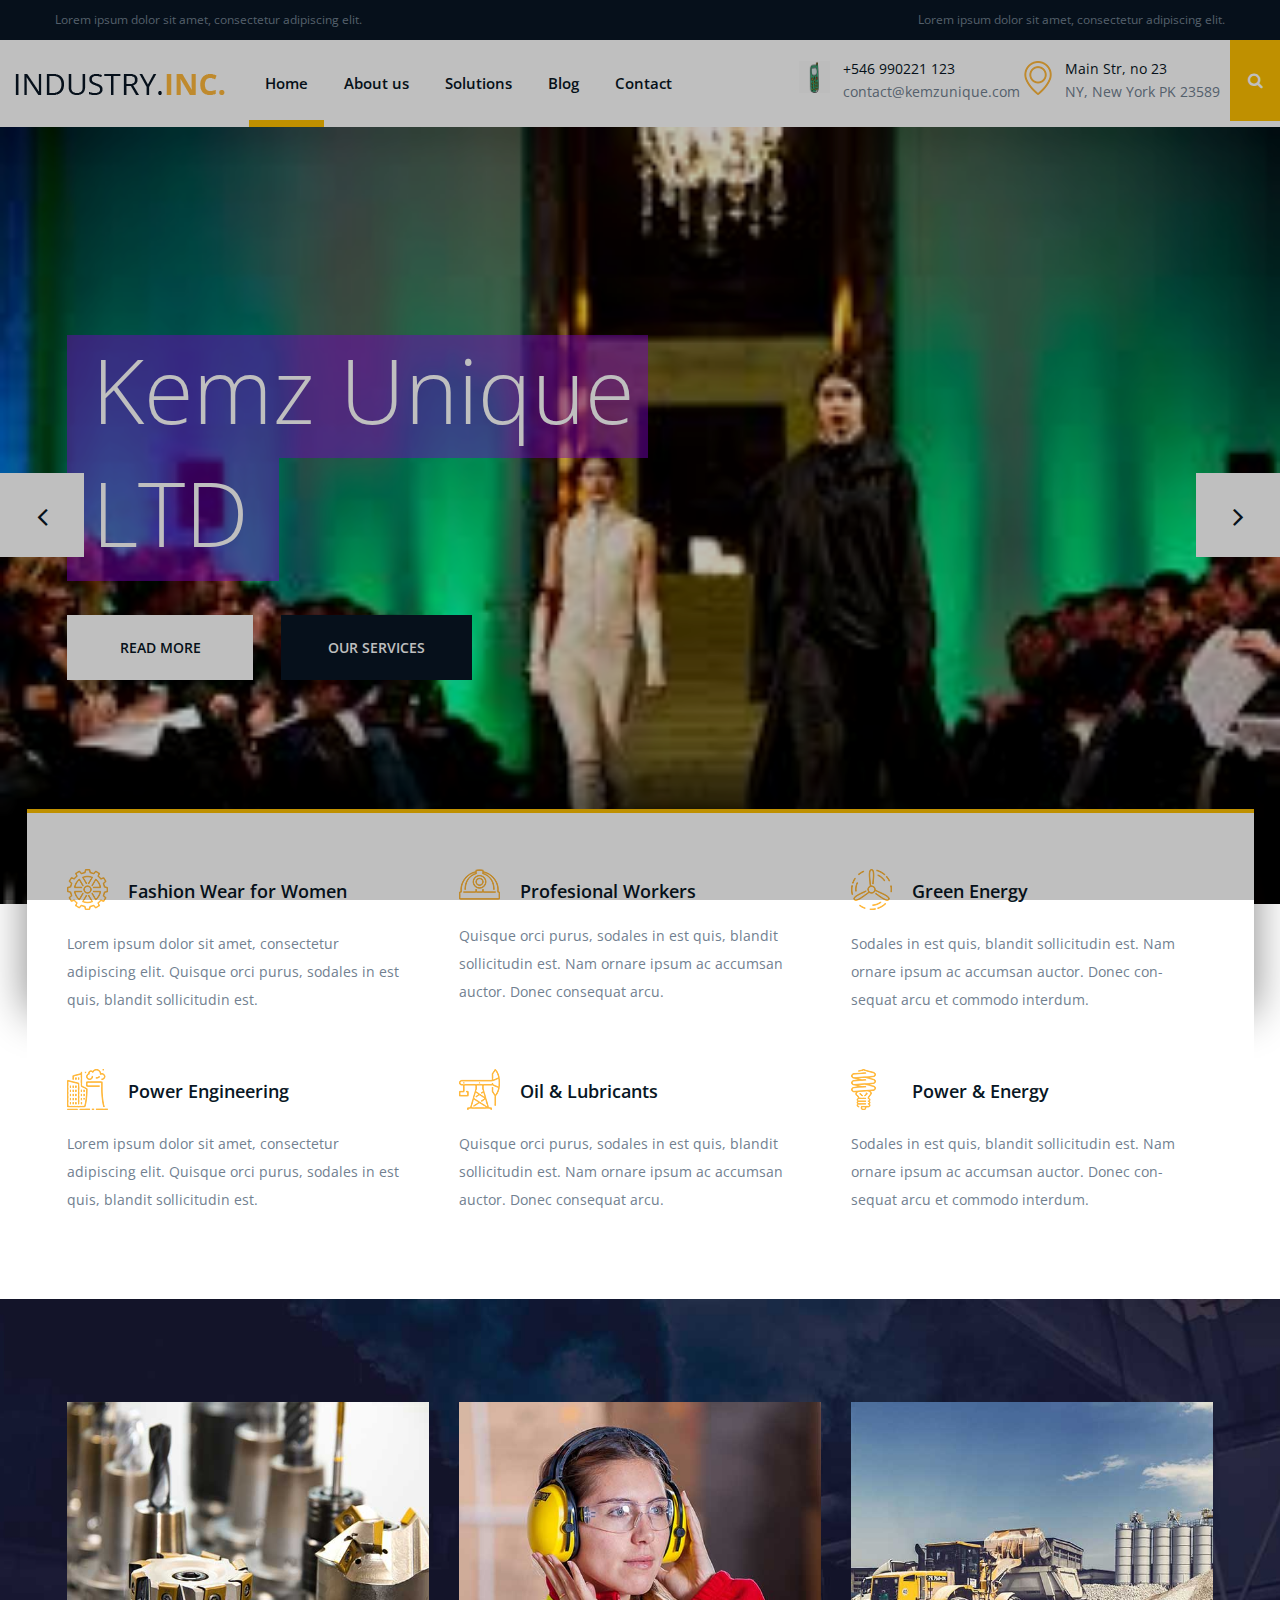
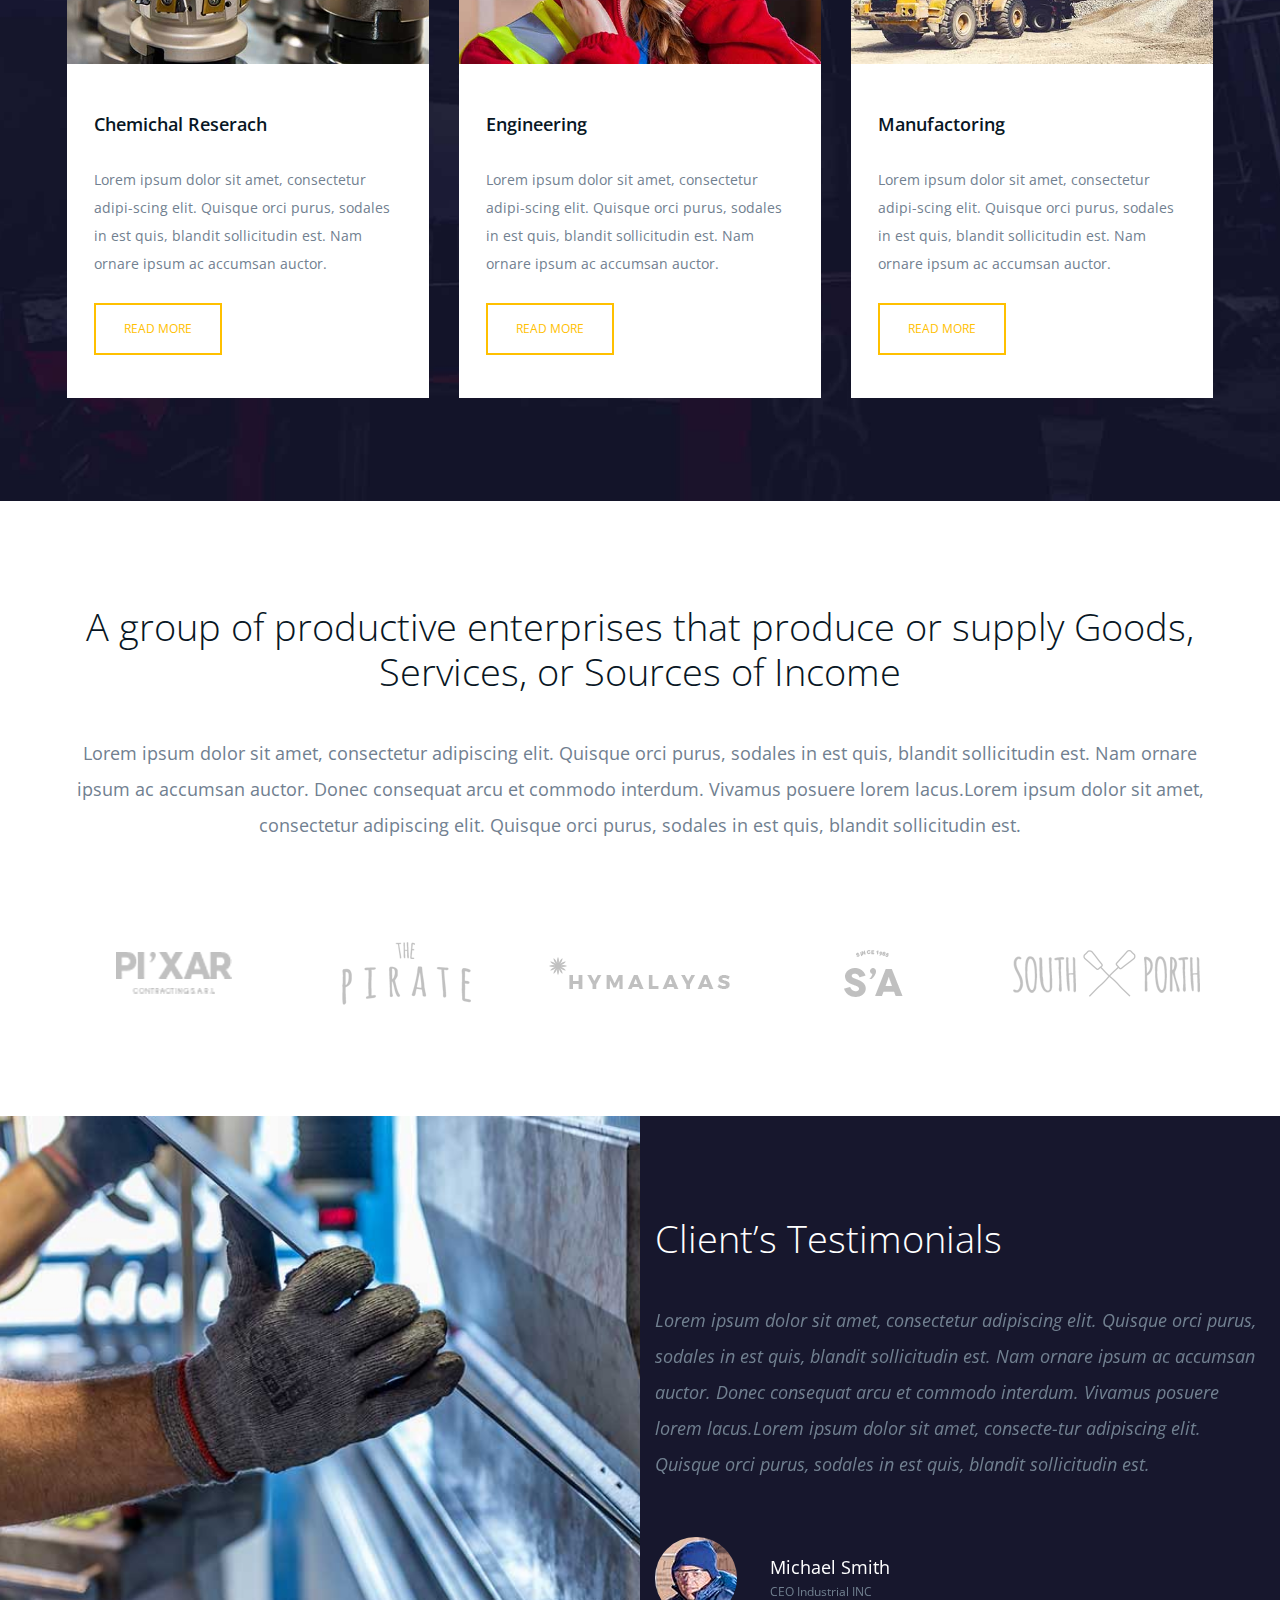
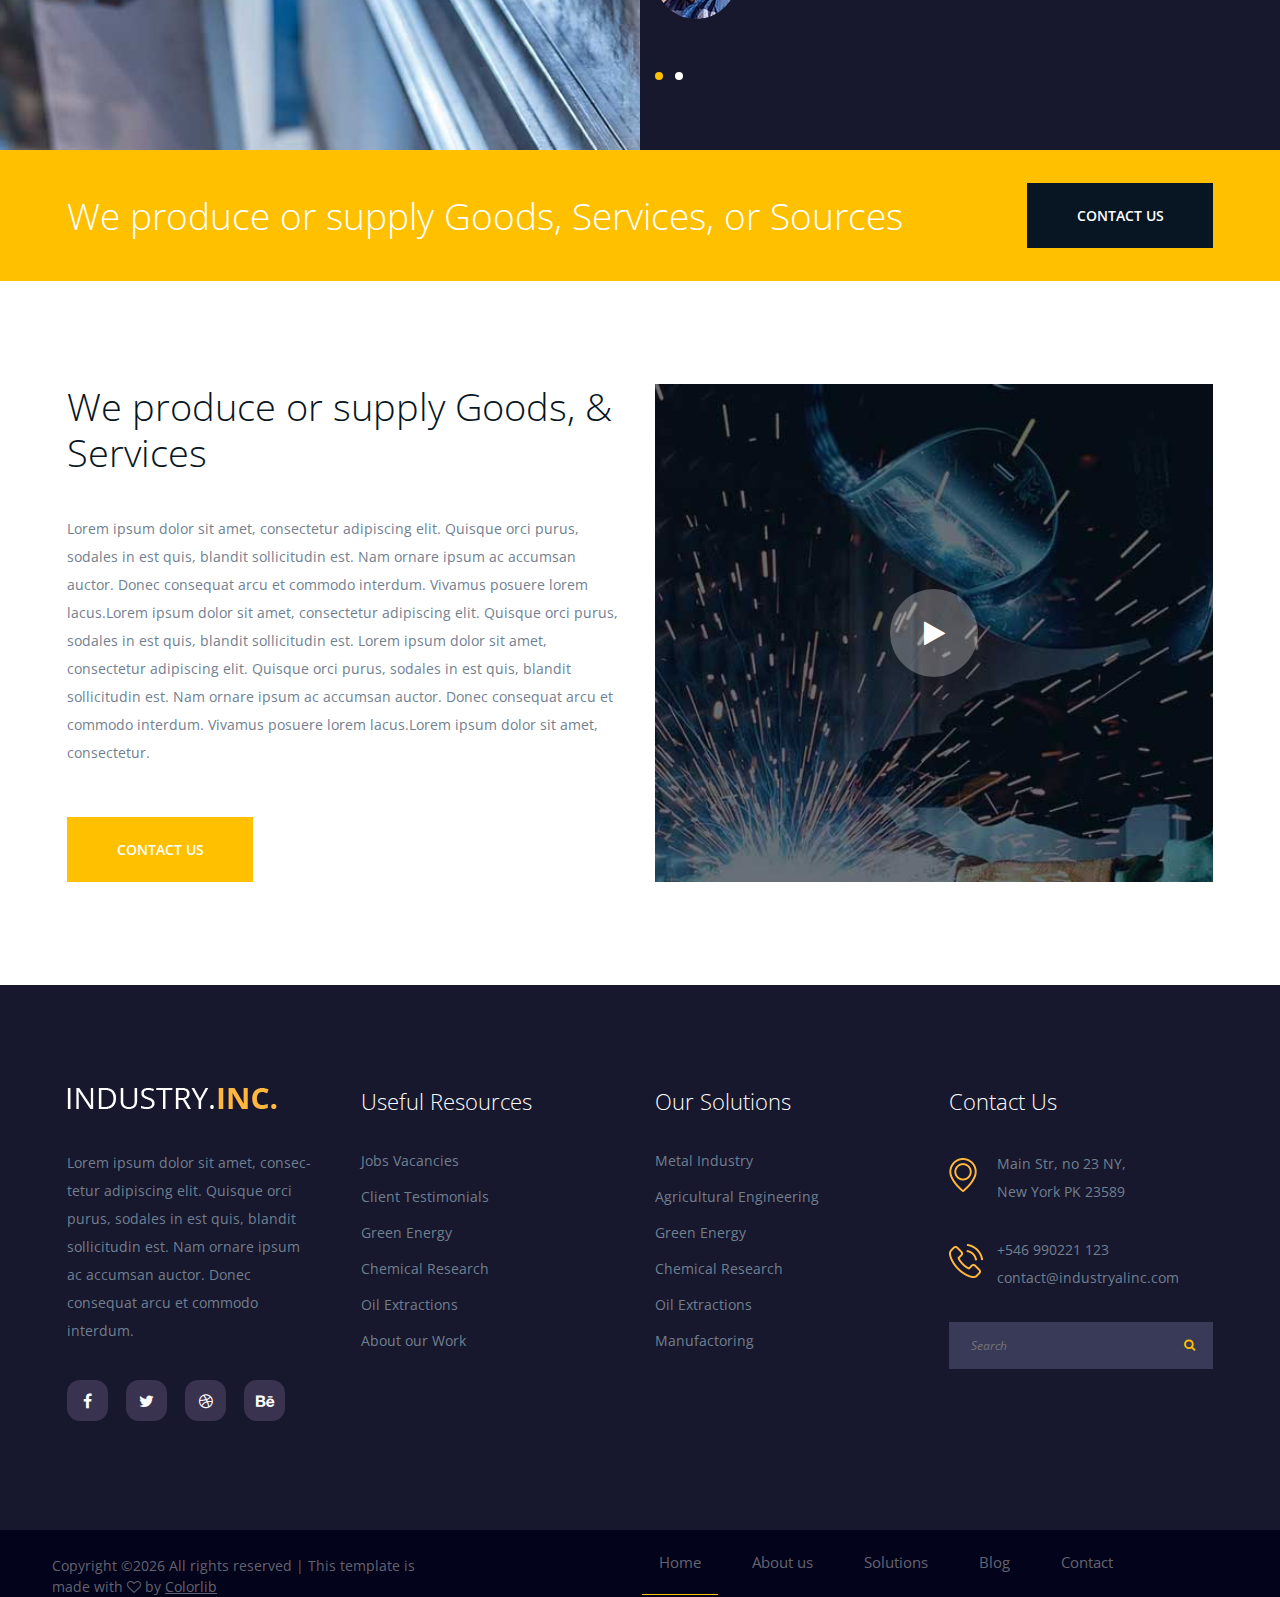
<file: index.html>
<!DOCTYPE html>
<html lang="zxx">
<head>
	<title>SAIF site| HTML Template</title>
	<meta charset="UTF-8">
	<meta name="description" content="Industry.INC HTML Template">
	<meta name="keywords" content="industry, html">
	<meta name="viewport" content="width=device-width, initial-scale=1.0">

	<!-- Favicon -->
	<link href="img/favicon.ico" rel="shortcut icon"/>

	<!-- Google font -->
	<link href="https://fonts.googleapis.com/css?family=Open+Sans:300,300i,400,400i,600,600i,700,700i&display=swap" rel="stylesheet">

	<!-- Stylesheets -->
	<link rel="stylesheet" href="css/bootstrap.min.css"/>
	<link rel="stylesheet" href="css/font-awesome.min.css"/>
	<link rel="stylesheet" href="css/magnific-popup.css"/>
	<link rel="stylesheet" href="css/slicknav.min.css"/>
	<link rel="stylesheet" href="css/owl.carousel.min.css"/>

	<!-- Main Stylesheets -->
	<link rel="stylesheet" href="css/style.css"/>


	<!--[if lt IE 9]>
		<script src="https://oss.maxcdn.com/html5shiv/3.7.2/html5shiv.min.js"></script>
		<script src="https://oss.maxcdn.com/respond/1.4.2/respond.min.js"></script>
	<![endif]-->

</head>
<body>
	<!-- Page Preloder -->
	<div id="preloder">
		<div class="loader"></div>
	</div>

	<!-- Header section  -->
	<header class="header-section clearfix">
		<div class="header-top">
			<div class="container-fluid">
				<div class="row">
					<div class="col-md-6">
						<p>Lorem ipsum dolor sit amet, consectetur adipiscing elit.</p>
					</div>
					<div class="col-md-6 text-md-right">
						<p>Lorem ipsum dolor sit amet, consectetur adipiscing elit.</p>
					</div>
				</div>
			</div>
		</div>
		<div class="site-navbar">
			<!-- Logo -->
			<a href="index.html" class="site-logo">
				<img src="img/logo.png" alt="">
			</a>
			<div class="header-right">
				<div class="header-info-box">
					<div class="hib-icon">
						<img src="img/icons/Picture3.png" alt="" class="">
					</div>
					<div class="hib-text">
						<h6>+546 990221 123</h6>
						<p>contact@kemzunique.com</p>
					</div>
				</div>
				<div class="header-info-box">
					<div class="hib-icon">
						<img src="img/icons/map-marker.png" alt="" class="">
					</div>
					<div class="hib-text">
						<h6>Main Str, no 23</h6>
						<p>NY, New York PK 23589</p>
					</div>
				</div>
				<button class="search-switch"><i class="fa fa-search"></i></button>
			</div>
			<!-- Menu -->
			<nav class="site-nav-menu">
				<ul>
					<li class="active"><a href="index.html">Home</a></li>
					<li><a href="about.html">About us</a></li>
					<li><a href="solutions.html">Solutions</a>
						<ul class="sub-menu">
							<li><a href="elements.html">Elements</a></li>
						</ul>
					</li>
					<li><a href="blog.html">Blog</a></li>
					<li><a href="contact.html">Contact</a></li>
				</ul>
			</nav>

		</div>
	</header>
	<!-- Header section end  -->

	<!-- Hero section  -->
	<section class="hero-section">
		<div class="hero-slider owl-carousel">
			<div class="hero-item set-bg" data-setbg="img/hero-slider/Cat-Walk.jpg">
				<div class="container">
					<div class="row">
						<div class="col-xl-8">
							<h2><span>Kemz</span><span>Unique</span><span>LTD</span></h2>
							<a href="#" class="site-btn sb-white mr-4 mb-3">Read More</a>
							<a href="#" class="site-btn sb-dark">our Services</a>
						</div>
					</div>
				</div>
			</div>
			<div class="hero-item set-bg" data-setbg="img/hero-slider/Cat-Walk.jpg">
				<div class="container">
					<div class="row">
						<div class="col-xl-8">
							<h2><span>Fashionability</span><span>Made</span><span>Affordable</span></h2>
							<a href="#" class="site-btn sb-white mr-4 mb-3">Read More</a>
							<a href="#" class="site-btn sb-dark">our Services</a>
						</div>
					</div>
				</div>
			</div>
		</div>
	</section>
	<!-- Hero section end  -->

	<!-- Services section  -->
	<section class="services-section">
		<div class="services-warp">
			<div class="container">
				<div class="row">
					<div class="col-lg-4 col-md-6">
						<div class="service-item">
							<div class="si-head">
								<div class="si-icon">
									<img src="img/icons/cogwheel.png" alt="">
								</div>
								<h5>Fashion Wear for Women</h5>
							</div>
							<p>Lorem ipsum dolor sit amet, consectetur adipiscing elit. Quisque orci purus, sodales in est quis, blandit sollicitudin est. </p>
						</div>
					</div>
					<div class="col-lg-4 col-md-6">
						<div class="service-item">
							<div class="si-head">
								<div class="si-icon">
									<img src="img/icons/helmet.png" alt="">
								</div>
								<h5>Profesional Workers</h5>
							</div>
							<p>Quisque orci purus, sodales in est quis, blandit sollicitudin est. Nam ornare ipsum ac accumsan auctor. Donec consequat arcu.</p>
						</div>
					</div>
					<div class="col-lg-4 col-md-6">
						<div class="service-item">
							<div class="si-head">
								<div class="si-icon">
									<img src="img/icons/wind-engine.png" alt="">
								</div>
								<h5>Green Energy</h5>
							</div>
							<p>Sodales in est quis, blandit sollicitudin est. Nam ornare ipsum ac accumsan auctor. Donec con-sequat arcu et commodo interdum. </p>
						</div>
					</div>
					<div class="col-lg-4 col-md-6">
						<div class="service-item">
							<div class="si-head">
								<div class="si-icon">
									<img src="img/icons/pollution.png" alt="">
								</div>
								<h5>Power Engineering</h5>
							</div>
							<p>Lorem ipsum dolor sit amet, consectetur adipiscing elit. Quisque orci purus, sodales in est quis, blandit sollicitudin est. </p>
						</div>
					</div>
					<div class="col-lg-4 col-md-6">
						<div class="service-item">
							<div class="si-head">
								<div class="si-icon">
									<img src="img/icons/pumpjack.png" alt="">
								</div>
								<h5>Oil & Lubricants</h5>
							</div>
							<p>Quisque orci purus, sodales in est quis, blandit sollicitudin est. Nam ornare ipsum ac accumsan auctor. Donec consequat arcu.</p>
						</div>
					</div>
					<div class="col-lg-4 col-md-6">
						<div class="service-item">
							<div class="si-head">
								<div class="si-icon">
									<img src="img/icons/light-bulb.png" alt="">
								</div>
								<h5>Power & Energy</h5>
							</div>
							<p>Sodales in est quis, blandit sollicitudin est. Nam ornare ipsum ac accumsan auctor. Donec con-sequat arcu et commodo interdum. </p>
						</div>
					</div>
				</div>
			</div>
		</div>
	</section>
	<!-- Services section end  -->

	<!-- Features section   -->
	<section class="features-section spad set-bg" data-setbg="img/features-bg.jpg">
		<div class="container">
			<div class="row">
				<div class="col-lg-4 col-md-6">
					<div class="feature-box">
						<img src="img/features/1.jpg" alt="">
						<div class="fb-text">
							<h5>Chemichal Reserach</h5>
							<p>Lorem ipsum dolor sit amet, consectetur adipi-scing elit. Quisque orci purus, sodales in est quis, blandit sollicitudin est. Nam ornare ipsum ac accumsan auctor. </p>
							<a href="" class="fb-more-btn">Read More</a>
						</div>
					</div>
				</div>
				<div class="col-lg-4 col-md-6">
					<div class="feature-box">
						<img src="img/features/2.jpg" alt="">
						<div class="fb-text">
							<h5>Engineering</h5>
							<p>Lorem ipsum dolor sit amet, consectetur adipi-scing elit. Quisque orci purus, sodales in est quis, blandit sollicitudin est. Nam ornare ipsum ac accumsan auctor. </p>
							<a href="" class="fb-more-btn">Read More</a>
						</div>
					</div>
				</div>
				<div class="col-lg-4 col-md-12">
					<div class="feature-box">
						<img src="img/features/3.jpg" alt="">
						<div class="fb-text">
							<h5>Manufactoring</h5>
							<p>Lorem ipsum dolor sit amet, consectetur adipi-scing elit. Quisque orci purus, sodales in est quis, blandit sollicitudin est. Nam ornare ipsum ac accumsan auctor. </p>
							<a href="" class="fb-more-btn">Read More</a>
						</div>
					</div>
				</div>
			</div>
		</div>
	</section>
	<!-- Features section end  -->


	<!-- Clients section  -->
	<section class="clients-section spad">
		<div class="container">
			<div class="client-text">
				<h2>A group of productive enterprises that produce or supply Goods, Services, or Sources of Income</h2>
				<p>Lorem ipsum dolor sit amet, consectetur adipiscing elit. Quisque orci purus, sodales in est quis, blandit sollicitudin est. Nam ornare ipsum ac accumsan auctor. Donec consequat arcu et commodo interdum. Vivamus posuere lorem lacus.Lorem ipsum dolor sit amet, consectetur adipiscing elit. Quisque orci purus, sodales in est quis, blandit sollicitudin est.</p>
			</div>
			<div id="client-carousel" class="client-slider owl-carousel">
				<div class="single-brand">
					<a href="#">
						<img src="img/clients/1.png" alt="">
					</a>
				</div>
				<div class="single-brand">
					<a href="#">
						<img src="img/clients/2.png" alt="">
					</a>
				</div>
				<div class="single-brand">
					<a href="#">
						<img src="img/clients/3.png" alt="">
					</a>
				</div>
				<div class="single-brand">
					<a href="#">
						<img src="img/clients/4.png" alt="">
					</a>
				</div>
				<div class="single-brand">
					<a href="#">
						<img src="img/clients/5.png" alt="">
					</a>
				</div>
			</div>
		</div>
	</section>
	<!-- Clients section end  -->


	<!-- Testimonial section -->
	<section class="testimonial-section">
		<div class="container-fluid">
			<div class="row">
				<div class="col-lg-6 p-0">
					<div class="testimonial-bg set-bg" data-setbg="img/testimonial-bg.jpg"></div>
				</div>
				<div class="col-lg-6 p-0">
					<div class="testimonial-box">
						<div class="testi-box-warp">
							<h2>Client’s Testimonials</h2>
							<div class="testimonial-slider owl-carousel">
								<div class="testimonial">
									<p>Lorem ipsum dolor sit amet, consectetur adipiscing elit. Quisque orci purus, sodales in est quis, blandit sollicitudin est. Nam ornare ipsum ac accumsan auctor. Donec consequat arcu et commodo interdum. Vivamus posuere lorem lacus.Lorem ipsum dolor sit amet, consecte-tur adipiscing elit. Quisque orci purus, sodales in est quis, blandit sollicitudin est.</p>
									<img src="img/testimonial-thumb.jpg" alt="" class="testi-thumb">
									<div class="testi-info">
										<h5>Michael Smith</h5>
										<span>CEO Industrial INC</span>
									</div>
								</div>
								<div class="testimonial">
									<p>Lorem ipsum dolor sit amet, consectetur adipiscing elit. Quisque orci purus, sodales in est quis, blandit sollicitudin est. Nam ornare ipsum ac accumsan auctor. Donec consequat arcu et commodo interdum. Vivamus posuere lorem lacus.Lorem ipsum dolor sit amet, consecte-tur adipiscing elit. Quisque orci purus, sodales in est quis, blandit sollicitudin est.</p>
									<img src="img/testimonial-thumb.jpg" alt="" class="testi-thumb">
									<div class="testi-info">
										<h5>Michael Smith</h5>
										<span>CEO Industrial INC</span>
									</div>
								</div>
							</div>
						</div>
					</div>
				</div>
			</div>
		</div>
	</section>
	<!-- Testimonial section end  -->


	<!-- Call to action section  -->
	<section class="cta-section">
		<div class="container">
			<div class="row">
				<div class="col-lg-9 d-flex align-items-center">
					<h2>We produce or supply Goods, Services, or Sources</h2>
				</div>
				<div class="col-lg-3 text-lg-right" >
					<a href="#" class="site-btn sb-dark">contact us</a>
				</div>
			</div>
		</div>
	</section>
	<!-- Call to action section end  -->

	<!-- Video section  -->
	<section class="video-section spad" >
		<div class="container">
			<div class="row">
				<div class="col-lg-6">
					<div class="video-text">
						<h2>We produce or supply Goods, & Services</h2>
						<p>Lorem ipsum dolor sit amet, consectetur adipiscing elit. Quisque orci purus, sodales in est quis, blandit sollicitudin est. Nam ornare ipsum ac accumsan auctor. Donec consequat arcu et commodo interdum. Vivamus posuere lorem lacus.Lorem ipsum dolor sit amet, consectetur adipiscing elit. Quisque orci purus, sodales in est quis, blandit sollicitudin est. Lorem ipsum dolor sit amet, consectetur adipiscing elit. Quisque orci purus, sodales in est quis, blandit sollicitudin est. Nam ornare ipsum ac accumsan auctor. Donec consequat arcu et commodo interdum. Vivamus posuere lorem lacus.Lorem ipsum dolor sit amet, consectetur.</p>
						<a href="#" class="site-btn">contact us</a>
					</div>
				</div>
				<div class="col-lg-6">
					<div class="video-box set-bg" data-setbg="img/video-box.jpg">
						<a href="https://www.youtube.com/watch?v=wbnaHgSttVo" class="video-popup">
							<i class="fa fa-play"></i>
						</a>
					</div>
				</div>
			</div>
		</div>
	</section>
	<!-- Video section end  -->


	<!-- Footer section -->
	<footer class="footer-section spad">
		<div class="container">
			<div class="row">
				<div class="col-lg-3 col-md-6">
					<div class="footer-widget about-widget">
						<img src="img/logo-light.png" alt="">
						<p>Lorem ipsum dolor sit amet, consec-tetur adipiscing elit. Quisque orci purus, sodales in est quis, blandit sollicitudin est. Nam ornare ipsum ac accumsan auctor. Donec consequat arcu et commodo interdum. </p>
						<div class="footer-social">
							<a href=""><i class="fa fa-facebook"></i></a>
							<a href=""><i class="fa fa-twitter"></i></a>
							<a href=""><i class="fa fa-dribbble"></i></a>
							<a href=""><i class="fa fa-behance"></i></a>
						</div>
					</div>
				</div>
				<div class="col-lg-3 col-md-6 col-sm-6">
					<div class="footer-widget">
						<h2 class="fw-title">Useful Resources</h2>
						<ul>
							<li><a href="">Jobs Vacancies</a></li>
							<li><a href="">Client Testimonials</a></li>
							<li><a href="">Green  Energy</a></li>
							<li><a href="">Chemical Research</a></li>
							<li><a href="">Oil Extractions</a></li>
							<li><a href="">About our Work</a></li>
						</ul>
					</div>
				</div>
				<div class="col-lg-3 col-md-6 col-sm-6">
					<div class="footer-widget">
						<h2 class="fw-title">Our Solutions</h2>
						<ul>
							<li><a href="">Metal Industry</a></li>
							<li><a href="">Agricultural Engineering</a></li>
							<li><a href="">Green  Energy</a></li>
							<li><a href="">Chemical Research</a></li>
							<li><a href="">Oil Extractions</a></li>
							<li><a href="">Manufactoring</a></li>
						</ul>
					</div>
				</div>
				<div class="col-lg-3 col-md-6 col-sm-7">
					<div class="footer-widget">
						<h2 class="fw-title">Contact Us</h2>
						<div class="footer-info-box">
							<div class="fib-icon">
								<img src="img/icons/map-marker.png" alt="" class="">
							</div>
							<div class="fib-text">
								<p>Main Str, no 23 NY,<br>New York PK 23589</p>
							</div>
						</div>
						<div class="footer-info-box">
							<div class="fib-icon">
								<img src="img/icons/phone.png" alt="" class="">
							</div>
							<div class="fib-text">
								<p>+546 990221 123<br>contact@industryalinc.com</p>
							</div>
						</div>
						<form class="footer-search">
							<input type="text" placeholder="Search">
							<button><i class="fa fa-search"></i></button>
						</form>
					</div>
				</div>
			</div>
		</div>
		<div class="footer-buttom">
			<div class="container">
			<div class="row">
				<div class="col-lg-4 order-2 order-lg-1 p-0">
					<div class="copyright"><!-- Link back to Colorlib can't be removed. Template is licensed under CC BY 3.0. -->
Copyright &copy;<script>document.write(new Date().getFullYear());</script> All rights reserved | This template is made with <i class="fa fa-heart-o" aria-hidden="true"></i> by <a href="https://colorlib.com" target="_blank">Colorlib</a>
<!-- Link back to Colorlib can't be removed. Template is licensed under CC BY 3.0. --></div>
				</div>
				<div class="col-lg-7 order-1 order-lg-2 p-0">
					<ul class="footer-menu">
						<li class="active"><a href="index.html">Home</a></li>
						<li><a href="about.html">About us</a></li>
						<li><a href="solutions.html">Solutions</a></li>
						<li><a href="blog.html">Blog</a></li>
						<li><a href="contact.html">Contact</a></li>
					</ul>
				</div>
			</div>
		</div>
		</div>
	</footer>
	<!-- Footer section end -->

	<!-- Search model -->
	<div class="search-model">
		<div class="h-100 d-flex align-items-center justify-content-center">
			<div class="search-close-switch">+</div>
			<form class="search-model-form">
				<input type="text" id="search-input" placeholder="Search here.....">
			</form>
		</div>
	</div>
	<!-- Search model end -->

	<!--====== Javascripts & Jquery ======-->
	<script src="js/jquery-3.2.1.min.js"></script>
	<script src="js/bootstrap.min.js"></script>
	<script src="js/jquery.slicknav.min.js"></script>
	<script src="js/owl.carousel.min.js"></script>
	<script src="js/circle-progress.min.js"></script>
	<script src="js/jquery.magnific-popup.min.js"></script>
	<script src="js/main.js"></script>

	</body>
</html>
</file>
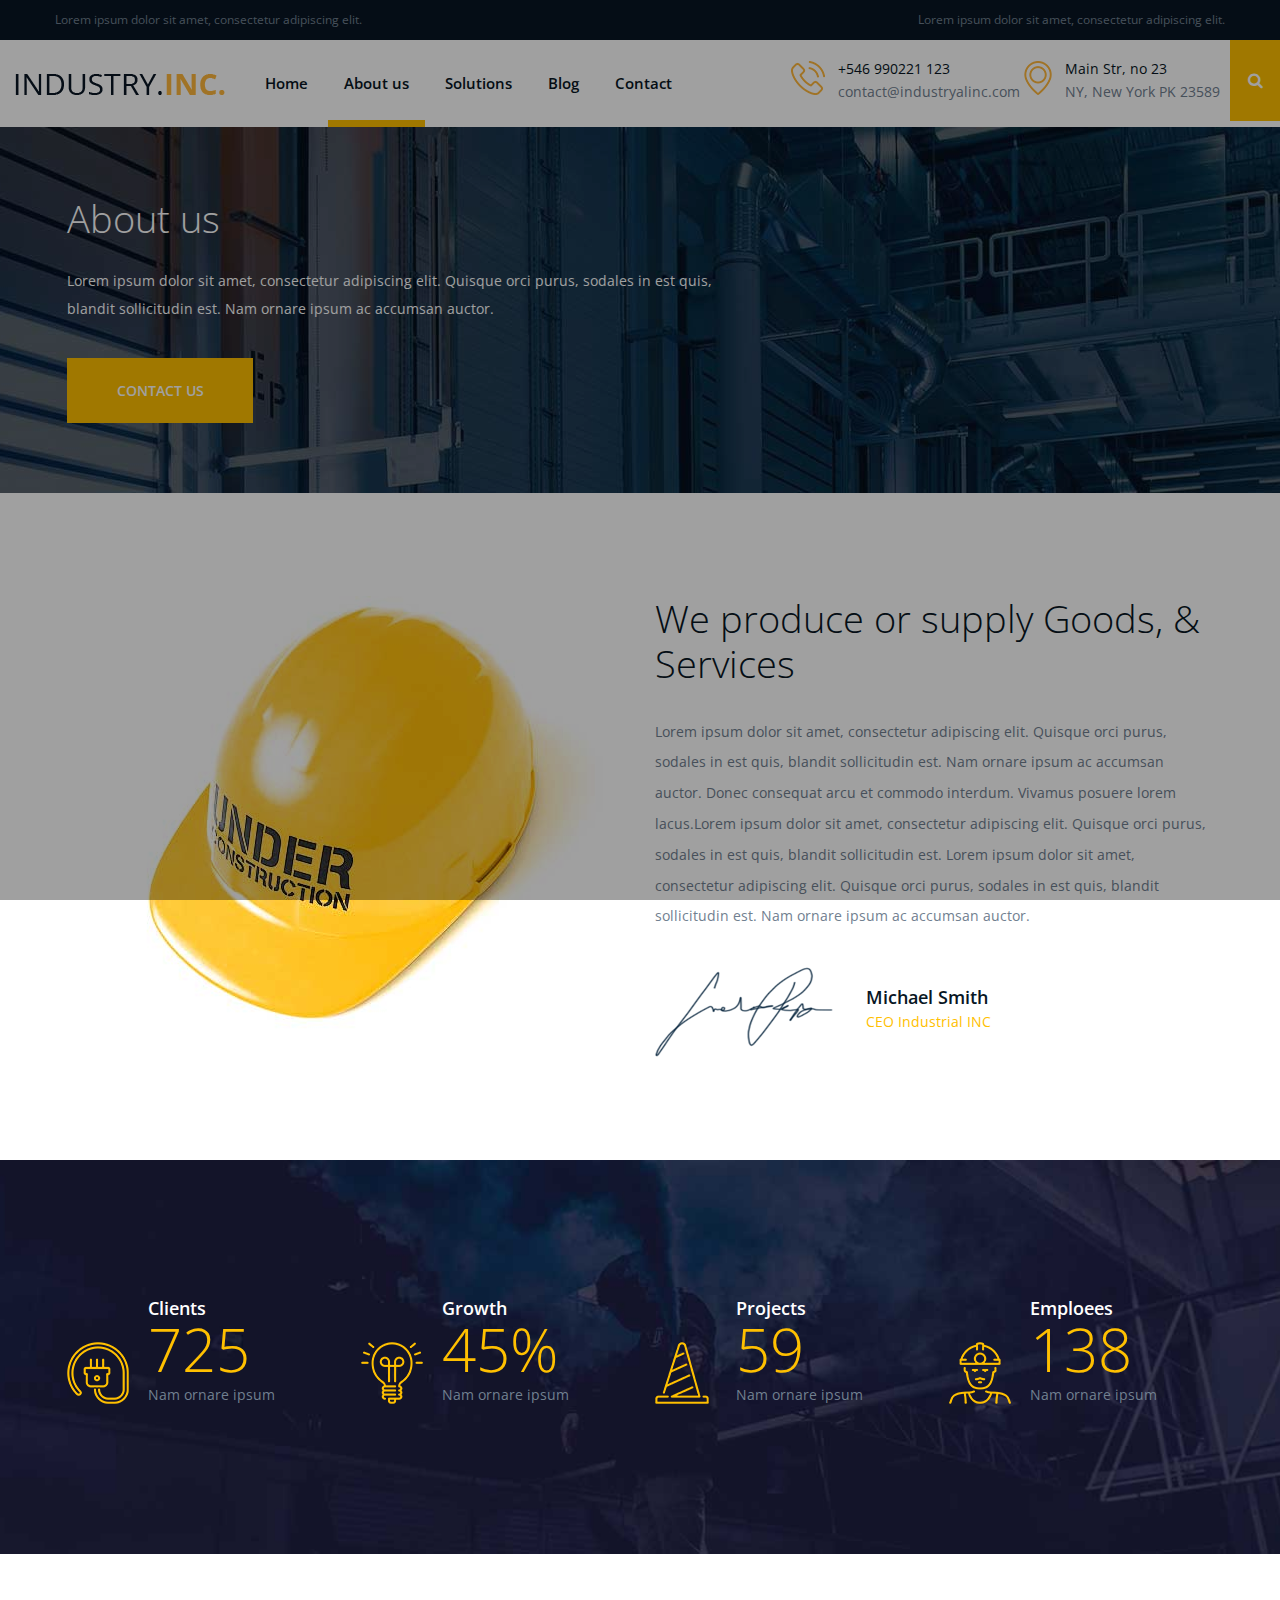
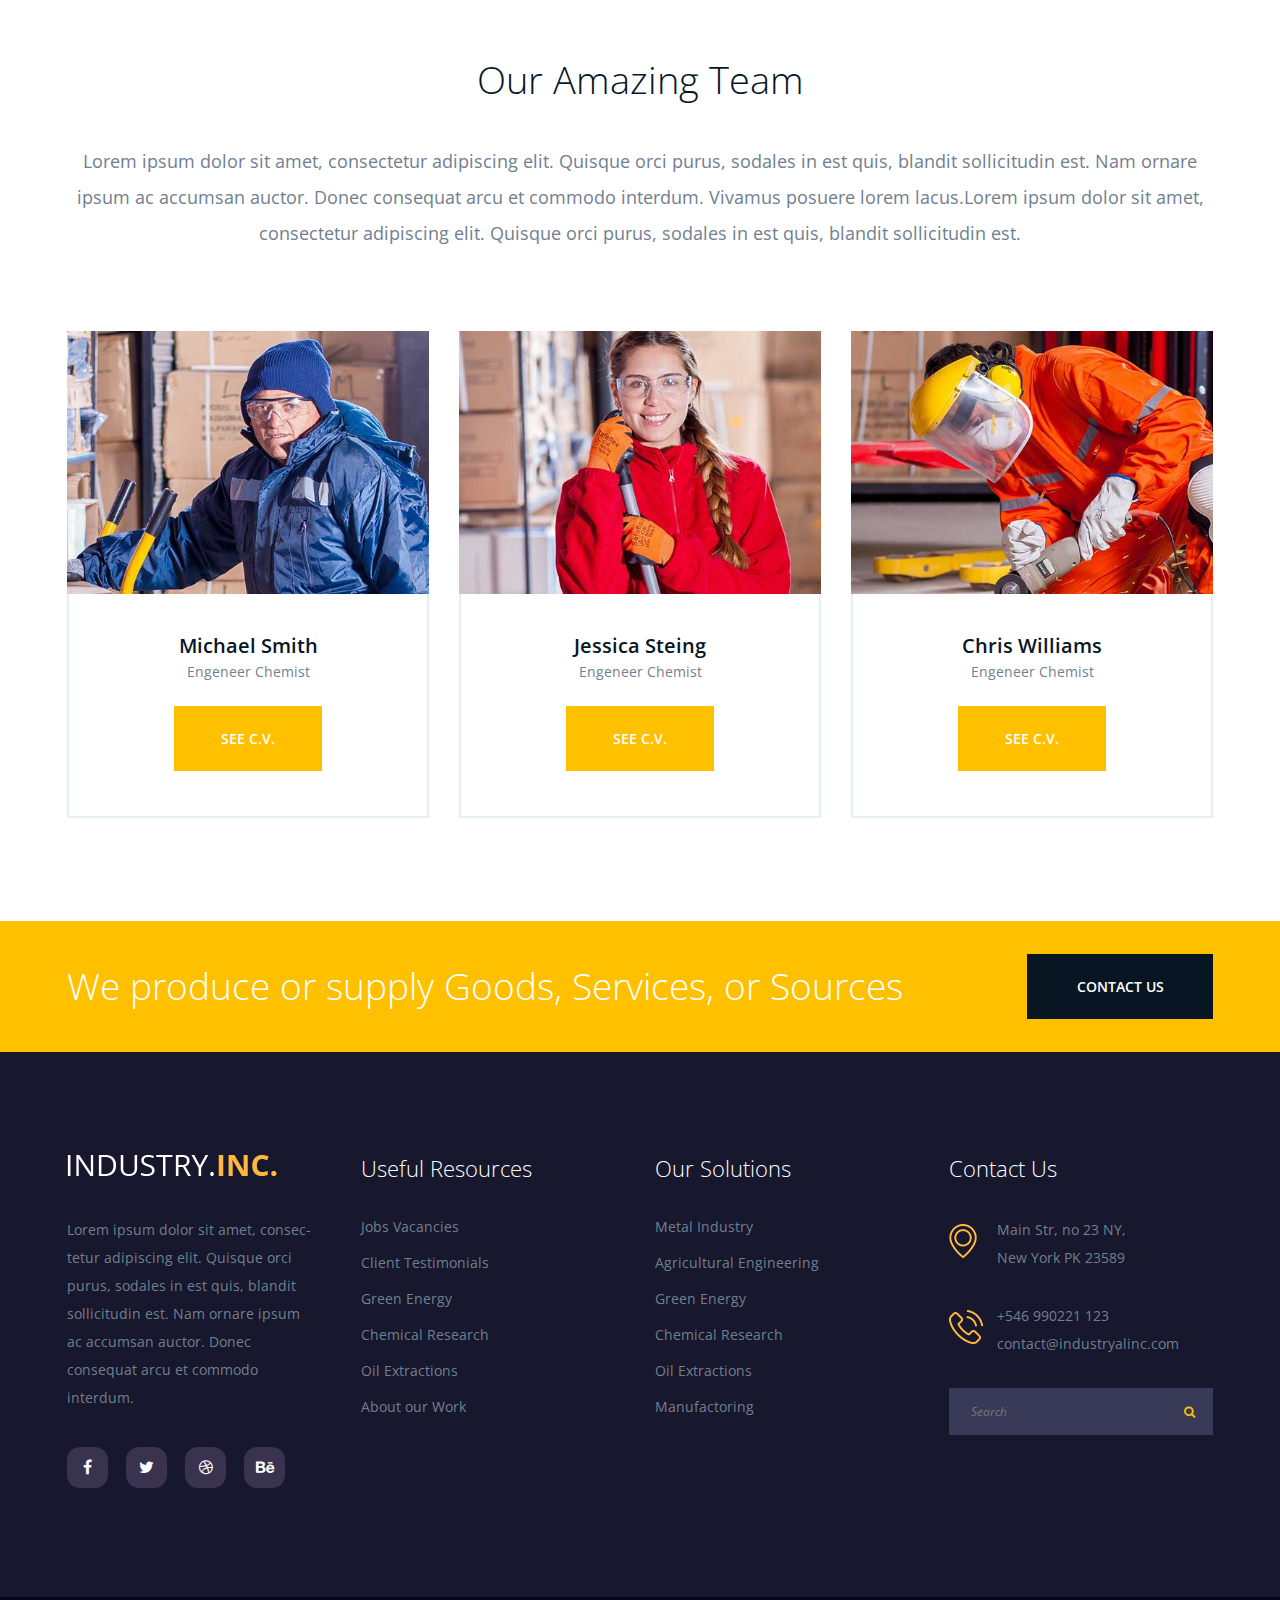
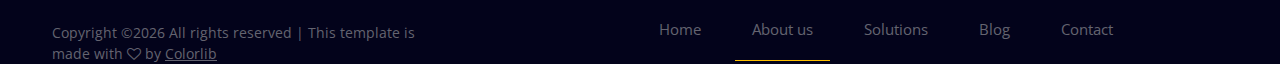
<file: about.html>
<!DOCTYPE html>
<html lang="zxx">
<head>
	<title>Industry.INC | HTML Template</title>
	<meta charset="UTF-8">
	<meta name="description" content="Industry.INC HTML Template">
	<meta name="keywords" content="industry, html">
	<meta name="viewport" content="width=device-width, initial-scale=1.0">
	
	<!-- Favicon -->
	<link href="img/favicon.ico" rel="shortcut icon"/>

	<!-- Google font -->
	<link href="https://fonts.googleapis.com/css?family=Open+Sans:300,300i,400,400i,600,600i,700,700i&display=swap" rel="stylesheet">

	<!-- Stylesheets -->
	<link rel="stylesheet" href="css/bootstrap.min.css"/>
	<link rel="stylesheet" href="css/font-awesome.min.css"/>
	<link rel="stylesheet" href="css/slicknav.min.css"/>
	<link rel="stylesheet" href="css/owl.carousel.min.css"/>

	<!-- Main Stylesheets -->
	<link rel="stylesheet" href="css/style.css"/>


	<!--[if lt IE 9]>
		<script src="https://oss.maxcdn.com/html5shiv/3.7.2/html5shiv.min.js"></script>
		<script src="https://oss.maxcdn.com/respond/1.4.2/respond.min.js"></script>
	<![endif]-->

</head>
<body>
	<!-- Page Preloder -->
	<div id="preloder">
		<div class="loader"></div>
	</div>

	<!-- Header section  -->
	<header class="header-section clearfix">
		<div class="header-top">
			<div class="container-fluid">
				<div class="row">
					<div class="col-md-6">
						<p>Lorem ipsum dolor sit amet, consectetur adipiscing elit.</p>
					</div>
					<div class="col-md-6 text-md-right">
						<p>Lorem ipsum dolor sit amet, consectetur adipiscing elit.</p>
					</div>
				</div>
			</div>
		</div>
		<div class="site-navbar">
			<!-- Logo -->
			<a href="index.html" class="site-logo">
				<img src="img/logo.png" alt="">
			</a>
			<div class="header-right">
				<div class="header-info-box">
					<div class="hib-icon">
						<img src="img/icons/phone.png" alt="" class="">
					</div>
					<div class="hib-text">
						<h6>+546 990221 123</h6>
						<p>contact@industryalinc.com</p>
					</div>
				</div>
				<div class="header-info-box">
					<div class="hib-icon">
						<img src="img/icons/map-marker.png" alt="" class="">
					</div>
					<div class="hib-text">
						<h6>Main Str, no 23</h6>
						<p>NY, New York PK 23589</p>
					</div>
				</div>
				<button class="search-switch"><i class="fa fa-search"></i></button>
			</div>
			<!-- Menu -->
			<nav class="site-nav-menu">
				<ul>
					<li><a href="index.html">Home</a></li>
					<li class="active"><a href="about.html">About us</a></li>
					<li><a href="solutions.html">Solutions</a>
						<ul class="sub-menu">
							<li><a href="elements.html">Elements</a></li>
						</ul>
					</li>
					<li><a href="blog.html">Blog</a></li>
					<li><a href="contact.html">Contact</a></li>
				</ul>
			</nav>

		</div>
	</header>
	<!-- Header section end  -->
	
	<!-- Page top section  -->
	<section class="page-top-section set-bg" data-setbg="img/page-top-bg/1.jpg">
		<div class="container">
			<div class="row">
				<div class="col-lg-7">
					<h2>About us</h2>
					<p>Lorem ipsum dolor sit amet, consectetur adipiscing elit. Quisque orci purus, sodales in est quis, blandit sollicitudin est. Nam ornare ipsum ac accumsan auctor. </p>
					<a href="" class="site-btn">Contact us</a>
				</div>
			</div>
		</div>
	</section>
	<!-- Page top section end  -->


	<!-- About section -->
	<section class="about-section spad">
		<div class="container">
			<div class="row">
				<div class="col-lg-6">
					<img src="img/about.jpg" alt="">
				</div>
				<div class="col-lg-6">
					<div class="about-text">
						<h2>We produce or supply Goods, & Services</h2>
						<p>Lorem ipsum dolor sit amet, consectetur adipiscing elit. Quisque orci purus, sodales in est quis, blandit sollicitudin est. Nam ornare ipsum ac accumsan auctor. Donec consequat arcu et commodo interdum. Vivamus posuere lorem lacus.Lorem ipsum dolor sit amet, consectetur adipiscing elit. Quisque orci purus, sodales in est quis, blandit sollicitudin est. Lorem ipsum dolor sit amet, consectetur adipiscing elit. Quisque orci purus, sodales in est quis, blandit sollicitudin est. Nam ornare ipsum ac accumsan auctor. </p>
						<div class="about-sign">
							<div class="sign">
								<img src="img/sign.png" alt="">
							</div>
							<div class="sign-info">
								<h5>Michael Smith</h5>
								<span>CEO Industrial INC</span>
							</div>
						</div>
					</div>
				</div>
			</div>
		</div>
	</section>
	<!-- About section end -->

	<!-- Milestones section -->
	<section class="milestones-section set-bg" data-setbg="img/milestones-bg.jpg">
		<div class="container text-white">
			<div class="row">
				<div class="col-lg-3 col-sm-6">
					<div class="milestone">
						<div class="milestone-icon">
							<img src="img/icons/plug.png" alt="">
						</div>
						<div class="milestone-text">
							<span>Clients</span>
							<h2>725</h2>
							<p>Nam ornare ipsum </p>
						</div>
					</div>
				</div>
				<div class="col-lg-3 col-sm-6">
					<div class="milestone">
						<div class="milestone-icon">
							<img src="img/icons/light.png" alt="">
						</div>
						<div class="milestone-text">
							<span>Growth</span>
							<h2>45%</h2>
							<p>Nam ornare ipsum </p>
						</div>
					</div>
				</div>
				<div class="col-lg-3 col-sm-6">
					<div class="milestone">
						<div class="milestone-icon">
							<img src="img/icons/traffic-cone.png" alt="">
						</div>
						<div class="milestone-text">
							<span>Projects</span>
							<h2>59</h2>
							<p>Nam ornare ipsum </p>
						</div>
					</div>
				</div>
				<div class="col-lg-3 col-sm-6">
					<div class="milestone">
						<div class="milestone-icon">
							<img src="img/icons/worker.png" alt="">
						</div>
						<div class="milestone-text">
							<span>Emploees</span>
							<h2>138</h2>
							<p>Nam ornare ipsum </p>
						</div>
					</div>
				</div>
			</div>
		</div>
	</section>
	<!-- Milestones section end -->

	<!-- Team section -->
	<section class="team-section spad">
		<div class="container">
			<div class="team-text">
				<h2>Our Amazing Team</h2>
				<p>Lorem ipsum dolor sit amet, consectetur adipiscing elit. Quisque orci purus, sodales in est quis, blandit sollicitudin est. Nam ornare ipsum ac accumsan auctor. Donec consequat arcu et commodo interdum. Vivamus posuere lorem lacus.Lorem ipsum dolor sit amet, consectetur adipiscing elit. Quisque orci purus, sodales in est quis, blandit sollicitudin est.</p>
			</div>
			<div class="row">
				<div class="col-md-4">
					<div class="team-member">
						<img src="img/team/1.jpg" alt="">
						<div class="member-info">
							<h3>Michael Smith</h3>
							<p>Engeneer Chemist </p>
							<a href="#" class="site-btn">See C.V.</a>
						</div>
					</div>
				</div>
				<div class="col-md-4">
					<div class="team-member">
						<img src="img/team/2.jpg" alt="">
						<div class="member-info">
							<h3>Jessica Steing</h3>
							<p>Engeneer Chemist </p>
							<a href="#" class="site-btn">See C.V.</a>
						</div>
					</div>
				</div>
				<div class="col-md-4">
					<div class="team-member">
						<img src="img/team/3.jpg" alt="">
						<div class="member-info">
							<h3>Chris Williams</h3>
							<p>Engeneer Chemist </p>
							<a href="#" class="site-btn">See C.V.</a>
						</div>
					</div>
				</div>
			</div>
		</div>
	</section>
	<!-- Team section end -->

	<!-- Call to action section  -->
	<section class="cta-section">
		<div class="container">
			<div class="row">
				<div class="col-lg-9 d-flex align-items-center">
					<h2>We produce or supply Goods, Services, or Sources</h2>
				</div>
				<div class="col-lg-3 text-lg-right" >
					<a href="#" class="site-btn sb-dark">contact us</a>
				</div>
			</div>
		</div>
	</section>
	<!-- Call to action section end  -->

	<!-- Footer section -->
	<footer class="footer-section spad">
		<div class="container">
			<div class="row">
				<div class="col-lg-3 col-md-6">
					<div class="footer-widget about-widget">
						<img src="img/logo-light.png" alt="">
						<p>Lorem ipsum dolor sit amet, consec-tetur adipiscing elit. Quisque orci purus, sodales in est quis, blandit sollicitudin est. Nam ornare ipsum ac accumsan auctor. Donec consequat arcu et commodo interdum. </p>
						<div class="footer-social">
							<a href=""><i class="fa fa-facebook"></i></a>
							<a href=""><i class="fa fa-twitter"></i></a>
							<a href=""><i class="fa fa-dribbble"></i></a>
							<a href=""><i class="fa fa-behance"></i></a>
						</div>
					</div>
				</div>
				<div class="col-lg-3 col-md-6 col-sm-6">
					<div class="footer-widget">
						<h2 class="fw-title">Useful Resources</h2>
						<ul>
							<li><a href="">Jobs Vacancies</a></li>
							<li><a href="">Client Testimonials</a></li>
							<li><a href="">Green  Energy</a></li>
							<li><a href="">Chemical Research</a></li>
							<li><a href="">Oil Extractions</a></li>
							<li><a href="">About our Work</a></li>
						</ul>
					</div>
				</div>
				<div class="col-lg-3 col-md-6 col-sm-6">
					<div class="footer-widget">
						<h2 class="fw-title">Our Solutions</h2>
						<ul>
							<li><a href="">Metal Industry</a></li>
							<li><a href="">Agricultural Engineering</a></li>
							<li><a href="">Green  Energy</a></li>
							<li><a href="">Chemical Research</a></li>
							<li><a href="">Oil Extractions</a></li>
							<li><a href="">Manufactoring</a></li>
						</ul>
					</div>
				</div>
				<div class="col-lg-3 col-md-6 col-sm-7">
					<div class="footer-widget">
						<h2 class="fw-title">Contact Us</h2>
						<div class="footer-info-box">
							<div class="fib-icon">
								<img src="img/icons/map-marker.png" alt="" class="">
							</div>
							<div class="fib-text">
								<p>Main Str, no 23 NY,<br>New York PK 23589</p>
							</div>
						</div>
						<div class="footer-info-box">
							<div class="fib-icon">
								<img src="img/icons/phone.png" alt="" class="">
							</div>
							<div class="fib-text">
								<p>+546 990221 123<br>contact@industryalinc.com</p>
							</div>
						</div>
						<form class="footer-search">
							<input type="text" placeholder="Search">
							<button><i class="fa fa-search"></i></button>
						</form>
					</div>
				</div>
			</div>
		</div>
		<div class="footer-buttom">
			<div class="container">
			<div class="row">
				<div class="col-lg-4 order-2 order-lg-1 p-0">
					<div class="copyright"><!-- Link back to Colorlib can't be removed. Template is licensed under CC BY 3.0. -->
Copyright &copy;<script>document.write(new Date().getFullYear());</script> All rights reserved | This template is made with <i class="fa fa-heart-o" aria-hidden="true"></i> by <a href="https://colorlib.com" target="_blank">Colorlib</a>
<!-- Link back to Colorlib can't be removed. Template is licensed under CC BY 3.0. --></div>
				</div>
				<div class="col-lg-7 order-1 order-lg-2 p-0">
					<ul class="footer-menu">
						<li><a href="index.html">Home</a></li>
						<li class="active"><a href="about.html">About us</a></li>
						<li><a href="solutions.html">Solutions</a></li>
						<li><a href="blog.html">Blog</a></li>
						<li><a href="contact.html">Contact</a></li>
					</ul>
				</div>
			</div>
		</div>
		</div>
	</footer>
	<!-- Footer section end -->
	
	<!-- Search model -->
	<div class="search-model">
		<div class="h-100 d-flex align-items-center justify-content-center">
			<div class="search-close-switch">+</div>
			<form class="search-model-form">
				<input type="text" id="search-input" placeholder="Search here.....">
			</form>
		</div>
	</div>
	<!-- Search model end -->
	
	<!--====== Javascripts & Jquery ======-->
	<script src="js/jquery-3.2.1.min.js"></script>
	<script src="js/bootstrap.min.js"></script>
	<script src="js/jquery.slicknav.min.js"></script>
	<script src="js/owl.carousel.min.js"></script>
	<script src="js/circle-progress.min.js"></script>
	<script src="js/jquery.magnific-popup.min.js"></script>
	<script src="js/main.js"></script>

	</body>
</html>
</file>
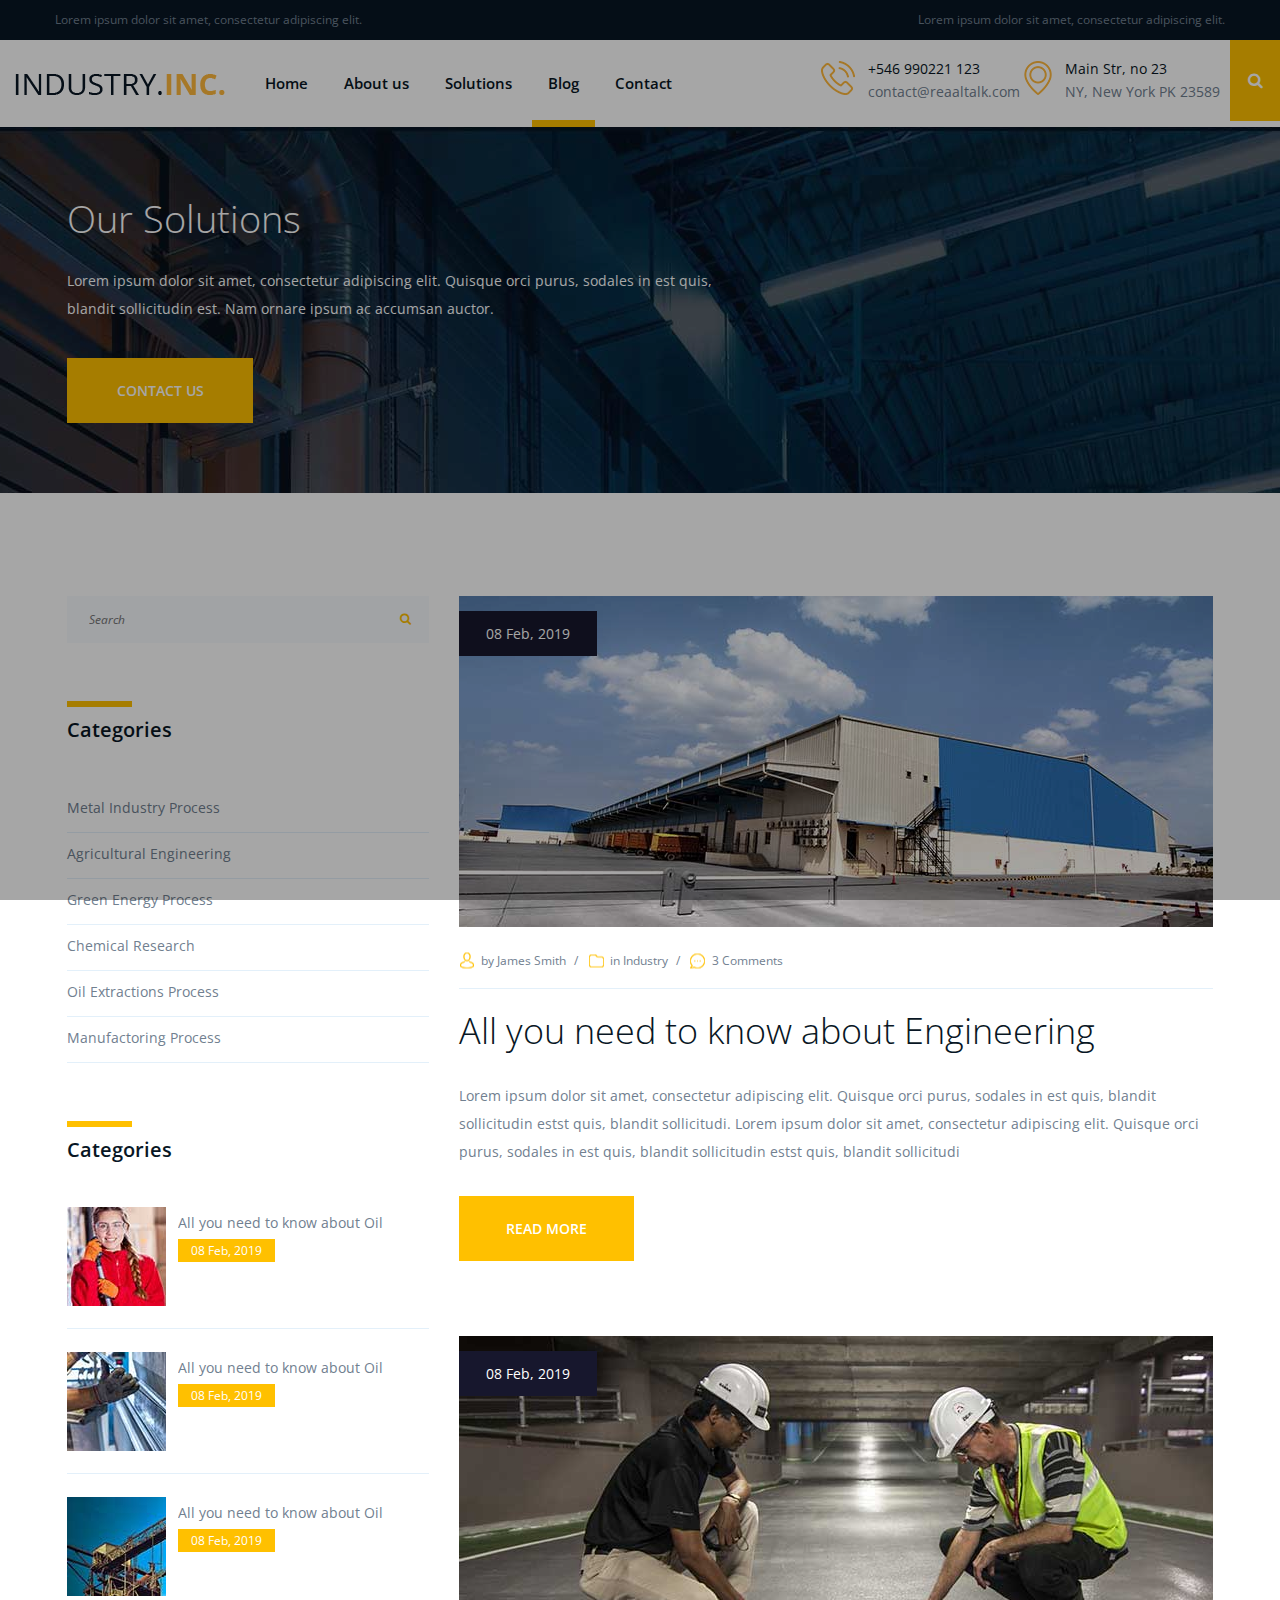
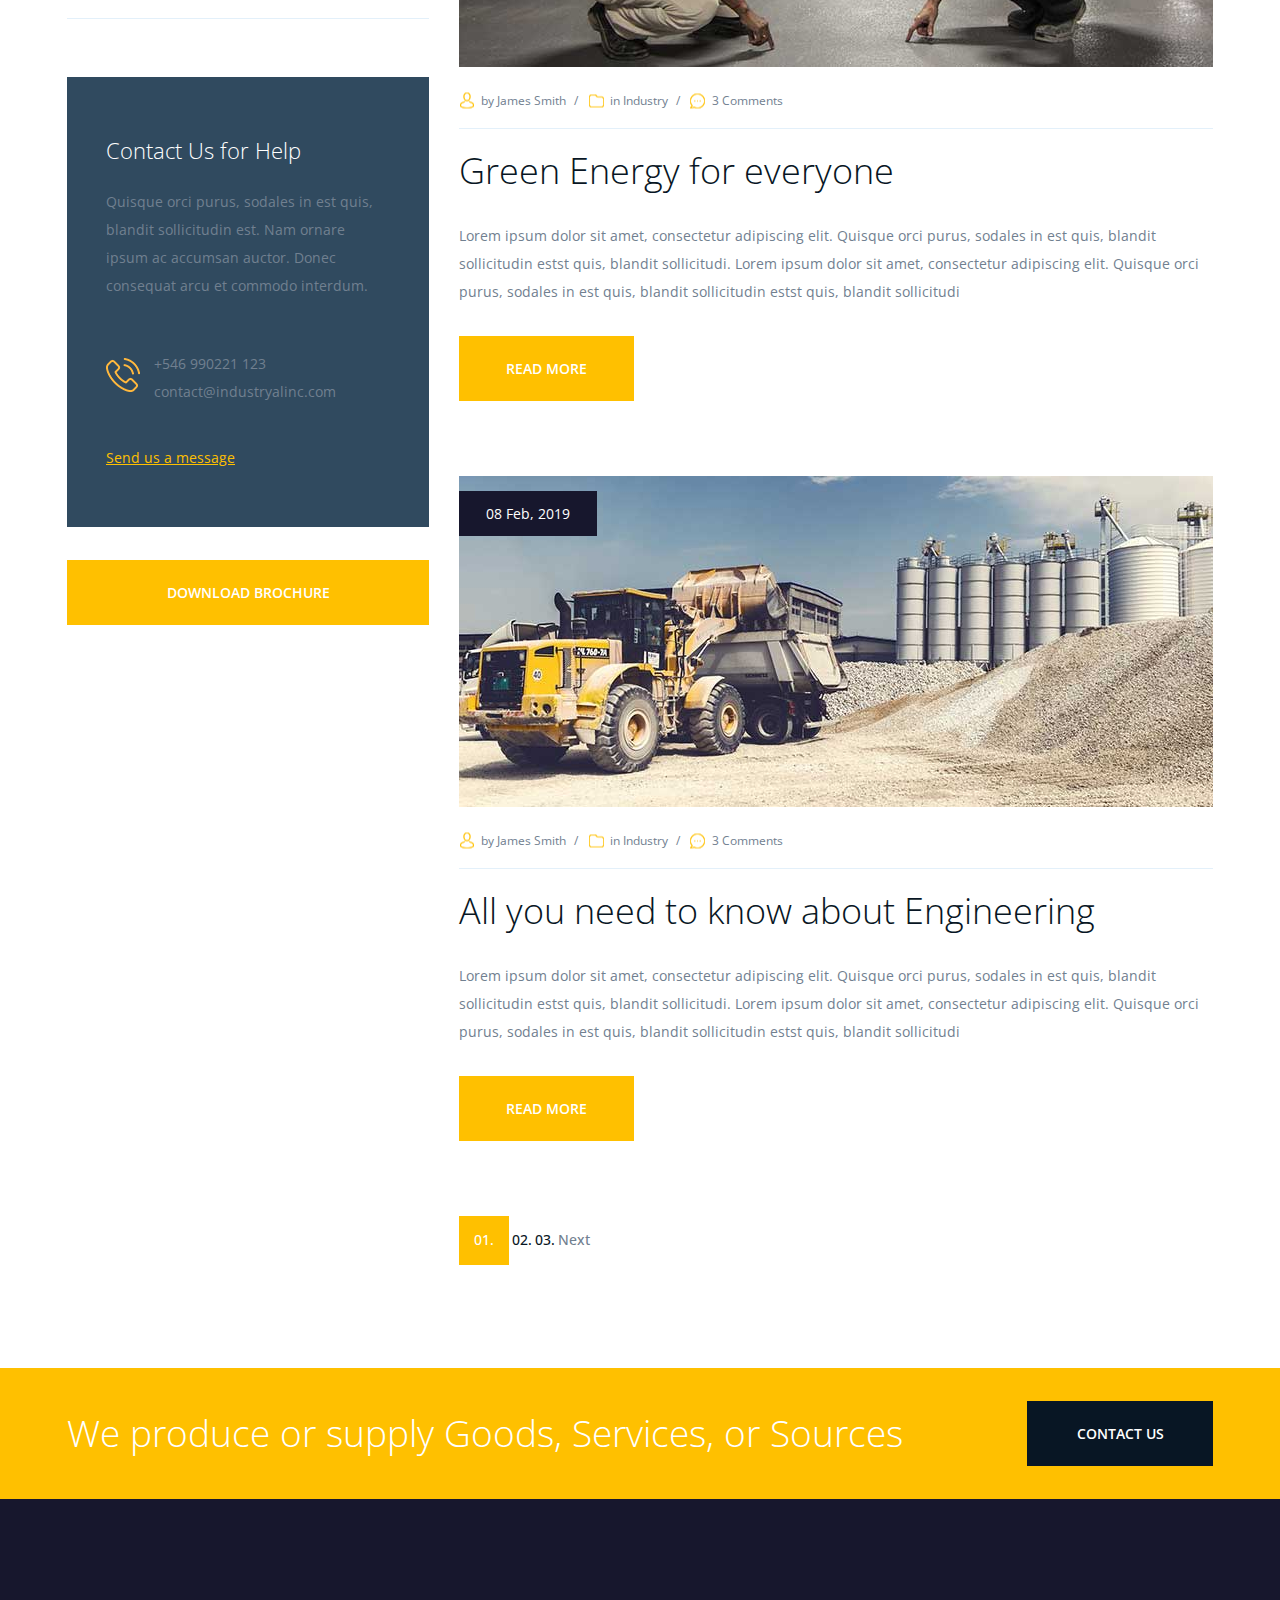
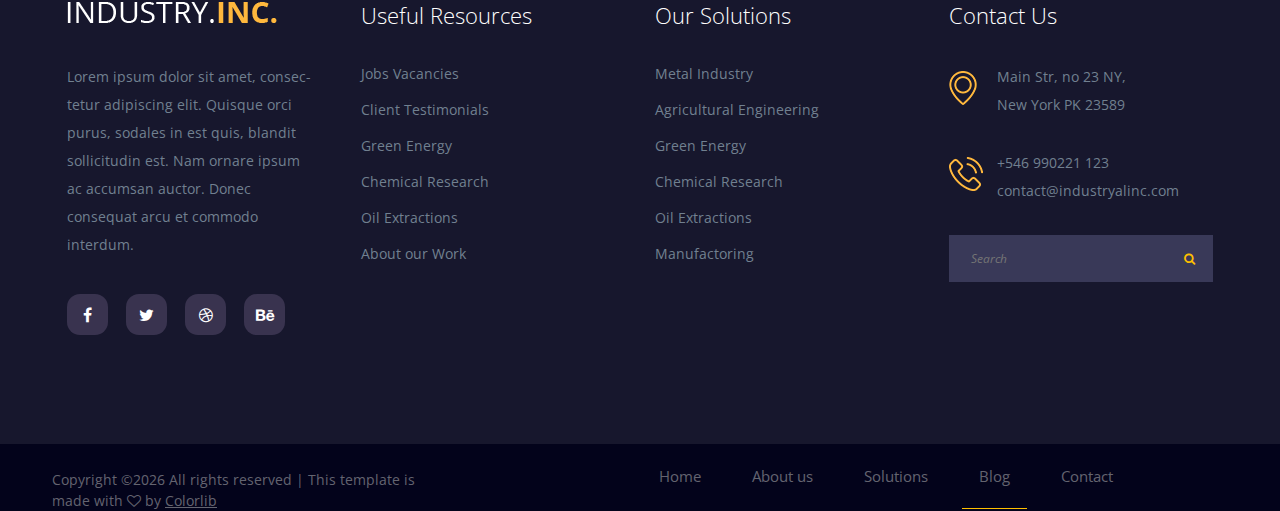
<file: blog.html>
<!DOCTYPE html>
<html lang="zxx">
<head>
	<title>Industry.INC | HTML Template</title>
	<meta charset="UTF-8">
	<meta name="description" content="Industry.INC HTML Template">
	<meta name="keywords" content="industry, html">
	<meta name="viewport" content="width=device-width, initial-scale=1.0">
	
	<!-- Favicon -->
	<link href="img/favicon.ico" rel="shortcut icon"/>

	<!-- Google font -->
	<link href="https://fonts.googleapis.com/css?family=Open+Sans:300,300i,400,400i,600,600i,700,700i&display=swap" rel="stylesheet">

	<!-- Stylesheets -->
	<link rel="stylesheet" href="css/bootstrap.min.css"/>
	<link rel="stylesheet" href="css/font-awesome.min.css"/>
	<link rel="stylesheet" href="css/slicknav.min.css"/>
	<link rel="stylesheet" href="css/owl.carousel.min.css"/>

	<!-- Main Stylesheets -->
	<link rel="stylesheet" href="css/style.css"/>


	<!--[if lt IE 9]>
		<script src="https://oss.maxcdn.com/html5shiv/3.7.2/html5shiv.min.js"></script>
		<script src="https://oss.maxcdn.com/respond/1.4.2/respond.min.js"></script>
	<![endif]-->

</head>
<body>
	<!-- Page Preloder -->
	<div id="preloder">
		<div class="loader"></div>
	</div>

	<!-- Header section  -->
	<header class="header-section clearfix">
		<div class="header-top">
			<div class="container-fluid">
				<div class="row">
					<div class="col-md-6">
						<p>Lorem ipsum dolor sit amet, consectetur adipiscing elit.</p>
					</div>
					<div class="col-md-6 text-md-right">
						<p>Lorem ipsum dolor sit amet, consectetur adipiscing elit.</p>
					</div>
				</div>
			</div>
		</div>
		<div class="site-navbar">
			<!-- Logo -->
			<a href="index.html" class="site-logo">
				<img src="img/logo.png" alt="">
			</a>
			<div class="header-right">
				<div class="header-info-box">
					<div class="hib-icon">
						<img src="img/icons/phone.png" alt="" class="">
					</div>
					<div class="hib-text">
						<h6>+546 990221 123</h6>
						<p>contact@reaaltalk.com</p>
					</div>
				</div>
				<div class="header-info-box">
					<div class="hib-icon">
						<img src="img/icons/map-marker.png" alt="" class="">
					</div>
					<div class="hib-text">
						<h6>Main Str, no 23</h6>
						<p>NY, New York PK 23589</p>
					</div>
				</div>
				<button class="search-switch"><i class="fa fa-search"></i></button>
			</div>
			<!-- Menu -->
			<nav class="site-nav-menu">
				<ul>
					<li><a href="index.html">Home</a></li>
					<li><a href="about.html">About us</a></li>
					<li><a href="solutions.html">Solutions</a>
						<ul class="sub-menu">
							<li><a href="elements.html">Elements</a></li>
						</ul>
					</li>
					<li class="active"><a href="blog.html">Blog</a></li>
					<li><a href="contact.html">Contact</a></li>
				</ul>
			</nav>

		</div>
	</header>
	<!-- Header section end  -->
	
	<!-- Page top section  -->
	<section class="page-top-section set-bg" data-setbg="img/page-top-bg/3.jpg">
		<div class="container">
			<div class="row">
				<div class="col-lg-7">
					<h2>Our Solutions</h2>
					<p>Lorem ipsum dolor sit amet, consectetur adipiscing elit. Quisque orci purus, sodales in est quis, blandit sollicitudin est. Nam ornare ipsum ac accumsan auctor. </p>
					<a href="" class="site-btn">Contact us</a>
				</div>
			</div>
		</div>
	</section>
	<!-- Page top section end  -->

	<!-- Blog section  -->
	<section class="blog-section spad">
		<div class="container">
			<div class="row">
				<div class="col-lg-4 col-md-6 sidebar order-2 order-lg-1">
					<div class="sb-widget">
						<form class="sb-search">
							<input type="text" placeholder="Search">
							<button><i class="fa fa-search"></i></button>
						</form>
					</div>
					<div class="sb-widget">
						<h2 class="sb-title">Categories</h2>
						<ul>
							<li><a href="">Metal Industry Process</a></li>
							<li><a href="">Agricultural Engineering</a></li>
							<li><a href="">Green  Energy Process</a></li>
							<li><a href="">Chemical Research</a></li>
							<li><a href="">Oil Extractions Process</a></li>
							<li><a href="">Manufactoring Process</a></li>
						</ul>
					</div>
					<div class="sb-widget">
						<h2 class="sb-title">Categories</h2>
						<div class="recent-post">
							<div class="rp-item">
								<img src="img/blog/recent-post/1.jpg" alt="">
								<div class="rp-text">
									<p>All you need to know about Oil</p>
									<div class="rp-date">08 Feb, 2019</div>
								</div>
							</div>
							<div class="rp-item">
								<img src="img/blog/recent-post/2.jpg" alt="">
								<div class="rp-text">
									<p>All you need to know about Oil</p>
									<div class="rp-date">08 Feb, 2019</div>
								</div>
							</div>
							<div class="rp-item">
								<img src="img/blog/recent-post/3.jpg" alt="">
								<div class="rp-text">
									<p>All you need to know about Oil</p>
									<div class="rp-date">08 Feb, 2019</div>
								</div>
							</div>
						</div>
					</div>
					<div class="sb-widget">
						<div class="info-box">
							<h3>Contact Us for Help</h3>
							<p>Quisque orci purus, sodales in est quis, blandit sollicitudin est. Nam ornare ipsum ac accumsan auctor. Donec consequat arcu et commodo interdum. </p>
							<div class="footer-info-box">
								<div class="fib-icon">
									<img src="img/icons/phone.png" alt="" class="">
								</div>
								<div class="fib-text">
									<p>+546 990221 123<br>contact@industryalinc.com</p>
								</div>
							</div>
							<a href="#">Send us a message</a>
						</div>
						<a href="" class="site-btn w-100">Download Brochure</a>
					</div>
				</div>
				<div class="col-lg-8 order-1 order-lg-2">
					<div class="blog-post">
						<div class="blog-thumb set-bg" data-setbg="img/blog/1.jpg">
							<div class="blog-date">08 Feb, 2019</div>
						</div>
						<div class="blog-metas">
							<div class="blog-meta meta-author">by <a href="">James Smith</a></div>
							<div class="blog-meta meta-cata">in <a href="">Industry</a></div>
							<div class="blog-meta meta-comment"><a href="">3 Comments</a></div>
						</div>
						<h2>All you need to know about Engineering </h2>
						<p>Lorem ipsum dolor sit amet, consectetur adipiscing elit. Quisque orci purus, sodales in est quis, blandit sollicitudin estst quis, blandit sollicitudi. Lorem ipsum dolor sit amet, consectetur adipiscing elit. Quisque orci purus, sodales in est quis, blandit sollicitudin estst quis, blandit sollicitudi</p>
						<a href="#" class="site-btn read-more">read more</a>
					</div>
					<div class="blog-post">
						<div class="blog-thumb set-bg" data-setbg="img/blog/2.jpg">
							<div class="blog-date">08 Feb, 2019</div>
						</div>
						<div class="blog-metas">
							<div class="blog-meta meta-author">by <a href="">James Smith</a></div>
							<div class="blog-meta meta-cata">in <a href="">Industry</a></div>
							<div class="blog-meta meta-comment"><a href="">3 Comments</a></div>
						</div>
						<h2>Green Energy for everyone</h2>
						<p>Lorem ipsum dolor sit amet, consectetur adipiscing elit. Quisque orci purus, sodales in est quis, blandit sollicitudin estst quis, blandit sollicitudi. Lorem ipsum dolor sit amet, consectetur adipiscing elit. Quisque orci purus, sodales in est quis, blandit sollicitudin estst quis, blandit sollicitudi</p>
						<a href="#" class="site-btn read-more">read more</a>
					</div>
					<div class="blog-post">
						<div class="blog-thumb set-bg" data-setbg="img/blog/3.jpg">
							<div class="blog-date">08 Feb, 2019</div>
						</div>
						<div class="blog-metas">
							<div class="blog-meta meta-author">by <a href="">James Smith</a></div>
							<div class="blog-meta meta-cata">in <a href="">Industry</a></div>
							<div class="blog-meta meta-comment"><a href="">3 Comments</a></div>
						</div>
						<h2>All you need to know about Engineering </h2>
						<p>Lorem ipsum dolor sit amet, consectetur adipiscing elit. Quisque orci purus, sodales in est quis, blandit sollicitudin estst quis, blandit sollicitudi. Lorem ipsum dolor sit amet, consectetur adipiscing elit. Quisque orci purus, sodales in est quis, blandit sollicitudin estst quis, blandit sollicitudi</p>
						<a href="#" class="site-btn read-more">read more</a>
					</div>
					<div class="site-pagination">
						<a href="" class="current">01.</a>
						<a href="">02.</a>
						<a href="">03.</a>
						<a class="next" href="">Next</a>
					</div>
				</div>
			</div>
		</div>
	</section>
	<!-- Blog section end  -->

	<!-- Call to action section  -->
	<section class="cta-section">
		<div class="container">
			<div class="row">
				<div class="col-lg-9 d-flex align-items-center">
					<h2>We produce or supply Goods, Services, or Sources</h2>
				</div>
				<div class="col-lg-3 text-lg-right" >
					<a href="#" class="site-btn sb-dark">contact us</a>
				</div>
			</div>
		</div>
	</section>
	<!-- Call to action section end  -->

	<!-- Footer section -->
	<footer class="footer-section spad">
		<div class="container">
			<div class="row">
				<div class="col-lg-3 col-md-6">
					<div class="footer-widget about-widget">
						<img src="img/logo-light.png" alt="">
						<p>Lorem ipsum dolor sit amet, consec-tetur adipiscing elit. Quisque orci purus, sodales in est quis, blandit sollicitudin est. Nam ornare ipsum ac accumsan auctor. Donec consequat arcu et commodo interdum. </p>
						<div class="footer-social">
							<a href=""><i class="fa fa-facebook"></i></a>
							<a href=""><i class="fa fa-twitter"></i></a>
							<a href=""><i class="fa fa-dribbble"></i></a>
							<a href=""><i class="fa fa-behance"></i></a>
						</div>
					</div>
				</div>
				<div class="col-lg-3 col-md-6 col-sm-6">
					<div class="footer-widget">
						<h2 class="fw-title">Useful Resources</h2>
						<ul>
							<li><a href="">Jobs Vacancies</a></li>
							<li><a href="">Client Testimonials</a></li>
							<li><a href="">Green  Energy</a></li>
							<li><a href="">Chemical Research</a></li>
							<li><a href="">Oil Extractions</a></li>
							<li><a href="">About our Work</a></li>
						</ul>
					</div>
				</div>
				<div class="col-lg-3 col-md-6 col-sm-6">
					<div class="footer-widget">
						<h2 class="fw-title">Our Solutions</h2>
						<ul>
							<li><a href="">Metal Industry</a></li>
							<li><a href="">Agricultural Engineering</a></li>
							<li><a href="">Green  Energy</a></li>
							<li><a href="">Chemical Research</a></li>
							<li><a href="">Oil Extractions</a></li>
							<li><a href="">Manufactoring</a></li>
						</ul>
					</div>
				</div>
				<div class="col-lg-3 col-md-6 col-sm-7">
					<div class="footer-widget">
						<h2 class="fw-title">Contact Us</h2>
						<div class="footer-info-box">
							<div class="fib-icon">
								<img src="img/icons/map-marker.png" alt="" class="">
							</div>
							<div class="fib-text">
								<p>Main Str, no 23 NY,<br>New York PK 23589</p>
							</div>
						</div>
						<div class="footer-info-box">
							<div class="fib-icon">
								<img src="img/icons/phone.png" alt="" class="">
							</div>
							<div class="fib-text">
								<p>+546 990221 123<br>contact@industryalinc.com</p>
							</div>
						</div>
						<form class="footer-search">
							<input type="text" placeholder="Search">
							<button><i class="fa fa-search"></i></button>
						</form>
					</div>
				</div>
			</div>
		</div>
		<div class="footer-buttom">
			<div class="container">
			<div class="row">
				<div class="col-lg-4 order-2 order-lg-1 p-0">
					<div class="copyright"><!-- Link back to Colorlib can't be removed. Template is licensed under CC BY 3.0. -->
Copyright &copy;<script>document.write(new Date().getFullYear());</script> All rights reserved | This template is made with <i class="fa fa-heart-o" aria-hidden="true"></i> by <a href="https://colorlib.com" target="_blank">Colorlib</a>
<!-- Link back to Colorlib can't be removed. Template is licensed under CC BY 3.0. --></div>
				</div>
				<div class="col-lg-7 order-1 order-lg-2 p-0">
					<ul class="footer-menu">
						<li><a href="index.html">Home</a></li>
						<li><a href="about.html">About us</a></li>
						<li><a href="solutions.html">Solutions</a></li>
						<li class="active"><a href="blog.html">Blog</a></li>
						<li><a href="contact.html">Contact</a></li>
					</ul>
				</div>
			</div>
		</div>
		</div>
	</footer>
	<!-- Footer section end -->
	
	<!-- Search model -->
	<div class="search-model">
		<div class="h-100 d-flex align-items-center justify-content-center">
			<div class="search-close-switch">+</div>
			<form class="search-model-form">
				<input type="text" id="search-input" placeholder="Search here.....">
			</form>
		</div>
	</div>
	<!-- Search model end -->	

	<!--====== Javascripts & Jquery ======-->
	<script src="js/jquery-3.2.1.min.js"></script>
	<script src="js/bootstrap.min.js"></script>
	<script src="js/jquery.slicknav.min.js"></script>
	<script src="js/owl.carousel.min.js"></script>
	<script src="js/circle-progress.min.js"></script>
	<script src="js/jquery.magnific-popup.min.js"></script>
	<script src="js/main.js"></script>

	</body>
</html>
</file>
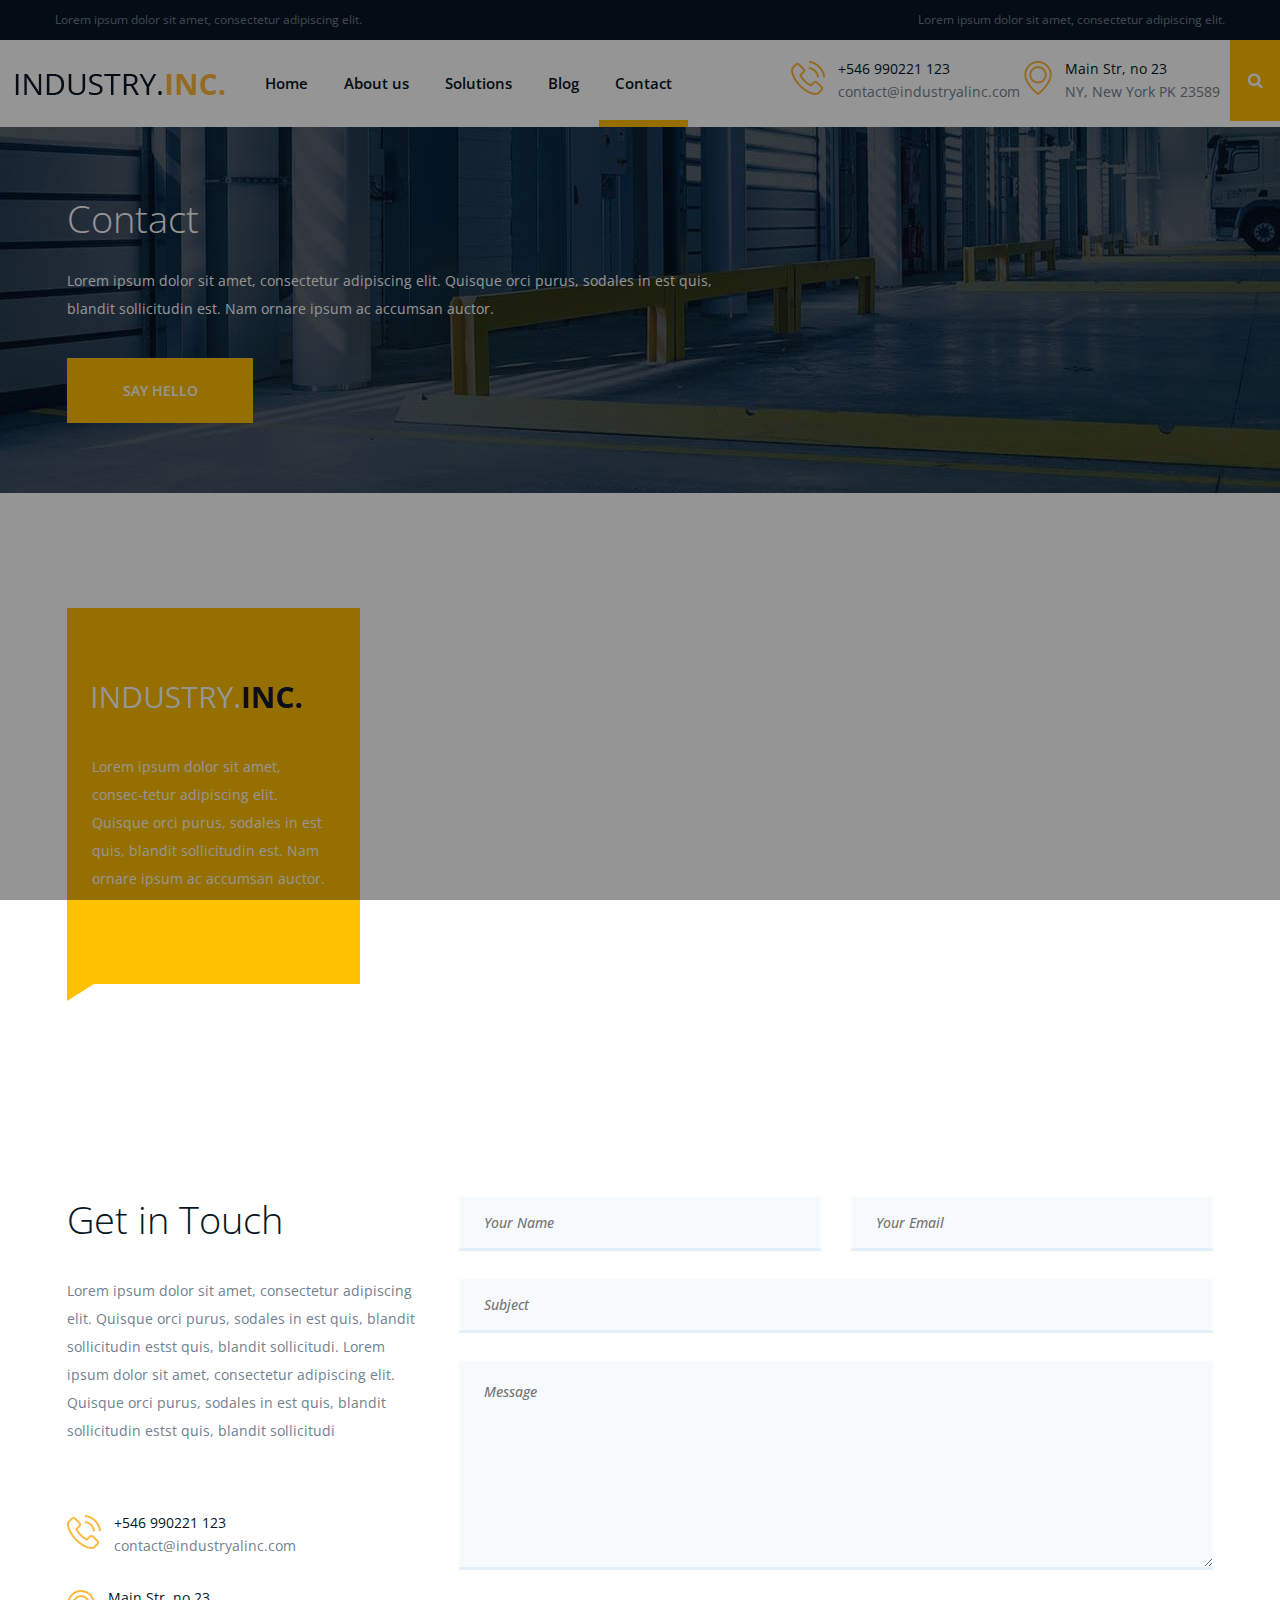
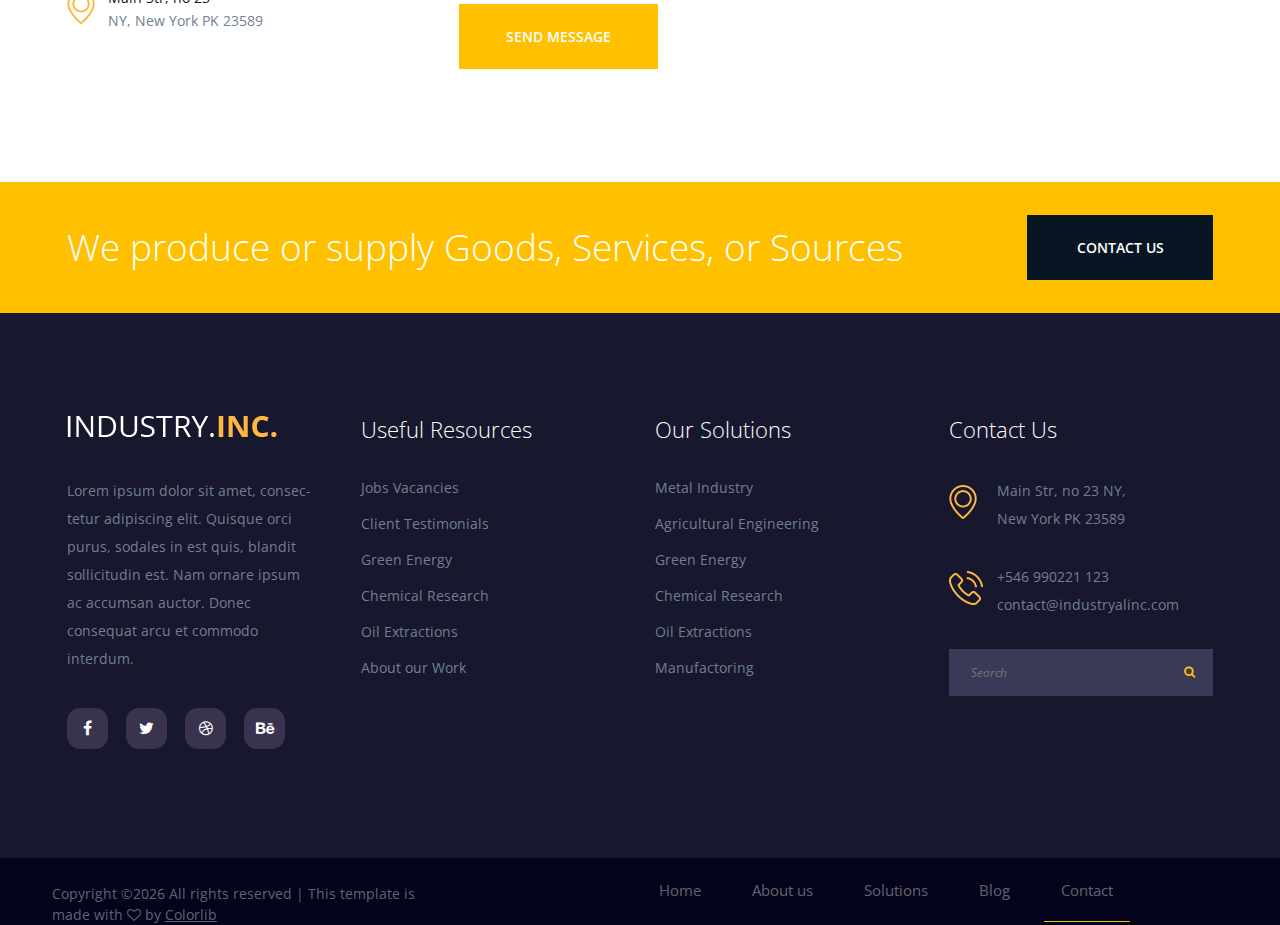
<file: contact.html>
<!DOCTYPE html>
<html lang="zxx">
<head>
	<title>Industry.INC | HTML Template</title>
	<meta charset="UTF-8">
	<meta name="description" content="Industry.INC HTML Template">
	<meta name="keywords" content="industry, html">
	<meta name="viewport" content="width=device-width, initial-scale=1.0">
	
	<!-- Favicon -->
	<link href="img/favicon.ico" rel="shortcut icon"/>

	<!-- Google font -->
	<link href="https://fonts.googleapis.com/css?family=Open+Sans:300,300i,400,400i,600,600i,700,700i&display=swap" rel="stylesheet">

	<!-- Stylesheets -->
	<link rel="stylesheet" href="css/bootstrap.min.css"/>
	<link rel="stylesheet" href="css/font-awesome.min.css"/>
	<link rel="stylesheet" href="css/slicknav.min.css"/>
	<link rel="stylesheet" href="css/owl.carousel.min.css"/>

	<!-- Main Stylesheets -->
	<link rel="stylesheet" href="css/style.css"/>


	<!--[if lt IE 9]>
		<script src="https://oss.maxcdn.com/html5shiv/3.7.2/html5shiv.min.js"></script>
		<script src="https://oss.maxcdn.com/respond/1.4.2/respond.min.js"></script>
	<![endif]-->

</head>
<body>
	<!-- Page Preloder -->
	<div id="preloder">
		<div class="loader"></div>
	</div>

	<!-- Header section  -->
	<header class="header-section clearfix">
		<div class="header-top">
			<div class="container-fluid">
				<div class="row">
					<div class="col-md-6">
						<p>Lorem ipsum dolor sit amet, consectetur adipiscing elit.</p>
					</div>
					<div class="col-md-6 text-md-right">
						<p>Lorem ipsum dolor sit amet, consectetur adipiscing elit.</p>
					</div>
				</div>
			</div>
		</div>
		<div class="site-navbar">
			<!-- Logo -->
			<a href="index.html" class="site-logo">
				<img src="img/logo.png" alt="">
			</a>
			<div class="header-right">
				<div class="header-info-box">
					<div class="hib-icon">
						<img src="img/icons/phone.png" alt="" class="">
					</div>
					<div class="hib-text">
						<h6>+546 990221 123</h6>
						<p>contact@industryalinc.com</p>
					</div>
				</div>
				<div class="header-info-box">
					<div class="hib-icon">
						<img src="img/icons/map-marker.png" alt="" class="">
					</div>
					<div class="hib-text">
						<h6>Main Str, no 23</h6>
						<p>NY, New York PK 23589</p>
					</div>
				</div>
				<button class="search-switch"><i class="fa fa-search"></i></button>
			</div>
			<!-- Menu -->
			<nav class="site-nav-menu">
				<ul>
					<li><a href="index.html">Home</a></li>
					<li><a href="about.html">About us</a></li>
					<li><a href="solutions.html">Solutions</a>
						<ul class="sub-menu">
							<li><a href="elements.html">Elements</a></li>
						</ul>
					</li>
					<li><a href="blog.html">Blog</a></li>
					<li class="active"><a href="contact.html">Contact</a></li>
				</ul>
			</nav>

		</div>
	</header>
	<!-- Header section end  -->
	
	<!-- Page top section  -->
	<section class="page-top-section set-bg" data-setbg="img/page-top-bg/4.jpg">
		<div class="container">
			<div class="row">
				<div class="col-lg-7">
					<h2>Contact</h2>
					<p>Lorem ipsum dolor sit amet, consectetur adipiscing elit. Quisque orci purus, sodales in est quis, blandit sollicitudin est. Nam ornare ipsum ac accumsan auctor. </p>
					<a href="" class="site-btn">Say hello</a>
				</div>
			</div>
		</div>
	</section>
	<!-- Page top section end  -->

	<!-- Map section  -->
	<div class="map-section">
		<div class="container">
			<div class="map-info">
				<img src="img/logo-contact.png" alt="">
				<p>Lorem ipsum dolor sit amet, consec-tetur adipiscing elit. Quisque orci purus, sodales in est quis, blandit sollicitudin est. Nam ornare ipsum ac accumsan auctor. </p>
			</div>
		</div>
		<div class="map">
			<iframe src="https://www.google.com/maps/embed?pb=!1m14!1m12!1m3!1d14376.077865872314!2d-73.879277264103!3d40.757667781624285!2m3!1f0!2f0!3f0!3m2!1i1024!2i768!4f13.1!5e0!3m2!1sen!2sbd!4v1546528920522" style="border:0" allowfullscreen></iframe>
		</div>
	</div>
	<!-- Map section end  -->

	<!-- Contact section   -->
	<section class="contact-section spad">
		<div class="container">
			<div class="row">
				<div class="col-lg-4">
					<div class="contact-text">
						<h2>Get in Touch</h2>
						<p>Lorem ipsum dolor sit amet, consectetur adipiscing elit. Quisque orci purus, sodales in est quis, blandit sollicitudin estst quis, blandit sollicitudi. Lorem ipsum dolor sit amet, consectetur adipiscing elit. Quisque orci purus, sodales in est quis, blandit sollicitudin estst quis, blandit sollicitudi</p>
						<div class="header-info-box">
							<div class="hib-icon">
								<img src="img/icons/phone.png" alt="" class="">
							</div>
							<div class="hib-text">
								<h6>+546 990221 123</h6>
								<p>contact@industryalinc.com</p>
							</div>
						</div>
						<div class="header-info-box">
							<div class="hib-icon">
								<img src="img/icons/map-marker.png" alt="" class="">
							</div>
							<div class="hib-text">
								<h6>Main Str, no 23</h6>
								<p>NY, New York PK 23589</p>
							</div>
						</div>
					</div>
				</div>
				<div class="col-lg-8">
					<form class="contact-form">
						<div class="row">
							<div class="col-lg-6">
								<input type="text" placeholder="Your Name">
							</div>
							<div class="col-lg-6">
								<input type="text" placeholder="Your Email">
							</div>
							<div class="col-lg-4">
							</div>
							<div class="col-lg-12">
								<input type="text" placeholder="Subject">
								<textarea class="text-msg" placeholder="Message"></textarea>
								<button class="site-btn" type="submit">send message</button>
							</div>
						</div>
					</form>
				</div>
			</div>
		</div>
	</section>
	<!-- Contact section end  -->

	<!-- Call to action section  -->
	<section class="cta-section">
		<div class="container">
			<div class="row">
				<div class="col-lg-9 d-flex align-items-center">
					<h2>We produce or supply Goods, Services, or Sources</h2>
				</div>
				<div class="col-lg-3 text-lg-right" >
					<a href="#" class="site-btn sb-dark">contact us</a>
				</div>
			</div>
		</div>
	</section>
	<!-- Call to action section end  -->

	<!-- Footer section -->
	<footer class="footer-section spad">
		<div class="container">
			<div class="row">
				<div class="col-lg-3 col-md-6">
					<div class="footer-widget about-widget">
						<img src="img/logo-light.png" alt="">
						<p>Lorem ipsum dolor sit amet, consec-tetur adipiscing elit. Quisque orci purus, sodales in est quis, blandit sollicitudin est. Nam ornare ipsum ac accumsan auctor. Donec consequat arcu et commodo interdum. </p>
						<div class="footer-social">
							<a href=""><i class="fa fa-facebook"></i></a>
							<a href=""><i class="fa fa-twitter"></i></a>
							<a href=""><i class="fa fa-dribbble"></i></a>
							<a href=""><i class="fa fa-behance"></i></a>
						</div>
					</div>
				</div>
				<div class="col-lg-3 col-md-6 col-sm-6">
					<div class="footer-widget">
						<h2 class="fw-title">Useful Resources</h2>
						<ul>
							<li><a href="">Jobs Vacancies</a></li>
							<li><a href="">Client Testimonials</a></li>
							<li><a href="">Green  Energy</a></li>
							<li><a href="">Chemical Research</a></li>
							<li><a href="">Oil Extractions</a></li>
							<li><a href="">About our Work</a></li>
						</ul>
					</div>
				</div>
				<div class="col-lg-3 col-md-6 col-sm-6">
					<div class="footer-widget">
						<h2 class="fw-title">Our Solutions</h2>
						<ul>
							<li><a href="">Metal Industry</a></li>
							<li><a href="">Agricultural Engineering</a></li>
							<li><a href="">Green  Energy</a></li>
							<li><a href="">Chemical Research</a></li>
							<li><a href="">Oil Extractions</a></li>
							<li><a href="">Manufactoring</a></li>
						</ul>
					</div>
				</div>
				<div class="col-lg-3 col-md-6 col-sm-7">
					<div class="footer-widget">
						<h2 class="fw-title">Contact Us</h2>
						<div class="footer-info-box">
							<div class="fib-icon">
								<img src="img/icons/map-marker.png" alt="" class="">
							</div>
							<div class="fib-text">
								<p>Main Str, no 23 NY,<br>New York PK 23589</p>
							</div>
						</div>
						<div class="footer-info-box">
							<div class="fib-icon">
								<img src="img/icons/phone.png" alt="" class="">
							</div>
							<div class="fib-text">
								<p>+546 990221 123<br>contact@industryalinc.com</p>
							</div>
						</div>
						<form class="footer-search">
							<input type="text" placeholder="Search">
							<button><i class="fa fa-search"></i></button>
						</form>
					</div>
				</div>
			</div>
		</div>
		<div class="footer-buttom">
			<div class="container">
			<div class="row">
				<div class="col-lg-4 order-2 order-lg-1 p-0">
					<div class="copyright"><!-- Link back to Colorlib can't be removed. Template is licensed under CC BY 3.0. -->
Copyright &copy;<script>document.write(new Date().getFullYear());</script> All rights reserved | This template is made with <i class="fa fa-heart-o" aria-hidden="true"></i> by <a href="https://colorlib.com" target="_blank">Colorlib</a>
<!-- Link back to Colorlib can't be removed. Template is licensed under CC BY 3.0. --></div>
				</div>
				<div class="col-lg-7 order-1 order-lg-2 p-0">
					<ul class="footer-menu">
						<li><a href="index.html">Home</a></li>
						<li><a href="about.html">About us</a></li>
						<li><a href="solutions.html">Solutions</a></li>
						<li><a href="blog.html">Blog</a></li>
						<li class="active"><a href="contact.html">Contact</a></li>
					</ul>
				</div>
			</div>
		</div>
		</div>
	</footer>
	<!-- Footer section end -->

	<!-- Search model -->
	<div class="search-model">
		<div class="h-100 d-flex align-items-center justify-content-center">
			<div class="search-close-switch">+</div>
			<form class="search-model-form">
				<input type="text" id="search-input" placeholder="Search here.....">
			</form>
		</div>
	</div>
	<!-- Search model end -->	
	
	<!--====== Javascripts & Jquery ======-->
	<script src="js/jquery-3.2.1.min.js"></script>
	<script src="js/bootstrap.min.js"></script>
	<script src="js/jquery.slicknav.min.js"></script>
	<script src="js/owl.carousel.min.js"></script>
	<script src="js/circle-progress.min.js"></script>
	<script src="js/jquery.magnific-popup.min.js"></script>
	<script src="js/main.js"></script>

	</body>
</html>
</file>
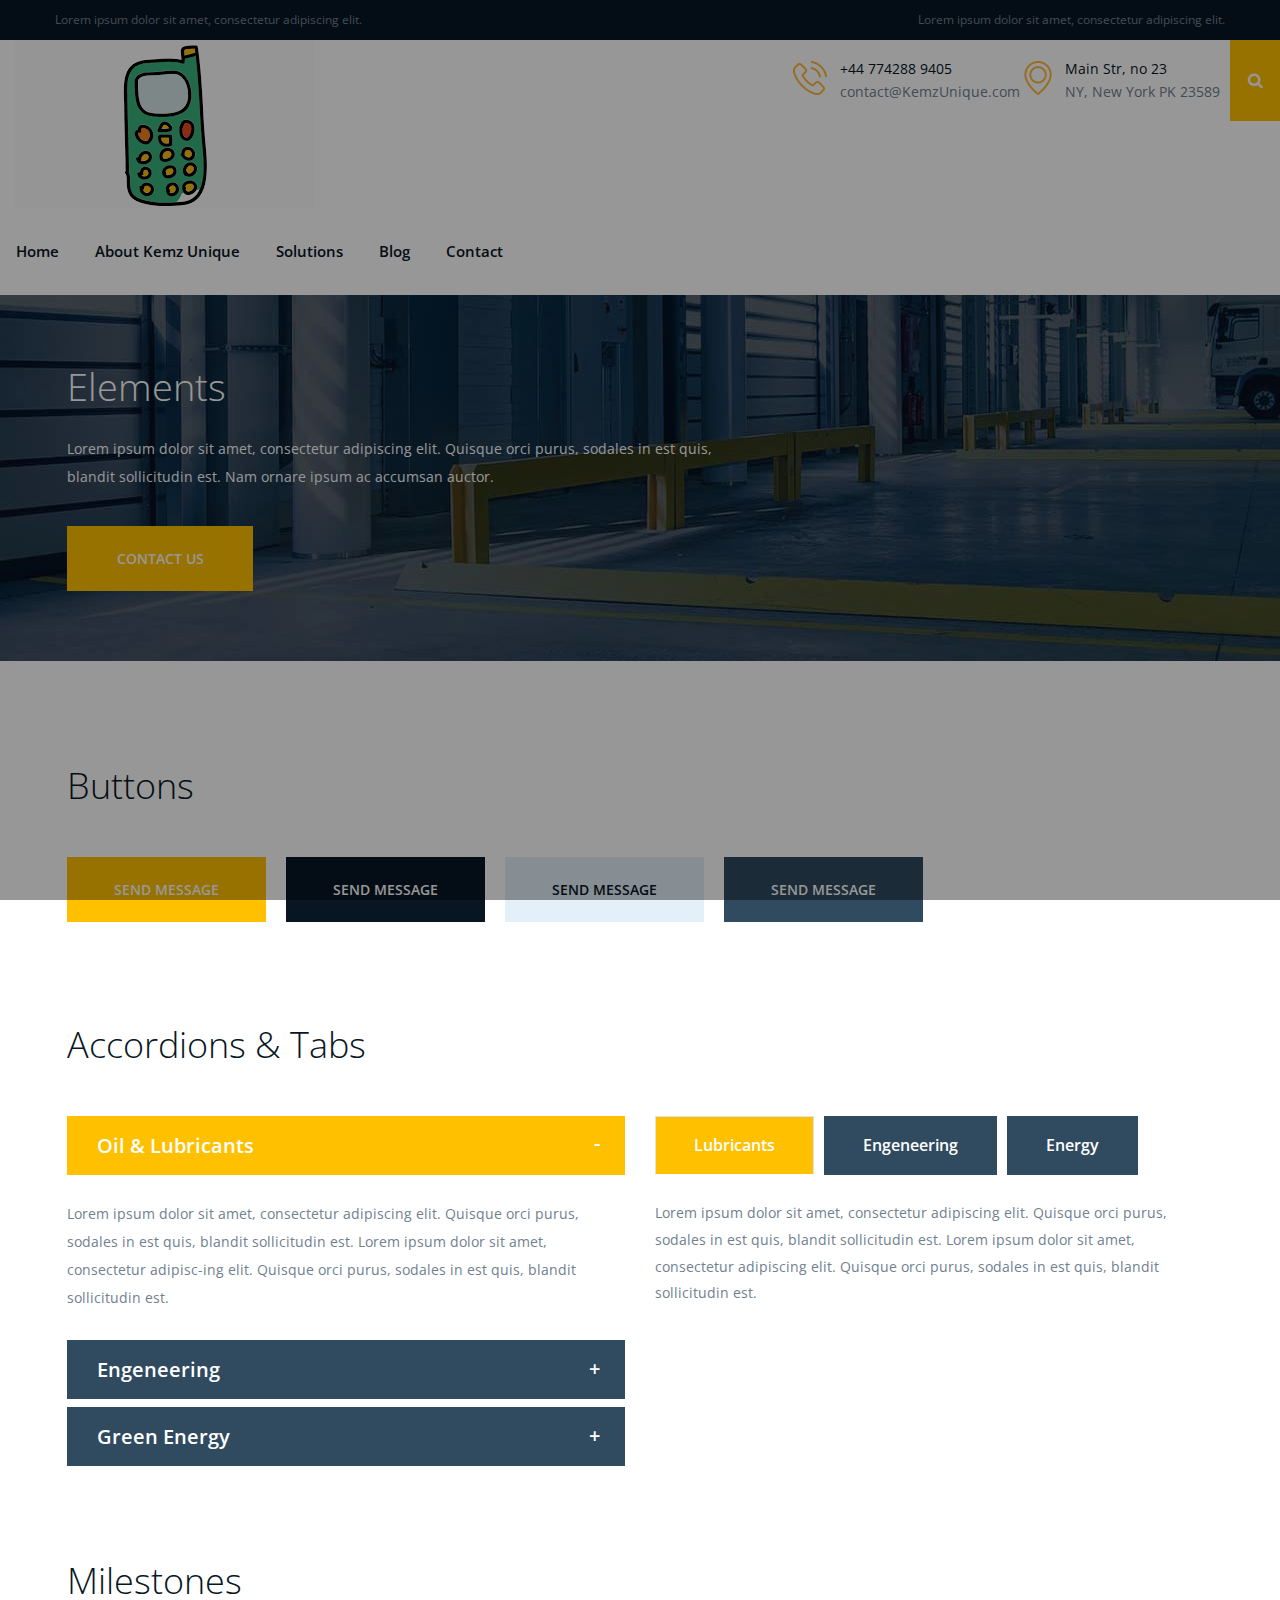
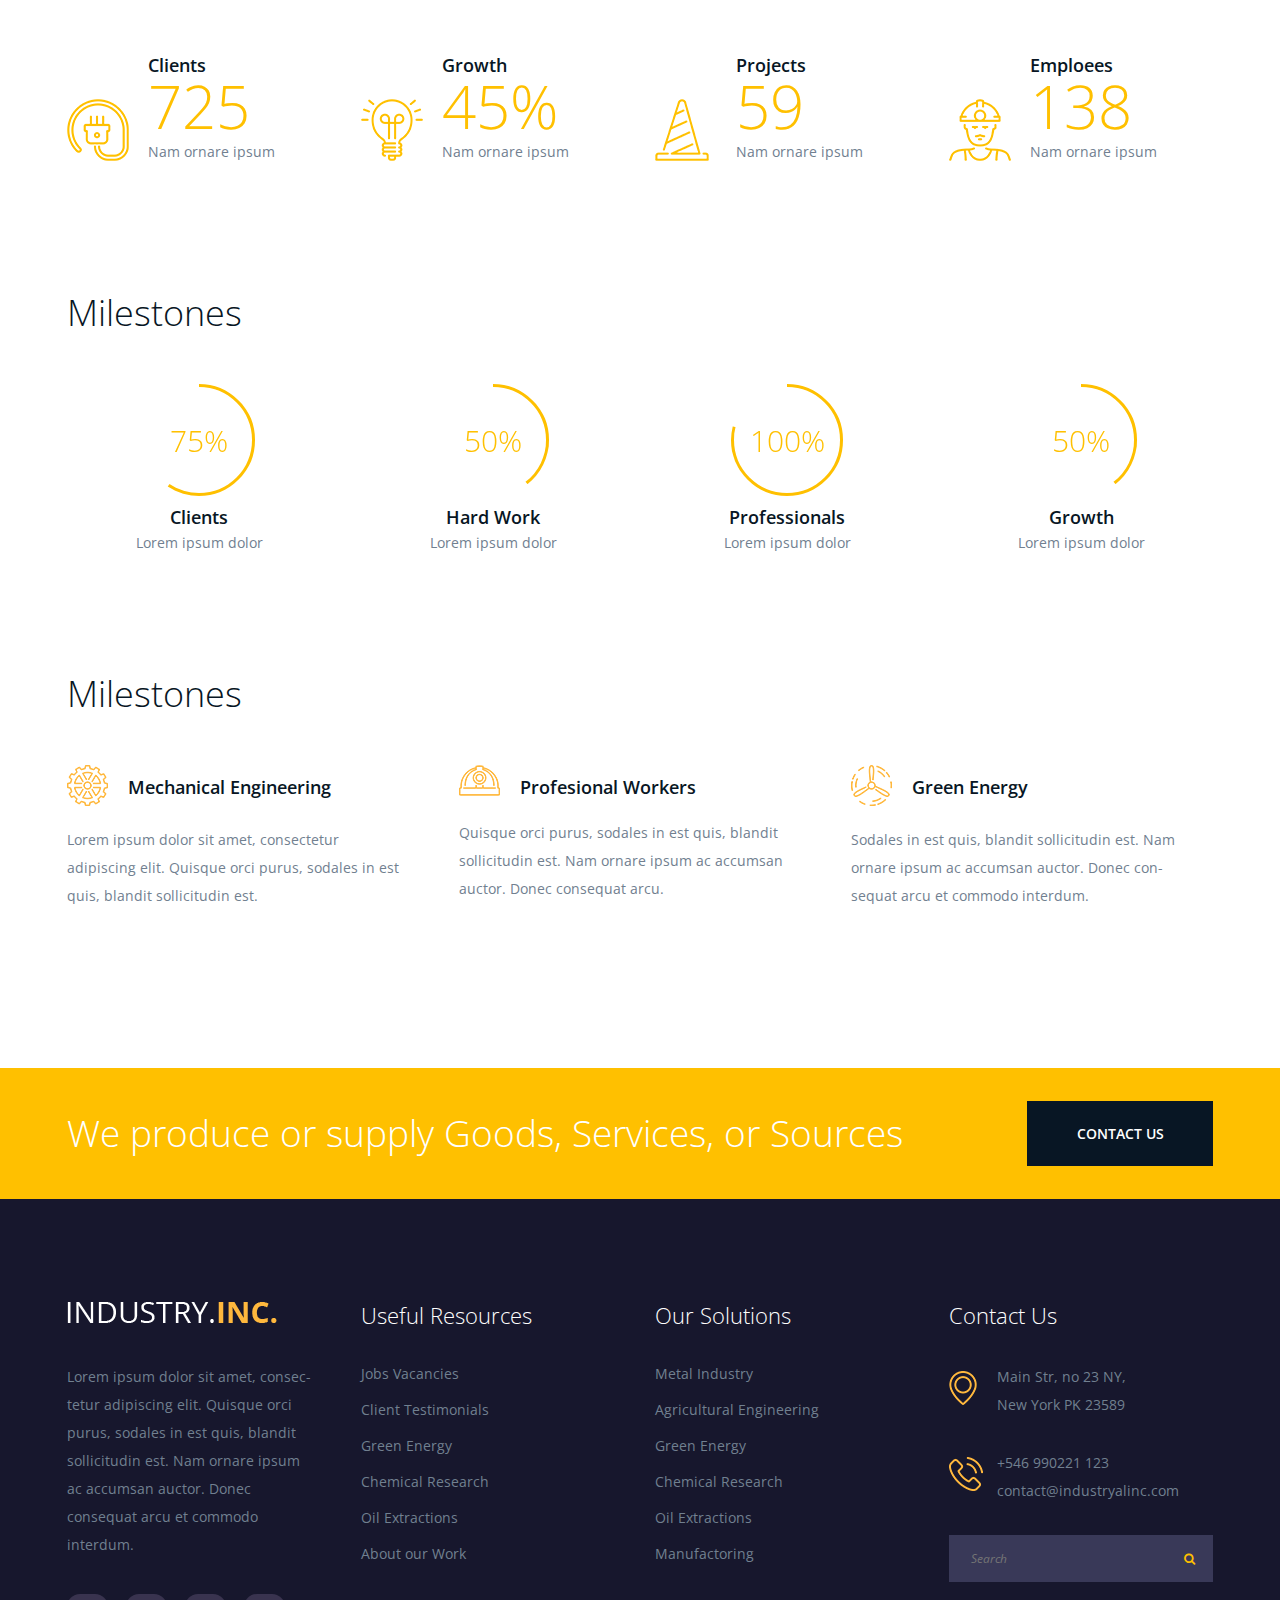
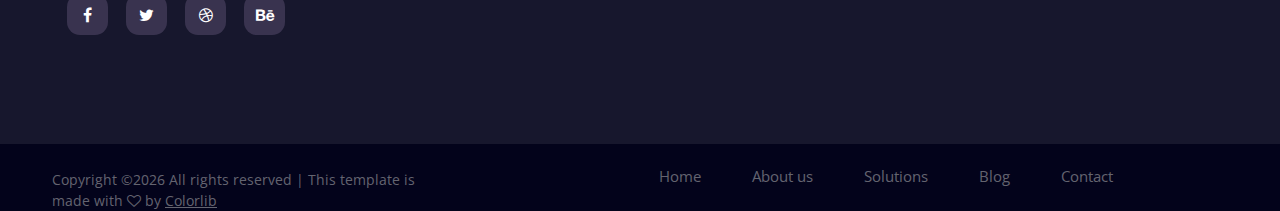
<file: elements.html>
<!DOCTYPE html>
<html lang="zxx">
<head>
	<title>Industry.INC | HTML Template</title>
	<meta charset="UTF-8">
	<meta name="description" content="Industry.INC HTML Template">
	<meta name="keywords" content="industry, html">
	<meta name="viewport" content="width=device-width, initial-scale=1.0">

	<!-- Favicon -->
	<link href="img/favicon.ico" rel="shortcut icon"/>

	<!-- Google font -->
	<link href="https://fonts.googleapis.com/css?family=Open+Sans:300,300i,400,400i,600,600i,700,700i&display=swap" rel="stylesheet">

	<!-- Stylesheets -->
	<link rel="stylesheet" href="css/bootstrap.min.css"/>
	<link rel="stylesheet" href="css/font-awesome.min.css"/>
	<link rel="stylesheet" href="css/slicknav.min.css"/>
	<link rel="stylesheet" href="css/owl.carousel.min.css"/>

	<!-- Main Stylesheets -->
	<link rel="stylesheet" href="css/style.css"/>


	<!--[if lt IE 9]>
		<script src="https://oss.maxcdn.com/html5shiv/3.7.2/html5shiv.min.js"></script>
		<script src="https://oss.maxcdn.com/respond/1.4.2/respond.min.js"></script>
	<![endif]-->

</head>
<body>
	<!-- Page Preloder -->
	<div id="preloder">
		<div class="loader"></div>
	</div>

	<!-- Header section  -->
	<header class="header-section clearfix">
		<div class="header-top">
			<div class="container-fluid">
				<div class="row">
					<div class="col-md-6">
						<p>Lorem ipsum dolor sit amet, consectetur adipiscing elit.</p>
					</div>
					<div class="col-md-6 text-left text-md-right">
						<p>Lorem ipsum dolor sit amet, consectetur adipiscing elit.</p>
					</div>
				</div>
			</div>
		</div>
		<div class="site-navbar">
			<!-- Logo -->
			<a href="" class="site-logo">
				<img src="img/other-phone.png" alt="">
			</a>
			<div class="header-right">
				<div class="header-info-box">
					<div class="hib-icon">
						<img src="img/icons/phone.png" alt="" class="">
					</div>
					<div class="hib-text">
						<h6>+44 774288 9405</h6>
						<p>contact@KemzUnique.com</p>
					</div>
				</div>
				<div class="header-info-box">
					<div class="hib-icon">
						<img src="img/icons/map-marker.png" alt="" class="">
					</div>
					<div class="hib-text">
						<h6>Main Str, no 23</h6>
						<p>NY, New York PK 23589</p>
					</div>
				</div>
				<button class="search-switch"><i class="fa fa-search"></i></button>
			</div>
			<!-- Menu -->
			<nav class="site-nav-menu">
				<ul>
					<li><a href="index.html">Home</a></li>
					<li><a href="aboutKemz-Unique.html">About Kemz Unique</a></li>
					<li><a href="solutions.html">Solutions</a>
						<ul class="sub-menu">
							<li><a href="elements.html">Elements</a></li>
						</ul>
					</li>
					<li><a href="blog.html">Blog</a></li>
					<li><a href="contact.html">Contact</a></li>
				</ul>
			</nav>

		</div>
	</header>
	<!-- Header section end  -->

	<!-- Page top section  -->
	<section class="page-top-section set-bg" data-setbg="img/page-top-bg/4.jpg">
		<div class="container">
			<div class="row">
				<div class="col-lg-7">
					<h2>Elements</h2>
					<p>Lorem ipsum dolor sit amet, consectetur adipiscing elit. Quisque orci purus, sodales in est quis, blandit sollicitudin est. Nam ornare ipsum ac accumsan auctor. </p>
					<a href="" class="site-btn">Contact us</a>
				</div>
			</div>
		</div>
	</section>
	<!-- Page top section end  -->

	<!-- Elements section  -->
	<section class="elements-section spad">
		<div class="container">
			<!-- element -->
			<div class="element">
				<h2 class="el-title">Buttons</h2>
				<button class="site-btn mr-3 mb-3">send message</button>
				<button class="site-btn sb-dark mr-3 mb-3">send message</button>
				<button class="site-btn sb-light mr-3 mb-3">send message</button>
				<button class="site-btn sb-light-dark">send message</button>
			</div>
			<!-- element -->
			<div class="element">
				<h3 class="el-title">Accordions & Tabs</h3>
				<div class="row">
					<div class="col-xl-6">
						<!-- Accordions -->
						<div id="accordion" class="accordion-area">
							<div class="panel">
								<div class="panel-header active" id="headingOne">
									<button class="panel-link" data-toggle="collapse" data-target="#collapse1" aria-expanded="true" aria-controls="collapse1">Oil & Lubricants</button>
								</div>
								<div id="collapse1" class="collapse show" aria-labelledby="headingOne" data-parent="#accordion">
									<div class="panel-body">
										<p>Lorem ipsum dolor sit amet, consectetur adipiscing elit. Quisque orci purus, sodales in est quis, blandit sollicitudin est. Lorem ipsum dolor sit amet, consectetur adipisc-ing elit. Quisque orci purus, sodales in est quis, blandit sollicitudin est. </p>
									</div>
								</div>
							</div>
							<div class="panel">
								<div class="panel-header" id="headingTwo">
									<button class="panel-link" data-toggle="collapse" data-target="#collapse2" aria-expanded="false" aria-controls="collapse2">Engeneering</button>
								</div>
								<div id="collapse2" class="collapse" aria-labelledby="headingTwo" data-parent="#accordion">
									<div class="panel-body">
										<p>Lorem ipsum dolor sit amet, consectetur adipiscing elit. Quisque orci purus, sodales in est quis, blandit sollicitudin est. Lorem ipsum dolor sit amet, consectetur adipisc-ing elit. Quisque orci purus, sodales in est quis, blandit sollicitudin est.</p>
									</div>
								</div>
							</div>
							<div class="panel">
								<div class="panel-header" id="headingThree">
									<button class="panel-link" data-toggle="collapse" data-target="#collapse3" aria-expanded="false" aria-controls="collapse3">Green Energy</button>
								</div>
								<div id="collapse3" class="collapse" aria-labelledby="headingThree" data-parent="#accordion">
									<div class="panel-body">
										<p>Lorem ipsum dolor sit amet, consectetur adipiscing elit. Quisque orci purus, sodales in est quis, blandit sollicitudin est. Lorem ipsum dolor sit amet, consectetur adipisc-ing elit. Quisque orci purus, sodales in est quis, blandit sollicitudin est. </p>
									</div>
								</div>
							</div>
						</div>
					</div>
					<div class="col-xl-6">
						<div class="tab-element">
							<ul class="nav nav-tabs" id="myTab" role="tablist">
								<li class="nav-item">
									<a class="nav-link active" data-toggle="tab" href="#tab-1" role="tab" aria-controls="tab-1" aria-selected="true">Lubricants</a>
								</li>
								<li class="nav-item">
									<a class="nav-link" data-toggle="tab" href="#tab-2" role="tab" aria-controls="tab-2" aria-selected="false">Engeneering</a>
								</li>
								<li class="nav-item">
									<a class="nav-link" data-toggle="tab" href="#tab-3" role="tab" aria-controls="tab-3" aria-selected="false">Energy</a>
								</li>
							</ul>
							<div class="tab-content" id="myTabContent">
								<!-- single tab content -->
								<div class="tab-pane fade show active" id="tab-1" role="tabpanel" aria-labelledby="tab-1">
									<p>Lorem ipsum dolor sit amet, consectetur adipiscing elit. Quisque orci purus, sodales in est quis, blandit sollicitudin est. Lorem ipsum dolor sit amet, consectetur adipiscing elit. Quisque orci purus, sodales in est quis, blandit sollicitudin est. </p>
								</div>
								<div class="tab-pane fade" id="tab-2" role="tabpanel" aria-labelledby="tab-2">
									<p>Lorem ipsum dolor sit amet, consectetur adipiscing elit. Quisque orci purus, sodales in est quis, blandit sollicitudin est. Lorem ipsum dolor sit amet, consectetur adipiscing elit. Quisque orci purus, sodales in est quis, blandit sollicitudin est. </p>
								</div>
								<div class="tab-pane fade" id="tab-3" role="tabpanel" aria-labelledby="tab-3">
									<p>Lorem ipsum dolor sit amet, consectetur adipiscing elit. Quisque orci purus, sodales in est quis, blandit sollicitudin est. Lorem ipsum dolor sit amet, consectetur adipiscing elit. Quisque orci purus, sodales in est quis, blandit sollicitudin est. </p>
								</div>
							</div>
						</div>
					</div>
				</div>
			</div>
			<!-- element -->
			<div class="element">
				<h2 class="el-title">Milestones</h2>
				<div class="row">
					<div class="col-lg-3 col-sm-6">
						<div class="milestone">
							<div class="milestone-icon">
								<img src="img/icons/plug.png" alt="">
							</div>
							<div class="milestone-text">
								<span>Clients</span>
								<h2>725</h2>
								<p>Nam ornare ipsum </p>
							</div>
						</div>
					</div>
					<div class="col-lg-3 col-sm-6">
						<div class="milestone">
							<div class="milestone-icon">
								<img src="img/icons/light.png" alt="">
							</div>
							<div class="milestone-text">
								<span>Growth</span>
								<h2>45%</h2>
								<p>Nam ornare ipsum </p>
							</div>
						</div>
					</div>
					<div class="col-lg-3 col-sm-6">
						<div class="milestone">
							<div class="milestone-icon">
								<img src="img/icons/traffic-cone.png" alt="">
							</div>
							<div class="milestone-text">
								<span>Projects</span>
								<h2>59</h2>
								<p>Nam ornare ipsum </p>
							</div>
						</div>
					</div>
					<div class="col-lg-3 col-sm-6">
						<div class="milestone">
							<div class="milestone-icon">
								<img src="img/icons/worker.png" alt="">
							</div>
							<div class="milestone-text">
								<span>Emploees</span>
								<h2>138</h2>
								<p>Nam ornare ipsum </p>
							</div>
						</div>
					</div>
				</div>
			</div>
			<!-- element -->
			<div class="element">
				<h2 class="el-title">Milestones</h2>
				<div class="row">
					<div class="col-lg-3 col-sm-6">
						<div class="circle-progress" data-cptitle="Passion" data-cpid="id-1" data-cpvalue="75" data-cpcolor="#ffc000">
							<h5>Clients</h5>
							<p>Lorem ipsum dolor</p>
						</div>
					</div>
					<div class="col-lg-3 col-sm-6">
						<div class="circle-progress" data-cptitle="Passion" data-cpid="id-2" data-cpvalue="50" data-cpcolor="#ffc000">
							<h5>Hard Work</h5>
							<p>Lorem ipsum dolor</p>
						</div>
					</div>
					<div class="col-lg-3 col-sm-6">
						<div class="circle-progress" data-cptitle="Passion" data-cpid="id-3" data-cpvalue="100" data-cpcolor="#ffc000">
							<h5>Professionals</h5>
							<p>Lorem ipsum dolor</p>
						</div>
					</div>
					<div class="col-lg-3 col-sm-6">
						<div class="circle-progress" data-cptitle="Passion" data-cpid="id-4" data-cpvalue="50" data-cpcolor="#ffc000">
							<h5>Growth</h5>
							<p>Lorem ipsum dolor</p>
						</div>
					</div>
				</div>
			</div>
			<!-- element -->
			<div class="element">
				<h2 class="el-title">Milestones</h2>
				<div class="row">
					<div class="col-lg-4 col-md-6">
						<div class="service-item">
							<div class="si-head">
								<div class="si-icon">
									<img src="img/icons/cogwheel.png" alt="">
								</div>
								<h5>Mechanical Engineering</h5>
							</div>
							<p>Lorem ipsum dolor sit amet, consectetur adipiscing elit. Quisque orci purus, sodales in est quis, blandit sollicitudin est. </p>
						</div>
					</div>
					<div class="col-lg-4 col-md-6">
						<div class="service-item">
							<div class="si-head">
								<div class="si-icon">
									<img src="img/icons/helmet.png" alt="">
								</div>
								<h5>Profesional Workers</h5>
							</div>
							<p>Quisque orci purus, sodales in est quis, blandit sollicitudin est. Nam ornare ipsum ac accumsan auctor. Donec consequat arcu.</p>
						</div>
					</div>
					<div class="col-lg-4 col-md-6">
						<div class="service-item">
							<div class="si-head">
								<div class="si-icon">
									<img src="img/icons/wind-engine.png" alt="">
								</div>
								<h5>Green Energy</h5>
							</div>
							<p>Sodales in est quis, blandit sollicitudin est. Nam ornare ipsum ac accumsan auctor. Donec con-sequat arcu et commodo interdum. </p>
						</div>
					</div>
				</div>
			</div>
		</div>
	</section>
	<!-- Elements section end  -->

	<!-- Call to action section  -->
	<section class="cta-section">
		<div class="container">
			<div class="row">
				<div class="col-lg-9 d-flex align-items-center">
					<h2>We produce or supply Goods, Services, or Sources</h2>
				</div>
				<div class="col-lg-3 text-md-right" >
					<a href="#" class="site-btn sb-dark">contact us</a>
				</div>
			</div>
		</div>
	</section>
	<!-- Call to action section end  -->

	<!-- Footer section -->
	<footer class="footer-section spad">
		<div class="container">
			<div class="row">
				<div class="col-lg-3 col-md-6">
					<div class="footer-widget about-widget">
						<img src="img/logo-light.png" alt="">
						<p>Lorem ipsum dolor sit amet, consec-tetur adipiscing elit. Quisque orci purus, sodales in est quis, blandit sollicitudin est. Nam ornare ipsum ac accumsan auctor. Donec consequat arcu et commodo interdum. </p>
						<div class="footer-social">
							<a href=""><i class="fa fa-facebook"></i></a>
							<a href=""><i class="fa fa-twitter"></i></a>
							<a href=""><i class="fa fa-dribbble"></i></a>
							<a href=""><i class="fa fa-behance"></i></a>
						</div>
					</div>
				</div>
				<div class="col-lg-3 col-md-6 col-sm-6">
					<div class="footer-widget">
						<h2 class="fw-title">Useful Resources</h2>
						<ul>
							<li><a href="">Jobs Vacancies</a></li>
							<li><a href="">Client Testimonials</a></li>
							<li><a href="">Green  Energy</a></li>
							<li><a href="">Chemical Research</a></li>
							<li><a href="">Oil Extractions</a></li>
							<li><a href="">About our Work</a></li>
						</ul>
					</div>
				</div>
				<div class="col-lg-3 col-md-6 col-sm-6">
					<div class="footer-widget">
						<h2 class="fw-title">Our Solutions</h2>
						<ul>
							<li><a href="">Metal Industry</a></li>
							<li><a href="">Agricultural Engineering</a></li>
							<li><a href="">Green  Energy</a></li>
							<li><a href="">Chemical Research</a></li>
							<li><a href="">Oil Extractions</a></li>
							<li><a href="">Manufactoring</a></li>
						</ul>
					</div>
				</div>
				<div class="col-lg-3 col-md-6 col-sm-7">
					<div class="footer-widget">
						<h2 class="fw-title">Contact Us</h2>
						<div class="footer-info-box">
							<div class="fib-icon">
								<img src="img/icons/map-marker.png" alt="" class="">
							</div>
							<div class="fib-text">
								<p>Main Str, no 23 NY,<br>New York PK 23589</p>
							</div>
						</div>
						<div class="footer-info-box">
							<div class="fib-icon">
								<img src="img/icons/phone.png" alt="" class="">
							</div>
							<div class="fib-text">
								<p>+546 990221 123<br>contact@industryalinc.com</p>
							</div>
						</div>
						<form class="footer-search">
							<input type="text" placeholder="Search">
							<button><i class="fa fa-search"></i></button>
						</form>
					</div>
				</div>
			</div>
		</div>
		<div class="footer-buttom">
			<div class="container">
			<div class="row">
				<div class="col-lg-4 order-2 order-lg-1 p-0">
					<div class="copyright"><!-- Link back to Colorlib can't be removed. Template is licensed under CC BY 3.0. -->
Copyright &copy;<script>document.write(new Date().getFullYear());</script> All rights reserved | This template is made with <i class="fa fa-heart-o" aria-hidden="true"></i> by <a href="https://colorlib.com" target="_blank">Colorlib</a>
<!-- Link back to Colorlib can't be removed. Template is licensed under CC BY 3.0. --></div>
				</div>
				<div class="col-lg-7 order-1 order-lg-2 p-0">
					<ul class="footer-menu">
						<li><a href="index.html">Home</a></li>
						<li><a href="about.html">About us</a></li>
						<li><a href="solutions.html">Solutions</a></li>
						<li><a href="blog.html">Blog</a></li>
						<li><a href="contact.html">Contact</a></li>
					</ul>
				</div>
			</div>
		</div>
		</div>
	</footer>
	<!-- Footer section end -->

	<!-- Search model -->
	<div class="search-model">
		<div class="h-100 d-flex align-items-center justify-content-center">
			<div class="search-close-switch">+</div>
			<form class="search-model-form">
				<input type="text" id="search-input" placeholder="Search here.....">
			</form>
		</div>
	</div>
	<!-- Search model end -->

	<!--====== Javascripts & Jquery ======-->
	<script src="js/jquery-3.2.1.min.js"></script>
	<script src="js/bootstrap.min.js"></script>
	<script src="js/jquery.slicknav.min.js"></script>
	<script src="js/owl.carousel.min.js"></script>
	<script src="js/circle-progress.min.js"></script>
	<script src="js/jquery.magnific-popup.min.js"></script>
	<script src="js/main.js"></script>

	</body>
</html>
</file>
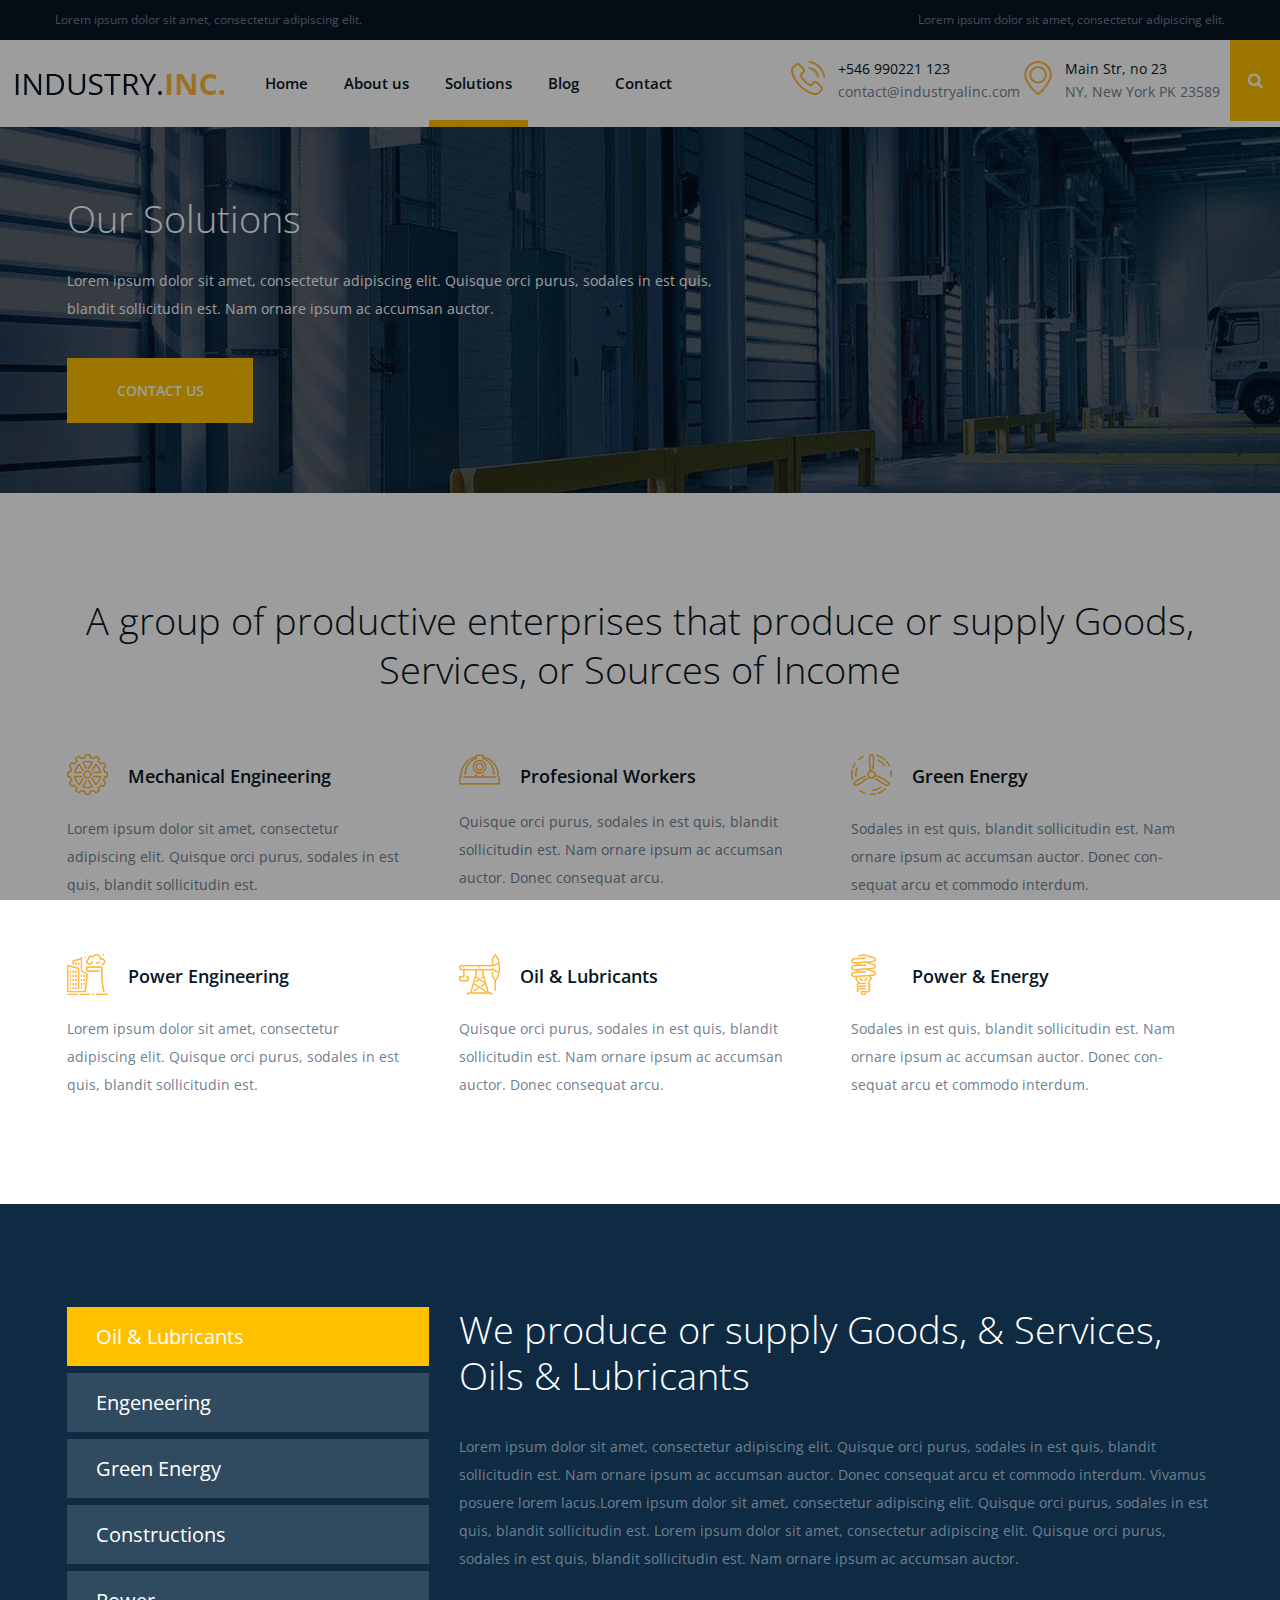
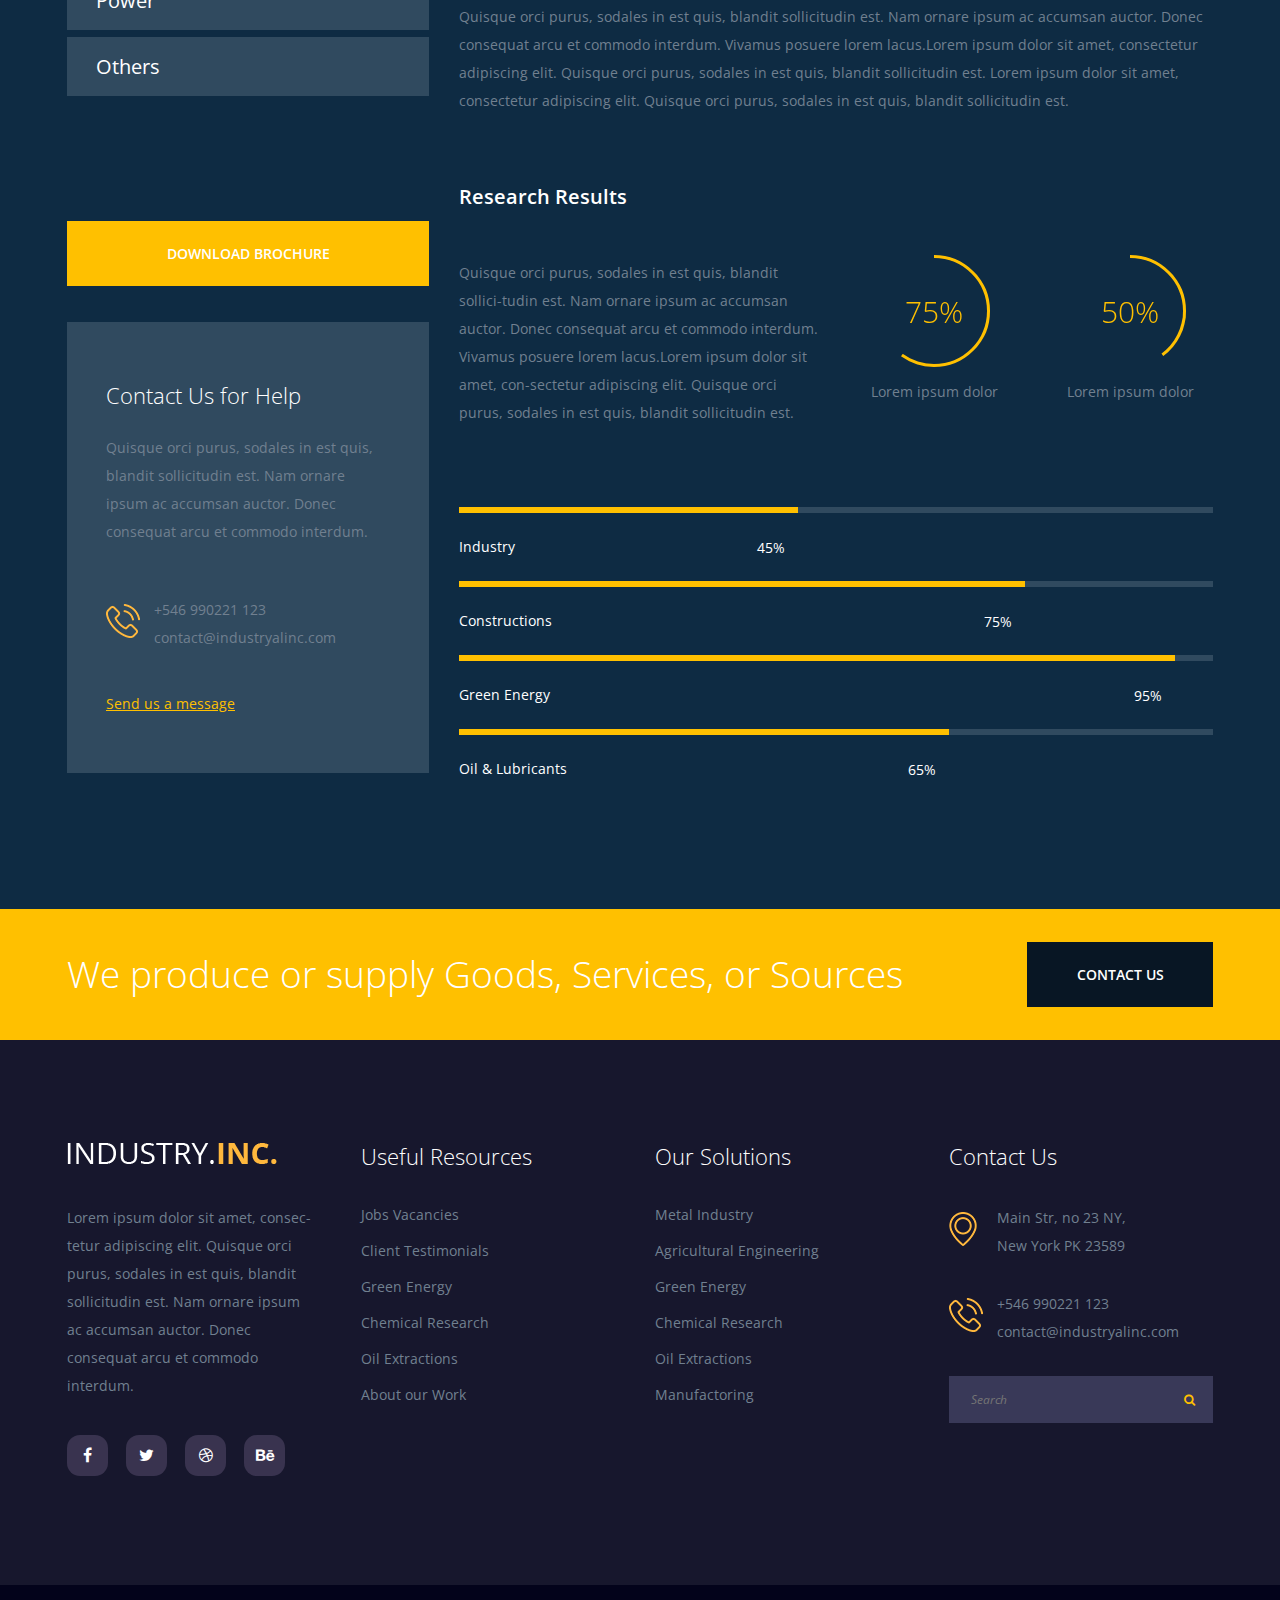
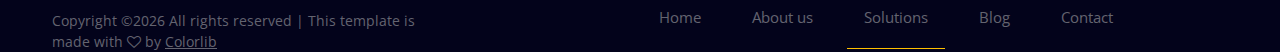
<file: solutions.html>
<!DOCTYPE html>
<html lang="zxx">
<head>
	<title>Industry.INC | HTML Template</title>
	<meta charset="UTF-8">
	<meta name="description" content="Industry.INC HTML Template">
	<meta name="keywords" content="industry, html">
	<meta name="viewport" content="width=device-width, initial-scale=1.0">
	
	<!-- Favicon -->
	<link href="img/favicon.ico" rel="shortcut icon"/>

	<!-- Google font -->
	<link href="https://fonts.googleapis.com/css?family=Open+Sans:300,300i,400,400i,600,600i,700,700i&display=swap" rel="stylesheet">

	<!-- Stylesheets -->
	<link rel="stylesheet" href="css/bootstrap.min.css"/>
	<link rel="stylesheet" href="css/font-awesome.min.css"/>
	<link rel="stylesheet" href="css/slicknav.min.css"/>
	<link rel="stylesheet" href="css/owl.carousel.min.css"/>

	<!-- Main Stylesheets -->
	<link rel="stylesheet" href="css/style.css"/>


	<!--[if lt IE 9]>
		<script src="https://oss.maxcdn.com/html5shiv/3.7.2/html5shiv.min.js"></script>
		<script src="https://oss.maxcdn.com/respond/1.4.2/respond.min.js"></script>
	<![endif]-->

</head>
<body>
	<!-- Page Preloder -->
	<div id="preloder">
		<div class="loader"></div>
	</div>

	<!-- Header section  -->
	<header class="header-section clearfix">
		<div class="header-top">
			<div class="container-fluid">
				<div class="row">
					<div class="col-md-6">
						<p>Lorem ipsum dolor sit amet, consectetur adipiscing elit.</p>
					</div>
					<div class="col-md-6 text-md-right">
						<p>Lorem ipsum dolor sit amet, consectetur adipiscing elit.</p>
					</div>
				</div>
			</div>
		</div>
		<div class="site-navbar">
			<!-- Logo -->
			<a href="index.html" class="site-logo">
				<img src="img/logo.png" alt="">
			</a>
			<div class="header-right">
				<div class="header-info-box">
					<div class="hib-icon">
						<img src="img/icons/phone.png" alt="" class="">
					</div>
					<div class="hib-text">
						<h6>+546 990221 123</h6>
						<p>contact@industryalinc.com</p>
					</div>
				</div>
				<div class="header-info-box">
					<div class="hib-icon">
						<img src="img/icons/map-marker.png" alt="" class="">
					</div>
					<div class="hib-text">
						<h6>Main Str, no 23</h6>
						<p>NY, New York PK 23589</p>
					</div>
				</div>
				<button class="search-switch"><i class="fa fa-search"></i></button>
			</div>
			<!-- Menu -->
			<nav class="site-nav-menu">
				<ul>
					<li><a href="index.html">Home</a></li>
					<li><a href="about.html">About us</a></li>
					<li class="active"><a href="solutions.html">Solutions</a>
						<ul class="sub-menu">
							<li><a href="elements.html">Elements</a></li>
						</ul>
					</li>
					<li><a href="blog.html">Blog</a></li>
					<li><a href="contact.html">Contact</a></li>
				</ul>
			</nav>

		</div>
	</header>
	<!-- Header section end  -->
	
	<!-- Page top section  -->
	<section class="page-top-section set-bg" data-setbg="img/page-top-bg/2.jpg">
		<div class="container">
			<div class="row">
				<div class="col-lg-7">
					<h2>Our Solutions</h2>
					<p>Lorem ipsum dolor sit amet, consectetur adipiscing elit. Quisque orci purus, sodales in est quis, blandit sollicitudin est. Nam ornare ipsum ac accumsan auctor. </p>
					<a href="" class="site-btn">Contact us</a>
				</div>
			</div>
		</div>
	</section>
	<!-- Page top section end  -->

	<!-- Services section  -->
	<section class="services-2-section spad">
		<div class="container">
			<div class="service-text">
				<h2>A group of productive enterprises that produce or supply Goods, Services, or Sources of Income</h2>
			</div>
			<div class="row">
				<div class="col-lg-4 col-md-6">
					<div class="service-item">
						<div class="si-head">
							<div class="si-icon">
								<img src="img/icons/cogwheel.png" alt="">
							</div>
							<h5>Mechanical Engineering</h5>
						</div>
						<p>Lorem ipsum dolor sit amet, consectetur adipiscing elit. Quisque orci purus, sodales in est quis, blandit sollicitudin est. </p>
					</div>
				</div>
				<div class="col-lg-4 col-md-6">
					<div class="service-item">
						<div class="si-head">
							<div class="si-icon">
								<img src="img/icons/helmet.png" alt="">
							</div>
							<h5>Profesional Workers</h5>
						</div>
						<p>Quisque orci purus, sodales in est quis, blandit sollicitudin est. Nam ornare ipsum ac accumsan auctor. Donec consequat arcu.</p>
					</div>
				</div>
				<div class="col-lg-4 col-md-6">
					<div class="service-item">
						<div class="si-head">
							<div class="si-icon">
								<img src="img/icons/wind-engine.png" alt="">
							</div>
							<h5>Green Energy</h5>
						</div>
						<p>Sodales in est quis, blandit sollicitudin est. Nam ornare ipsum ac accumsan auctor. Donec con-sequat arcu et commodo interdum. </p>
					</div>
				</div>
				<div class="col-lg-4 col-md-6">
					<div class="service-item">
						<div class="si-head">
							<div class="si-icon">
								<img src="img/icons/pollution.png" alt="">
							</div>
							<h5>Power Engineering</h5>
						</div>
						<p>Lorem ipsum dolor sit amet, consectetur adipiscing elit. Quisque orci purus, sodales in est quis, blandit sollicitudin est. </p>
					</div>
				</div>
				<div class="col-lg-4 col-md-6">
					<div class="service-item">
						<div class="si-head">
							<div class="si-icon">
								<img src="img/icons/pumpjack.png" alt="">
							</div>
							<h5>Oil & Lubricants</h5>
						</div>
						<p>Quisque orci purus, sodales in est quis, blandit sollicitudin est. Nam ornare ipsum ac accumsan auctor. Donec consequat arcu.</p>
					</div>
				</div>
				<div class="col-lg-4 col-md-6">
					<div class="service-item">
						<div class="si-head">
							<div class="si-icon">
								<img src="img/icons/light-bulb.png" alt="">
							</div>
							<h5>Power & Energy</h5>
						</div>
						<p>Sodales in est quis, blandit sollicitudin est. Nam ornare ipsum ac accumsan auctor. Donec con-sequat arcu et commodo interdum. </p>
					</div>
				</div>
			</div>
		</div>
	</section>
	<!-- Services section end  -->

	<!-- Reserch section  -->
	<section class="reserch-section spad">
		<div class="container">
			<div class="row">
				<div class="col-lg-4">
					<ul class="nav nav-tabs reserch-tab-menu" role="tablist">
						<li class="nav-item">
							<a class="nav-link active" data-toggle="tab" href="#tab-1" role="tab" aria-controls="tab-1" aria-selected="true">Oil & Lubricants</a>
						</li>
						<li class="nav-item">
							<a class="nav-link" data-toggle="tab" href="#tab-2" role="tab" aria-controls="tab-2" aria-selected="false">Engeneering</a>
						</li>
						<li class="nav-item">
							<a class="nav-link" data-toggle="tab" href="#tab-3" role="tab" aria-controls="tab-3" aria-selected="false">Green Energy</a>
						</li>
						<li class="nav-item">
							<a class="nav-link" data-toggle="tab" href="#tab-4" role="tab" aria-controls="tab-4" aria-selected="false">Constructions</a>
						</li>
						<li class="nav-item">
							<a class="nav-link" data-toggle="tab" href="#tab-5" role="tab" aria-controls="tab-5" aria-selected="false">Power</a>
						</li>
						<li class="nav-item">
							<a class="nav-link" data-toggle="tab" href="#tab-6" role="tab" aria-controls="tab-6" aria-selected="false">Others</a>
						</li>
					</ul>
				</div>
				<div class="col-lg-8">
					<div class="tab-content reserch-tab">
						<!-- single tab content -->
						<div class="tab-pane fade show active" id="tab-1" role="tabpanel" aria-labelledby="tab-1">
							<h2>We produce or supply Goods, & Services, Oils & Lubricants</h2>
							<p>Lorem ipsum dolor sit amet, consectetur adipiscing elit. Quisque orci purus, sodales in est quis, blandit sollicitudin est. Nam ornare ipsum ac accumsan auctor. Donec consequat arcu et commodo interdum. Vivamus posuere lorem lacus.Lorem ipsum dolor sit amet, consectetur adipiscing elit. Quisque orci purus, sodales in est quis, blandit sollicitudin est. Lorem ipsum dolor sit amet, consectetur adipiscing elit. Quisque orci purus, sodales in est quis, blandit sollicitudin est. Nam ornare ipsum ac accumsan auctor.</p>
							<p>Quisque orci purus, sodales in est quis, blandit sollicitudin est. Nam ornare ipsum ac accumsan auctor. Donec consequat arcu et commodo interdum. Vivamus posuere lorem lacus.Lorem ipsum dolor sit amet, consectetur adipiscing elit. Quisque orci purus, sodales in est quis, blandit sollicitudin est. Lorem ipsum dolor sit amet, consectetur adipiscing elit. Quisque orci purus, sodales in est quis, blandit sollicitudin est.</p>
						</div>
						<div class="tab-pane fade" id="tab-2" role="tabpanel" aria-labelledby="tab-2">
							<h2>We produce or supply Goods, & Services, Oils & Lubricants</h2>
							<p>Lorem ipsum dolor sit amet, consectetur adipiscing elit. Quisque orci purus, sodales in est quis, blandit sollicitudin est. Nam ornare ipsum ac accumsan auctor. Donec consequat arcu et commodo interdum. Vivamus posuere lorem lacus.Lorem ipsum dolor sit amet, consectetur adipiscing elit. Quisque orci purus, sodales in est quis, blandit sollicitudin est. Lorem ipsum dolor sit amet, consectetur adipiscing elit. Quisque orci purus, sodales in est quis, blandit sollicitudin est. Nam ornare ipsum ac accumsan auctor.</p>
							<p>Quisque orci purus, sodales in est quis, blandit sollicitudin est. Nam ornare ipsum ac accumsan auctor. Donec consequat arcu et commodo interdum. Vivamus posuere lorem lacus.Lorem ipsum dolor sit amet, consectetur adipiscing elit. Quisque orci purus, sodales in est quis</p>
						</div>
						<div class="tab-pane fade" id="tab-3" role="tabpanel" aria-labelledby="tab-3">
							<h2>We produce or supply Goods, & Services, Oils & Lubricants</h2>
							<p>Lorem ipsum dolor sit amet, consectetur adipiscing elit. Quisque orci purus, sodales in est quis, blandit sollicitudin est. Nam ornare ipsum ac accumsan auctor. Donec consequat arcu et commodo interdum. Vivamus posuere lorem lacus.Lorem ipsum dolor sit amet, consectetur adipiscing elit. Quisque orci purus, sodales in est quis, blandit sollicitudin est. Lorem ipsum dolor sit amet, consectetur adipiscing elit. Quisque orci purus, sodales in est quis, blandit sollicitudin est. Nam ornare ipsum ac accumsan auctor.</p>
						</div>
						<div class="tab-pane fade" id="tab-4" role="tabpanel" aria-labelledby="tab-4">
							<h2>We produce or supply Goods, & Services, Oils & Lubricants</h2>
							<p>Lorem ipsum dolor sit amet, consectetur adipiscing elit. Quisque orci purus, sodales in est quis, blandit sollicitudin est. Nam ornare ipsum ac accumsan auctor. Donec consequat arcu et commodo interdum. Vivamus posuere lorem lacus.Lorem ipsum dolor sit amet, consectetur adipiscing elit. Quisque orci purus, sodales in est quis, blandit sollicitudin est. Lorem ipsum dolor sit amet, consectetur adipiscing elit. Quisque orci purus, sodales in est quis, blandit sollicitudin est. Nam ornare ipsum ac accumsan auctor.</p>
							<p>Quisque orci purus, sodales in est quis, blandit sollicitudin est. Nam ornare ipsum ac accumsan auctor. Donec consequat arcu et commodo interdum. Vivamus posuere lorem lacus.Lorem ipsum dolor sit amet, consectetur adipiscing elit. Quisque orci purus, sodales in est quis, blandit sollicitudin est. Lorem ipsum dolor sit amet, consectetur adipiscing elit. Quisque orci purus, sodales in est quis, blandit sollicitudin est.</p>
						</div>
						<div class="tab-pane fade" id="tab-5" role="tabpanel" aria-labelledby="tab-5">
							<h2>We produce or supply Goods, & Services, Oils & Lubricants</h2>
							<p>Lorem ipsum dolor sit amet, consectetur adipiscing elit. Quisque orci purus, sodales in est quis, blandit sollicitudin est. Nam ornare ipsum ac accumsan auctor. Donec consequat arcu et commodo interdum. Vivamus posuere lorem lacus.Lorem ipsum dolor sit amet, consectetur adipiscing elit. Quisque orci purus, sodales in est quis, blandit sollicitudin est. Lorem ipsum dolor sit amet, consectetur adipiscing elit. Quisque orci purus, sodales in est quis, blandit sollicitudin est. Nam ornare ipsum ac accumsan auctor.</p>
							<p>Quisque orci purus, sodales in est quis, blandit sollicitudin est. Nam ornare ipsum ac accumsan auctor. Donec consequat arcu et commodo interdum. Vivamus posuere lorem lacus.Lorem ipsum dolor sit amet, consectetur adipiscing elit.</p>
						</div>
						<div class="tab-pane fade" id="tab-6" role="tabpanel" aria-labelledby="tab-6">
							<h2>We produce or supply Goods, & Services, Oils & Lubricants</h2>
							<p>Lorem ipsum dolor sit amet, consectetur adipiscing elit. Quisque orci purus, sodales in est quis, blandit sollicitudin est. Nam ornare ipsum ac accumsan auctor. Donec consequat arcu et commodo interdum. Vivamus posuere lorem lacus.Lorem ipsum dolor sit amet, consectetur adipiscing elit. Quisque orci purus, sodales in est quis, blandit sollicitudin est. Lorem ipsum dolor sit amet, consectetur adipiscing elit. Quisque orci purus, sodales in est quis, blandit sollicitudin est. Nam ornare ipsum ac accumsan auctor.</p>
							<p>Quisque orci purus, sodales in est quis, blandit sollicitudin est. Nam ornare ipsum ac accumsan auctor. Donec consequat arcu et commodo interdum. Vivamus posuere lorem lacus.Lorem ipsum dolor sit amet, consectetur adipiscing elit.</p>
							<p>Lorem ipsum dolor sit amet, consectetur adipiscing elit, sed do eiusmod tempor incididunt ut labore et dolore magna aliqua. Quis ipsum suspendisse ultrices gravida. Risus commodo viverra maecenas accumsan lacus vel facilisis commodo.</p>
						</div>
					</div>
				</div>
				<div class="col-lg-4">
					<div class="reserch-info-warp">
						<a href="" class="site-btn w-100">Download Brochure</a>
						<div class="info-box">
							<h3>Contact Us for Help</h3>
							<p>Quisque orci purus, sodales in est quis, blandit sollicitudin est. Nam ornare ipsum ac accumsan auctor. Donec consequat arcu et commodo interdum. </p>
							<div class="footer-info-box">
								<div class="fib-icon">
									<img src="img/icons/phone.png" alt="" class="">
								</div>
								<div class="fib-text">
									<p>+546 990221 123<br>contact@industryalinc.com</p>
								</div>
							</div>
							<a href="#">Send us a message</a>
						</div>
					</div>
				</div>
				<div class="col-lg-8">
					<div class="row">
						<div class="col-md-6">
							<div class="reserch-text">
								<h5>Research Results</h5>
								<p>Quisque orci purus, sodales in est quis, blandit sollici-tudin est. Nam ornare ipsum ac accumsan auctor. Donec consequat arcu et commodo interdum. Vivamus posuere lorem lacus.Lorem ipsum dolor sit amet, con-sectetur adipiscing elit. Quisque orci purus, sodales in est quis, blandit sollicitudin est. </p>
							</div>
						</div>
						<div class="col-md-6 circle-progress-warp">
							<div class="row">
								<div class="col-sm-6">
									<div class="circle-progress" data-cptitle="Passion" data-cpid="id-1" data-cpvalue="75" data-cpcolor="#ffc000">
										<p>Lorem ipsum dolor</p>
									</div>
								</div>
								<div class="col-sm-6">
									<div class="circle-progress" data-cptitle="Passion" data-cpid="id-2" data-cpvalue="50" data-cpcolor="#ffc000">
										<p>Lorem ipsum dolor</p>
									</div>
								</div>
							</div>
						</div>
					</div>
					<div class="skill-warp">
						<div class="single-progress-item">
							<div class="progress-bar-style" data-progress="45"></div>
							<p>Industry</p>
						</div>
						<div class="single-progress-item">
							<div class="progress-bar-style" data-progress="75"></div>
							<p>Constructions</p>
						</div>
						<div class="single-progress-item">
							<div class="progress-bar-style" data-progress="95"></div>
							<p>Green Energy</p>
						</div>
						<div class="single-progress-item">
							<div class="progress-bar-style" data-progress="65"></div>
							<p>Oil & Lubricants</p>
						</div>
					</div>
				</div>
			</div>
		</div>
	</section>
	<!-- Reserch section end  -->

	<!-- Call to action section  -->
	<section class="cta-section">
		<div class="container">
			<div class="row">
				<div class="col-lg-9 d-flex align-items-center">
					<h2>We produce or supply Goods, Services, or Sources</h2>
				</div>
				<div class="col-lg-3 text-lg-right" >
					<a href="#" class="site-btn sb-dark">contact us</a>
				</div>
			</div>
		</div>
	</section>
	<!-- Call to action section end  -->

	<!-- Footer section -->
	<footer class="footer-section spad">
		<div class="container">
			<div class="row">
				<div class="col-lg-3 col-md-6">
					<div class="footer-widget about-widget">
						<img src="img/logo-light.png" alt="">
						<p>Lorem ipsum dolor sit amet, consec-tetur adipiscing elit. Quisque orci purus, sodales in est quis, blandit sollicitudin est. Nam ornare ipsum ac accumsan auctor. Donec consequat arcu et commodo interdum. </p>
						<div class="footer-social">
							<a href=""><i class="fa fa-facebook"></i></a>
							<a href=""><i class="fa fa-twitter"></i></a>
							<a href=""><i class="fa fa-dribbble"></i></a>
							<a href=""><i class="fa fa-behance"></i></a>
						</div>
					</div>
				</div>
				<div class="col-lg-3 col-md-6 col-sm-6">
					<div class="footer-widget">
						<h2 class="fw-title">Useful Resources</h2>
						<ul>
							<li><a href="">Jobs Vacancies</a></li>
							<li><a href="">Client Testimonials</a></li>
							<li><a href="">Green  Energy</a></li>
							<li><a href="">Chemical Research</a></li>
							<li><a href="">Oil Extractions</a></li>
							<li><a href="">About our Work</a></li>
						</ul>
					</div>
				</div>
				<div class="col-lg-3 col-md-6 col-sm-6">
					<div class="footer-widget">
						<h2 class="fw-title">Our Solutions</h2>
						<ul>
							<li><a href="">Metal Industry</a></li>
							<li><a href="">Agricultural Engineering</a></li>
							<li><a href="">Green  Energy</a></li>
							<li><a href="">Chemical Research</a></li>
							<li><a href="">Oil Extractions</a></li>
							<li><a href="">Manufactoring</a></li>
						</ul>
					</div>
				</div>
				<div class="col-lg-3 col-md-6 col-sm-7">
					<div class="footer-widget">
						<h2 class="fw-title">Contact Us</h2>
						<div class="footer-info-box">
							<div class="fib-icon">
								<img src="img/icons/map-marker.png" alt="" class="">
							</div>
							<div class="fib-text">
								<p>Main Str, no 23 NY,<br>New York PK 23589</p>
							</div>
						</div>
						<div class="footer-info-box">
							<div class="fib-icon">
								<img src="img/icons/phone.png" alt="" class="">
							</div>
							<div class="fib-text">
								<p>+546 990221 123<br>contact@industryalinc.com</p>
							</div>
						</div>
						<form class="footer-search">
							<input type="text" placeholder="Search">
							<button><i class="fa fa-search"></i></button>
						</form>
					</div>
				</div>
			</div>
		</div>
		<div class="footer-buttom">
			<div class="container">
			<div class="row">
				<div class="col-lg-4 order-2 order-lg-1 p-0">
					<div class="copyright"><!-- Link back to Colorlib can't be removed. Template is licensed under CC BY 3.0. -->
Copyright &copy;<script>document.write(new Date().getFullYear());</script> All rights reserved | This template is made with <i class="fa fa-heart-o" aria-hidden="true"></i> by <a href="https://colorlib.com" target="_blank">Colorlib</a>
<!-- Link back to Colorlib can't be removed. Template is licensed under CC BY 3.0. --></div>
				</div>
				<div class="col-lg-7 order-1 order-lg-2 p-0">
					<ul class="footer-menu">
						<li><a href="index.html">Home</a></li>
						<li><a href="about.html">About us</a></li>
						<li class="active"><a href="solutions.html">Solutions</a></li>
						<li><a href="blog.html">Blog</a></li>
						<li><a href="contact.html">Contact</a></li>
					</ul>
				</div>
			</div>
		</div>
		</div>
	</footer>
	<!-- Footer section end -->

	<!-- Search model -->
	<div class="search-model">
		<div class="h-100 d-flex align-items-center justify-content-center">
			<div class="search-close-switch">+</div>
			<form class="search-model-form">
				<input type="text" id="search-input" placeholder="Search here.....">
			</form>
		</div>
	</div>
	<!-- Search model end -->
	
	<!--====== Javascripts & Jquery ======-->
	<script src="js/jquery-3.2.1.min.js"></script>
	<script src="js/bootstrap.min.js"></script>
	<script src="js/jquery.slicknav.min.js"></script>
	<script src="js/owl.carousel.min.js"></script>
	<script src="js/circle-progress.min.js"></script>
	<script src="js/jquery.magnific-popup.min.js"></script>
	<script src="js/main.js"></script>

	</body>
</html>
</file>
<file: css/style.css>
/* =================================
------------------------------------
  Template Name: Industry.INC
	Description: Industry.INC HTML Template
	Author: colorlib
	Author URI: https://www.colorlib.com/
	Version: 1.0
	Created: colorlib
 ------------------------------------
 ====================================*/


/*----------------------------------------*/
/* Template default CSS
/*----------------------------------------*/

 html,
 body {
   height: 100%;
   font-family: "Open Sans", sans-serif;
   -webkit-font-smoothing: antialiased;
   font-smoothing: antialiased;
 }

 h1,
 h2,
 h3,
 h4,
 h5,
 h6 {
   margin: 0;
   color: #081624;
   font-weight: 600;
 }

 h1 {
   font-size: 70px;
 }

 h2 {
   font-size: 38px;
 }

 h3 {
   font-size: 30px;
 }

 h4 {
   font-size: 24px;
 }

 h5 {
   font-size: 18px;
 }

 h6 {
   font-size: 16px;
 }

 p {
   font-size: 14px;
   color: #718090;
   line-height: 2;
 }

 img {
   max-width: 100%;
 }

 input:focus,
 select:focus,
 button:focus,
 textarea:focus {
   outline: none;
 }

 a:hover,
 a:focus {
   text-decoration: none;
   outline: none;
 }

 ul,
 ol {
   padding: 0;
   margin: 0;
 }

 /*---------------------
 Helper CSS
  -----------------------*/

 .section-title {
   text-align: center;
 }

 .section-title h2 {
   font-size: 36px;
 }

 .set-bg {
   background-repeat: no-repeat;
   background-size: cover;
   background-position: top center;
 }

 .spad {
   padding-top: 103px;
   padding-bottom: 103px;
 }

 .text-white h1,
 .text-white h2,
 .text-white h3,
 .text-white h4,
 .text-white h5,
 .text-white h6,
 .text-white p,
 .text-white span,
 .text-white li,
 .text-white a {
   color: #fff;
 }

 /*---------------------
 Commom elements
  -----------------------*/

 .element {
   margin-bottom: 85px;
 }

 .element:last-child {
   margin-bottom: 0;
 }

 .element .el-title {
   font-weight: 300;
   font-size: 36px;
   margin-bottom: 50px;
 }

 /* buttons */

 .site-btn {
   display: inline-block;
   border: none;
   font-size: 14px;
   font-weight: 600;
   min-width: 186px;
   padding: 23px 47px;
   text-transform: uppercase;
   background: #ffc000;
   color: #fff;
   line-height: normal;
   cursor: pointer;
   text-align: center;
 }

 .site-btn:hover {
   color: #fff;
 }

 .site-btn.sb-dark {
   color: #fff;
   background: #081624;
 }

 .site-btn.sb-light-dark {
   color: #fff;
   background: #304a5f;
 }

 .site-btn.sb-light {
   color: #081624;
   background: #e3f0fa;
 }

 .site-btn.sb-white {
   color: #081624;
   background: #fff;
 }

 /* Preloder */

 #preloder {
   position: fixed;
   width: 100%;
   height: 100%;
   top: 0;
   left: 0;
   z-index: 999999;
   background: #000;
 }

 .loader {
   width: 40px;
   height: 40px;
   position: absolute;
   top: 50%;
   left: 50%;
   margin-top: -13px;
   margin-left: -13px;
   border-radius: 60px;
   animation: loader 0.8s linear infinite;
   -webkit-animation: loader 0.8s linear infinite;
 }

 @keyframes loader {
   0% {
     -webkit-transform: rotate(0deg);
     transform: rotate(0deg);
     border: 4px solid #f44336;
     border-left-color: transparent;
   }
   50% {
     -webkit-transform: rotate(180deg);
     transform: rotate(180deg);
     border: 4px solid #673ab7;
     border-left-color: transparent;
   }
   100% {
     -webkit-transform: rotate(360deg);
     transform: rotate(360deg);
     border: 4px solid #f44336;
     border-left-color: transparent;
   }
 }

 @-webkit-keyframes loader {
   0% {
     -webkit-transform: rotate(0deg);
     border: 4px solid #f44336;
     border-left-color: transparent;
   }
   50% {
     -webkit-transform: rotate(180deg);
     border: 4px solid #673ab7;
     border-left-color: transparent;
   }
   100% {
     -webkit-transform: rotate(360deg);
     border: 4px solid #f44336;
     border-left-color: transparent;
   }
 }

 /* Accordion */

 .accordion-area .panel {
   margin-bottom: 8px;
 }

 .accordion-area .panel-header {
   display: block;
   font-weight: 500;
   position: relative;
   background: #304a5f;
   color: #fff;
   -webkit-transition: all 0.4s ease-out 0s;
   transition: all 0.4s ease-out 0s;
 }

 .accordion-area .panel-header.active .panel-link {
   background: #ffc000;
 }

 .accordion-area .panel-header.active .panel-link.collapsed {
   background: #304a5f;
 }

 .accordion-area .panel-link:after {
   content: "+";
   position: absolute;
   font-size: 20px;
   right: 25px;
   top: 50%;
   color: #fff;
   line-height: 16px;
   margin-top: -8px;
   margin-left: -4px;
 }

 .accordion-area .panel-header.active .panel-link:after {
   content: "-";
   margin-top: -10px;
   color: #fff;
 }

 .accordion-area .panel-header.active .panel-link.collapsed:after {
   content: "+";
   color: #fff;
 }

 .accordion-area .panel-link {
   text-align: left;
   background-color: transparent;
   border: none;
   position: relative;
   width: 100%;
   padding: 16px 40px;
   padding-left: 30px;
   font-size: 20px;
   color: #fff;
   font-weight: 600;
   line-height: 1.35;
   cursor: pointer;
 }

 .accordion-area .panel-body p {
   margin-bottom: 0;
   padding: 25px 0 20px;
 }

 /* Tab */

 .tab-element .nav-tabs {
   border-bottom: none;
   margin-bottom: 15px;
 }

 .tab-element .nav-item {
   margin-right: 10px;
   margin-bottom: 10px;
 }

 .tab-element .nav-tabs .nav-link {
   text-align: left;
   background-color: #304a5f;
   border-radius: 0;
   position: relative;
   width: 100%;
   padding: 18px 38px;
   font-size: 16px;
   color: #fff;
   font-weight: 600;
   line-height: 1.35;
   cursor: pointer;
 }

 .tab-element .nav-tabs .nav-item:last-child {
   margin-right: 0;
 }

 .tab-element .nav-tabs .nav-link.active {
   background: #ffc000;
 }

 .tab-element .tab-pane p {
   margin-bottom: 0;
   line-height: 1.9;
 }

 .circle-progress {
   text-align: center;
   display: block;
   position: relative;
   margin-bottom: 30px;
 }

 .circle-progress canvas {
   -webkit-transform: rotate(90deg);
   transform: rotate(90deg);
 }

 .circle-progress .circle-warp {
   margin-bottom: 5px;
   position: relative;
 }

 .circle-progress h2 {
   position: absolute;
   width: 100%;
   top: 50%;
   margin-top: -20px;
   font-size: 30px;
   font-weight: 300;
   color: #ffc000;
 }

 .search-model {
   display: none;
   position: fixed;
   width: 100%;
   height: 100%;
   left: 0;
   top: 0;
   background: #000;
   z-index: 99999;
 }

 .search-model-form {
   padding: 0 15px;
 }

 .search-model-form input {
   width: 500px;
   font-size: 40px;
   border: none;
   border-bottom: 2px solid #333;
   background: none;
   color: #999;
 }

 .search-close-switch {
   position: absolute;
   width: 50px;
   height: 50px;
   background: #333;
   color: #fff;
   text-align: center;
   border-radius: 50%;
   padding-top: 6px;
   font-size: 26px;
   top: 30px;
   cursor: pointer;
   -webkit-transform: rotate(45deg);
   transform: rotate(45deg);
   font-weight: 300;
 }

 /*------------------
 Header section
  ---------------------*/

 .header-top {
   padding: 14px 40px;
   background: #081624;
 }

 .header-top p {
   margin-bottom: 0;
   color: #718090;
   font-size: 12px;
   line-height: 1;
 }

 .site-logo {
   display: inline-block;
   margin-right: 100px;
   padding-left: 63px;
 }

 .header-right {
   float: right;
   padding-right: 83px;
   position: relative;
 }

 .header-info-box {
   display: inline-block;
   margin-right: 40px;
   padding: 21px 0 15px;
 }

 .header-info-box .hib-icon {
   float: left;
   margin-right: 13px;
 }

 .header-info-box .hib-text {
   overflow: hidden;
 }

 .header-info-box .hib-text h6 {
   font-weight: 400;
   font-size: 14px;
 }

 .header-info-box .hib-text p {
   margin-bottom: 0;
 }

 .search-switch {
   position: absolute;
   right: 0;
   top: 0;
   width: 83px;
   height: 100%;
   max-height: 86px;
   color: #fff;
   font-size: 25px;
   border: none;
   background: #ffc000;
 }

 .search-switch-warp {
   padding-top: 20px;
 }

 .search-switch-warp .search-switch {
   display: block;
   width: 100%;
   position: relative;
   font-size: 16px;
   padding: 10px;
 }

 .site-nav-menu {
   display: -webkit-inline-box;
   display: -ms-inline-flexbox;
   display: inline-flex;
 }

 .site-nav-menu ul {
   list-style: none;
 }

 .site-nav-menu ul li {
   display: inline-block;
   position: relative;
 }

 .site-nav-menu ul li a {
   display: block;
   padding: 32px 16px;
   margin-right: 35px;
   font-size: 15px;
   font-weight: 600;
   color: #081624;
   position: relative;
 }

 .site-nav-menu ul li a:after {
   position: absolute;
   content: "";
   width: 0;
   height: 7px;
   left: 0;
   bottom: 0;
   background: #ffc000;
   -webkit-transition: all 0.4s;
   transition: all 0.4s;
 }

 .site-nav-menu ul li .sub-menu {
   position: absolute;
   top: 100%;
   left: 0;
   width: 220px;
   background: #fff;
   visibility: hidden;
   opacity: 0;
   margin-top: 50px;
   padding: 15px 0 10px;
   text-align: left;
   -webkit-box-shadow: 0 15px 50px 1px rgba(0, 0, 0, 0.13);
   box-shadow: 0 15px 50px 1px rgba(0, 0, 0, 0.13);
   -webkit-transition: all 0.4s;
   transition: all 0.4s;
 }

 .site-nav-menu ul li .sub-menu li {
   display: block;
 }

 .site-nav-menu ul li .sub-menu li a {
   padding: 8px 25px;
   text-transform: none;
   margin-right: 0;
 }

 .site-nav-menu ul li .sub-menu li a:hover {
   color: #ffc000;
 }

 .site-nav-menu ul li .sub-menu li a:after {
   display: none;
 }

 .site-nav-menu ul li:hover a:after {
   width: 100%;
 }

 .site-nav-menu ul li:hover .sub-menu {
   visibility: visible;
   opacity: 1;
   margin-top: 0;
   z-index: 99;
 }

 .site-nav-menu ul li.active a:after {
   width: 100%;
 }

 .slicknav_menu {
   display: none;
 }

 /* ----------------
  Hero Section
  ---------------------*/

 .hero-slider .owl-nav button.owl-prev,
 .hero-slider .owl-nav button.owl-next {
   position: absolute;
   width: 84px;
   height: 84px;
   top: calc( 50% - 42px);
   left: 0;
   font-size: 30px;
   color: #081624;
   background: #fff;
   -webkit-transition: all 0.4s;
   transition: all 0.4s;
 }

 .hero-slider .owl-nav button.owl-prev:hover,
 .hero-slider .owl-nav button.owl-next:hover {
   color: #fff;
   background: #ffc000;
 }

 .hero-slider .owl-nav button.owl-next {
   left: auto;
   right: 0;
 }

 .hero-item {
   height: 777px;
   display: -webkit-box;
   display: -ms-flexbox;
   display: flex;
   -webkit-box-align: center;
   -ms-flex-align: center;
   align-items: center;
 }

 .hero-item h2 {
   font-size: 90px;
   font-weight: 300;
   color: #fff;
   margin-bottom: 34px;
   opacity: 0;
   top: 50px;
   position: relative;
 }

 .hero-item h2 span {
   padding-left: 25px;
   padding-bottom: 15px;
   display: inline-block;
   background: #9d00ff75;
 }

 .hero-item h2 span:nth-child(1) {
   color: #ffffff;
 }

 .hero-item h2 span:nth-child(2) {
   padding-right: 14px;
 }

 .hero-item h2 span:last-child {
   padding-right: 30px;
 }

 .hero-item .site-btn {
   opacity: 0;
   top: 50px;
   position: relative;
 }

 .hero-slider .owl-item.active .hero-item h2,
 .hero-slider .owl-item.active .hero-item .site-btn {
   top: 0;
   opacity: 1;
 }

 .hero-slider .owl-item.active .hero-item h2 {
   -webkit-transition: all 0.5s ease 0.2s;
   transition: all 0.5s ease 0.2s;
 }

 .hero-slider .owl-item.active .hero-item .site-btn {
   -webkit-transition: all 0.5s ease 0.4s;
   transition: all 0.5s ease 0.4s;
 }

 .hero-slider .owl-item.active .hero-item .site-btn:last-child {
   -webkit-transition: all 0.5s ease 0.6s;
   transition: all 0.5s ease 0.6s;
 }

 /* ----------------
 Service Section
  ---------------------*/

 .services-warp {
   padding-top: 56px;
   padding-bottom: 30px;
   max-width: 1227px;
   margin: -91px auto 0;
   background: #fff;
   position: relative;
   -webkit-box-shadow: 0 0 0 #00000075;
   box-shadow: 0 0 0 #00000075;
   z-index: 99;
 }

 .services-warp:after,
 .services-warp::before {
   position: absolute;
   content: "";
   width: 100%;
   height: 50%;
   top: 0;
   left: 0;
   z-index: -2;
   -webkit-box-shadow: 0 -43px 41px rgba(0, 0, 0, 0.48);
   box-shadow: 0 -43px 41px rgba(0, 0, 0, 0.48);
 }

 .services-warp::before {
   background: #fff;
   height: 100%;
   top: -4px;
   -webkit-box-shadow: 0 0 0 #000;
   box-shadow: 0 0 0 #000;
   border-top: 4px solid #ffc000;
   z-index: -1;
 }

 .service-item {
   margin-bottom: 55px;
   padding-right: 20px;
 }

 .service-item .si-head {
   overflow: hidden;
   margin-bottom: 20px;
 }

 .service-item .si-icon {
   float: left;
   width: 61px;
 }

 .service-item h5 {
   overflow: hidden;
   padding-top: 12px;
 }

 .service-item p {
   margin-bottom: 0;
 }

 /* ----------------
  Features Section
  ---------------------*/

 .features-section {
   padding-bottom: 73px;
 }

 .feature-box {
   margin-bottom: 30px;
 }

 .feature-box .fb-text {
   padding: 50px 27px 43px;
   background: #fff;
 }

 .feature-box img {
   min-width: 100%;
 }

 .feature-box h5 {
   margin-bottom: 30px;
 }

 .feature-box p {
   margin-bottom: 25px;
 }

 .feature-box .fb-more-btn {
   display: inline-block;
   color: #ffc000;
   font-size: 12px;
   text-transform: uppercase;
   border: 2px solid #ffc000;
   padding: 15px;
   min-width: 128px;
   text-align: center;
 }

 .feature-box .fb-more-btn:hover {
   background: #ffc000;
   color: #fff;
 }

 /* ----------------
  Clients Section
  ---------------------*/

 .client-text {
   text-align: center;
   margin-bottom: 90px;
 }

 .client-text h2 {
   font-weight: 300;
   margin-bottom: 40px;
 }

 .client-text p {
   font-size: 18px;
 }

 .client-slider .single-brand {
   display: table;
   height: 80px;
   width: 100%;
 }

 .client-slider .single-brand a {
   display: table-cell;
   vertical-align: middle;
   text-align: center;
 }

 .client-slider .single-brand a img {
   width: auto;
   margin: 0 auto;
   -webkit-filter: grayscale(100%);
   filter: grayscale(100%);
   -webkit-transition: all 0.4s;
   transition: all 0.4s;
 }

 .client-slider .single-brand a:hover img {
   -webkit-filter: grayscale(0%);
   filter: grayscale(0%);
 }

 /* ----------------------
  Testimonial Section
 ------------------------*/

 .testimonial-bg {
   height: 100%;
 }

 .testimonial-box {
   padding: 100px 15px 70px;
   background: #17172d;
 }

 .testimonial-box .testi-box-warp {
   max-width: 740px;
   margin: 0 auto;
 }

 .testimonial-box h2 {
   color: #fff;
   font-weight: 300;
   margin-bottom: 40px;
 }

 .testimonial-slider .owl-dots {
   display: -webkit-box;
   display: -ms-flexbox;
   display: flex;
 }

 .testimonial-slider .owl-dots .owl-dot {
   width: 8px;
   height: 8px;
   border-radius: 15px;
   margin-right: 12px;
   background: #fff;
 }

 .testimonial-slider .owl-dots .owl-dot.active {
   background: #ffc000;
 }

 .testimonial {
   padding-bottom: 70px;
 }

 .testimonial p {
   font-size: 18px;
   font-style: italic;
   margin-bottom: 55px;
 }

 .testimonial .testi-thumb {
   width: 82px !important;
   height: 82px;
   float: left;
   margin-right: 33px;
   border-radius: 50%;
 }

 .testimonial h5 {
   font-weight: 400;
   font-size: 18px;
   color: #fff;
   padding-top: 20px;
 }

 .testimonial span {
   font-size: 12px;
   color: #718090;
 }

 /* ------------------------
  Call to action section
 ------------------------*/

 .cta-section {
   padding: 33px 0;
   background: #ffc000;
 }

 .cta-section h2 {
   color: #fff;
   font-size: 37px;
   font-weight: 300;
 }

 /* ----------------
  Video Section
 ---------------------*/

 .video-text h2 {
   font-weight: 300;
   margin-bottom: 40px;
 }

 .video-text p {
   line-height: 2;
   margin-bottom: 50px;
 }

 .video-box {
   height: 100%;
   display: -webkit-box;
   display: -ms-flexbox;
   display: flex;
   -webkit-box-align: center;
   -ms-flex-align: center;
   align-items: center;
   -webkit-box-pack: center;
   -ms-flex-pack: center;
   justify-content: center;
 }

 .video-box a {
   display: -webkit-box;
   display: -ms-flexbox;
   display: flex;
   width: 88px;
   height: 88px;
   -webkit-box-align: center;
   -ms-flex-align: center;
   align-items: center;
   -webkit-box-pack: center;
   -ms-flex-pack: center;
   justify-content: center;
   font-size: 27px;
   border-radius: 50%;
   color: #fff;
   background: rgba(255, 255, 255, 0.27);
 }

 /* ----------------
  Footer Section
 ---------------------*/

 .footer-section {
   background: #17172d;
   padding-bottom: 0;
 }

 .footer-widget {
   margin-bottom: 40px;
 }

 .footer-widget.about-widget {
   padding-right: 15px;
 }

 .footer-widget.about-widget img {
   margin-bottom: 40px;
 }

 .footer-widget.about-widget p {
   margin-bottom: 35px;
 }

 .footer-widget .fw-title {
   font-size: 22px;
   font-weight: 300;
   color: #fff;
   margin-bottom: 35px;
 }

 .footer-widget ul {
   list-style: none;
   display: inline-block;
 }

 .footer-widget ul li a {
   display: block;
   font-size: 14px;
   color: #718090;
   margin-bottom: 15px;
 }

 .footer-widget .footer-search {
   position: relative;
 }

 .footer-widget .footer-search input {
   width: 100%;
   height: 47px;
   padding-right: 47px;
   padding-left: 22px;
   font-size: 12px;
   color: #718090;
   font-style: italic;
   border: none;
   background: #393958;
 }

 .footer-widget .footer-search button {
   position: absolute;
   width: 47px;
   height: 100%;
   right: 0;
   top: 0;
   color: #ffc000;
   font-size: 12px;
   border: none;
   background: transparent;
 }

 .footer-social a {
   display: -webkit-inline-box;
   display: -ms-inline-flexbox;
   display: inline-flex;
   width: 41px;
   height: 41px;
   color: #fff;
   margin-right: 14px;
   margin-bottom: 14px;
   border-radius: 13px;
   -webkit-box-align: center;
   -ms-flex-align: center;
   align-items: center;
   -webkit-box-pack: center;
   -ms-flex-pack: center;
   justify-content: center;
   background: #39334f;
   -webkit-transition: all 0.4s;
   transition: all 0.4s;
 }

 .footer-social a:hover {
   background: #ffc000;
 }

 .footer-info-box {
   margin-bottom: 30px;
 }

 .footer-info-box .fib-icon {
   float: left;
   width: 48px;
   padding-top: 8px;
 }

 .footer-info-box .fib-text {
   overflow: hidden;
 }

 .footer-info-box .fib-text p {
   margin-bottom: 0;
 }

 .footer-buttom {
   margin-top: 55px;
   background: #03031b;
 }

 .copyright {
   color: #646470;
   font-size: 14px;
   padding-top: 25px;
 }

 .copyright a {
   color: #646470;
   text-decoration: underline;
 }

 .copyright a:hover {
   color: #ffc000;
 }

 .footer-menu {
   list-style: none;
   text-align: right;
 }

 .footer-menu li {
   display: inline-block;
 }

 .footer-menu li a {
   display: block;
   padding: 21px 17px;
   margin-left: 13px;
   font-size: 15px;
   color: #646470;
   position: relative;
 }

 .footer-menu li a:after {
   position: absolute;
   content: "";
   width: 0;
   height: 1px;
   left: 0;
   bottom: 0;
   background: #ffc000;
   -webkit-transition: all 0.4s;
   transition: all 0.4s;
 }

 .footer-menu li:hover a:after,
 .footer-menu li.active a:after {
   width: 100%;
 }

 /* ----------------
 ===================
  Other Pages
 ==================
 -------------------*/

 .page-top-section {
   height: 366px;
   display: -webkit-box;
   display: -ms-flexbox;
   display: flex;
   -webkit-box-align: center;
   -ms-flex-align: center;
   align-items: center;
 }

 .page-top-section h2 {
   font-weight: 300;
   color: #fff;
   margin-bottom: 25px;
 }

 .page-top-section p {
   color: #fff;
   margin-bottom: 35px;
 }

 /* ---------------
  About Page
 ------------------*/

 .about-text h2 {
   font-weight: 300;
   margin-bottom: 30px;
 }

 .about-text p {
   line-height: 2.2;
   margin-bottom: 35px;
 }

 .about-text .sign {
   float: left;
   margin-right: 33px;
 }

 .about-text .sign-info {
   padding-top: 20px;
 }

 .about-text .sign-info h5 {
   font-size: 18px;
 }

 .about-text .sign-info span {
   font-size: 14px;
   color: #ffc000;
 }

 .milestones-section {
   padding-top: 135px;
   padding-bottom: 105px;
 }

 .milestones-section .milestone-text span {
   color: #fff;
 }

 .milestone {
   display: -webkit-box;
   display: -ms-flexbox;
   display: flex;
   margin-bottom: 40px;
 }

 .milestone-icon {
   display: -webkit-box;
   display: -ms-flexbox;
   display: flex;
   -webkit-box-align: end;
   -ms-flex-align: end;
   align-items: flex-end;
   width: 81px;
   padding-bottom: 5px;
 }

 .milestone-text {
   overflow: hidden;
 }

 .milestone-text span {
   font-size: 18px;
   font-weight: 600;
   color: #081624;
 }

 .milestone-text h2 {
   font-size: 60px;
   font-weight: 300;
   line-height: 0.9;
   margin-bottom: 5px;
   color: #ffc000;
 }

 .milestone-text p {
   color: #718090;
   margin-bottom: 0;
 }

 .team-text {
   text-align: center;
   margin-bottom: 45px;
 }

 .team-text h2 {
   font-weight: 300;
   margin-bottom: 40px;
 }

 .team-text p {
   font-size: 18px;
   line-height: 2;
 }

 .team-member {
   margin-top: 35px;
   position: relative;
   -webkit-transition: all 0.3s;
   transition: all 0.3s;
   -webkit-box-shadow: 0 0 200px rgba(0, 0, 0, 0);
   box-shadow: 0 0 200px rgba(0, 0, 0, 0);
 }

 .team-member:after {
   position: absolute;
   content: "";
   width: 100%;
   height: 100%;
   left: 0;
   top: 0;
   border: 2px solid #e3f0fa;
   opacity: 1;
   -webkit-transition: all 0.3s;
   transition: all 0.3s;
 }

 .team-member img {
   position: relative;
   z-index: 2;
 }

 .team-member .member-info {
   position: relative;
   text-align: center;
   padding: 40px 20px 47px;
   z-index: 3;
 }

 .team-member .member-info h3 {
   font-size: 20px;
 }

 .team-member .member-info p {
   margin-bottom: 20px;
 }

 .team-member .member-info .site-btn {
   min-width: 127px;
 }

 .team-member:hover {
   -webkit-box-shadow: 0 26px 49px rgba(0, 0, 0, 0.17);
   box-shadow: 0 26px 49px rgba(0, 0, 0, 0.17);
 }

 .team-member:hover:after {
   opacity: 0;
 }

 /* -----------------
  Solutions Page
 --------------------*/

 .services-2-section {
   padding-bottom: 50px;
 }

 .service-text {
   text-align: center;
 }

 .service-text h2 {
   font-weight: 300;
   line-height: 1.3;
   margin-bottom: 60px;
 }

 .reserch-section {
   background: #0e2b43;
 }

 .reserch-tab-menu {
   display: block;
   border-bottom: none;
 }

 .reserch-tab-menu li.nav-item {
   display: block;
 }

 .reserch-tab-menu li.nav-item a.nav-link {
   display: block;
   padding: 15px 29px;
   margin-bottom: 8px;
   border: none;
   color: #fff;
   font-size: 20px;
   line-height: 1.45;
   border-radius: 0;
   background: #304a5f;
 }

 .reserch-tab-menu li.nav-item a.nav-link.active {
   background: #ffc000;
 }

 .reserch-tab {
   margin-bottom: 70px;
 }

 .reserch-tab h2 {
   font-weight: 300;
   color: #fff;
   margin-bottom: 35px;
 }

 .reserch-tab p {
   margin-bottom: 30px;
 }

 .reserch-text {
   margin-bottom: 60px;
 }

 .reserch-text h5 {
   font-size: 20px;
   color: #fff;
   margin-bottom: 50px;
 }

 .reserch-info-warp {
   padding-top: 36px;
 }

 .reserch-info-warp .info-box {
   margin-top: 36px;
 }

 .info-box {
   background: #304a5f;
   padding: 60px 39px 58px;
   margin-bottom: 33px;
 }

 .info-box h3 {
   font-size: 22px;
   font-weight: 300;
   color: #fff;
   margin-bottom: 25px;
 }

 .info-box p {
   margin-bottom: 50px;
 }

 .info-box .footer-info-box {
   margin-bottom: 39px;
 }

 .info-box a {
   font-size: 14px;
   color: #ffc000;
   text-decoration: underline;
 }

 .circle-progress-warp .circle-progress {
   padding-top: 70px;
 }

 .single-progress-item {
   margin-top: 20px;
   position: relative;
 }

 .single-progress-item:last-child {
   margin-bottom: 0;
 }

 .single-progress-item p {
   padding-top: 20px;
   color: #fff;
 }

 .progress-bar-style {
   display: block;
   height: 6px;
   position: relative;
   width: 100%;
   background: #304a5f;
 }

 .progress-bar-style .bar-inner {
   position: absolute;
   height: 100%;
   left: 0;
   top: 0;
   background: #ffc000;
 }

 .progress-bar-style .bar-inner span {
   position: absolute;
   width: 54px;
   height: 40px;
   right: 0;
   top: 22px;
   padding-top: 8px;
   color: #fff;
   font-weight: 400;
   font-size: 14px;
   text-align: center;
 }

 /* ----------------
  Blog Page
 ---------------------*/

 .sb-widget {
   margin-bottom: 58px;
 }

 .sb-widget .sb-title {
   font-size: 20px;
   padding-top: 17px;
   margin-bottom: 45px;
   position: relative;
   font-weight: 600;
 }

 .sb-widget .sb-title::before {
   position: absolute;
   content: "";
   width: 65px;
   height: 6px;
   left: 0;
   top: 0;
   background: #ffc000;
   -webkit-transition: all 0.4s;
   transition: all 0.4s;
 }

 .sb-widget ul {
   list-style: none;
 }

 .sb-widget ul li a {
   display: block;
   padding: 10px 0 14px;
   color: #718090;
   font-size: 14px;
   border-bottom: 1px solid #e3f0fa;
   -webkit-transition: all 0.3s;
   transition: all 0.3s;
 }

 .sb-widget ul li a:hover {
   color: #ffc000;
   border-bottom: 1px solid #ffc000;
 }

 .sb-widget .sb-search {
   position: relative;
 }

 .sb-widget .sb-search input {
   width: 100%;
   height: 47px;
   padding-right: 47px;
   padding-left: 22px;
   font-size: 12px;
   color: #718090;
   font-style: italic;
   border: none;
   background: #f7fafd;
 }

 .sb-widget .sb-search button {
   position: absolute;
   width: 47px;
   height: 100%;
   right: 0;
   top: 0;
   color: #ffc000;
   font-size: 12px;
   border: none;
   background: transparent;
 }

 .recent-post .rp-item {
   overflow: hidden;
   padding-bottom: 22px;
   margin-bottom: 23px;
   border-bottom: 1px solid #e3f0fa;
 }

 .recent-post .rp-item img {
   float: left;
   margin-right: 12px;
 }

 .recent-post .rp-item .rp-text {
   overflow: hidden;
   padding-top: 2px;
 }

 .recent-post .rp-item p {
   margin-bottom: 0;
 }

 .recent-post .rp-item .rp-date {
   display: inline-block;
   font-size: 12px;
   color: #fff;
   padding: 4px 13px;
   line-height: 1.3;
   background: #ffc000;
 }

 .blog-post {
   margin-bottom: 75px;
 }

 .blog-post .blog-thumb {
   height: 331px;
   padding-top: 15px;
   margin-bottom: 20px;
 }

 .blog-post .blog-date {
   display: inline-block;
   padding: 12px 27px;
   color: #fff;
   font-size: 14px;
   background: #17172d;
 }

 .blog-post .blog-metas {
   padding-bottom: 8px;
   margin-bottom: 20px;
   border-bottom: 1px solid #e3f0fa;
 }

 .blog-post .blog-meta {
   display: inline-block;
   font-size: 12px;
   color: #718090;
   padding-left: 22px;
   position: relative;
   padding-right: 12px;
   margin-right: 6px;
   margin-bottom: 10px;
 }

 .blog-post .blog-meta:last-child {
   margin-right: 0;
   padding-right: 0;
 }

 .blog-post .blog-meta:last-child::before {
   display: none;
 }

 .blog-post .blog-meta::before {
   position: absolute;
   content: "/";
   top: 0;
   right: 0;
   font-size: 12px;
   color: #718090;
 }

 .blog-post .blog-meta:after {
   position: absolute;
   content: "";
   width: 18px;
   height: 18px;
   left: 0;
   top: 0;
   background-image: url("../img/blog/blog-icons.png");
   background-repeat: no-repeat;
   background-size: auto;
 }

 .blog-post .blog-meta.meta-author:after {
   background-position: center left -2px;
 }

 .blog-post .blog-meta.meta-cata:after {
   background-position: center left -24px;
 }

 .blog-post .blog-meta.meta-comment:after {
   background-position: center left -48px;
 }

 .blog-post .blog-meta a {
   color: #718090;
 }

 .blog-post h2 {
   font-weight: 300;
   font-size: 36px;
   margin-bottom: 30px;
 }

 .blog-post p {
   margin-bottom: 30px;
 }

 .blog-post .read-more {
   min-width: 138px;
 }

 .site-pagination a {
   display: inline-block;
   height: 49px;
   font-size: 14px;
   font-weight: 500;
   color: #081624;
   padding: 13px 0;
   margin-right: -1px;
 }

 .site-pagination a.current {
   color: #fff;
   background: #ffc000;
   padding: 13px 15px;
 }

 .site-pagination a.next {
   color: #718090;
 }

 /* ----------------
  Contact Page
 ---------------------*/

 .map-section {
   position: relative;
   padding: 115px 0 110px;
 }

 .map-section .container {
   position: relative;
   z-index: 5;
 }

 .map-info {
   max-width: 293px;
   padding: 79px 25px 75px;
   background: #ffc000;
   position: relative;
 }

 .map-info::after {
   position: absolute;
   content: "";
   left: 0;
   bottom: -17px;
   border-left: 27px solid #ffc000;
   border-top: 0px solid transparent;
   border-bottom: 17px solid transparent;
 }

 .map-info img {
   margin-bottom: 45px;
 }

 .map-info p {
   color: #fff;
 }

 .map {
   position: absolute;
   width: 100%;
   height: 100%;
   top: 0;
   right: 0;
 }

 .map iframe {
   position: absolute;
   width: 100%;
   height: 100%;
   top: 0;
   right: 0;
 }

 .contact-text h2 {
   font-weight: 300;
   margin-bottom: 35px;
 }

 .contact-text p {
   margin-bottom: 70px;
 }

 .contact-text .header-info-box {
   display: block;
   padding: 0;
   margin-bottom: 30px;
 }

 .contact-form {
   margin-bottom: 10px;
 }

 .contact-form input,
 .contact-form textarea {
   width: 100%;
   height: 54px;
   padding: 20px 25px;
   font-size: 14px;
   font-weight: 500;
   font-style: italic;
   color: #718090;
   border: none;
   border-bottom: 3px solid #e3f0fa;
   margin-bottom: 28px;
   background: #f7fafd;
 }

 .contact-form input:focus,
 .contact-form textarea:focus {
   border-bottom: 3px solid #ffc000;
 }

 .contact-form textarea {
   height: 209px;
 }

 .contact-form .site-btn {
   min-width: 156px;
 }

 /* ----------------
 Responsive
  ---------------------*/

 @media (min-width: 1200px) {
   .container {
     max-width: 1176px;
   }
 }

 @media only screen and (min-width: 1200px) and (max-width: 1595px) {
   .site-logo {
     margin-right: 20px;
     padding-left: 15px;
   }
   .header-right {
     padding-right: 60px;
   }
   .header-info-box {
     margin-right: 0;
   }
   .site-nav-menu ul li a {
     margin-right: 0;
   }
   .search-switch {
     width: 50px;
     font-size: 16px;
   }
 }

 /* Medium screen : 992px. */

 @media only screen and (min-width: 992px) and (max-width: 1199px) {
   .site-navbar {
     text-align: center;
   }
   .site-logo {
     display: block;
     padding-top: 20px;
     padding-left: 0;
     margin-right: 0;
     margin-bottom: 20px;
     text-align: center;
   }
   .header-right {
     padding-right: 50px;
     text-align: center;
     display: inline-block;
     float: none;
   }
   .header-info-box {
     margin-right: 15px;
     padding: 21px 0 0;
   }
   .site-nav-menu {
     display: -webkit-box;
     display: -ms-flexbox;
     display: flex;
     -webkit-box-pack: center;
     -ms-flex-pack: center;
     justify-content: center;
   }
   .search-switch {
     width: 50px;
     font-size: 16px;
     height: 50px;
     border-radius: 50%;
     top: 15px;
   }
   .footer-social a {
     margin-right: 4px;
   }
 }

 /* Tablet :768px. */

 @media only screen and (min-width: 768px) and (max-width: 991px) {
   .site-navbar {
     text-align: center;
   }
   .site-logo {
     display: block;
     padding-top: 20px;
     padding-left: 0;
     margin-right: 0;
     margin-bottom: 20px;
     text-align: center;
   }
   .header-right {
     padding-right: 50px;
     text-align: center;
     display: inline-block;
     float: none;
   }
   .header-info-box {
     margin-right: 15px;
     padding: 21px 0 0;
   }
   .site-nav-menu {
     display: -webkit-box;
     display: -ms-flexbox;
     display: flex;
     -webkit-box-pack: center;
     -ms-flex-pack: center;
     justify-content: center;
   }
   .search-switch {
     width: 50px;
     font-size: 16px;
     height: 50px;
     border-radius: 50%;
     top: 15px;
   }
   .hero-slider .owl-nav button.owl-prev,
   .hero-slider .owl-nav button.owl-next {
     position: absolute;
     width: 60px;
     height: 60px;
     top: calc( 50% - 30px);
     font-size: 18px;
   }
   .hero-item h2 {
     font-size: 60px;
   }
   .video-box {
     height: 500px;
     margin-top: 40px;
   }
   .cta-section {
     text-align: center;
   }
   .cta-section h2 {
     margin-bottom: 30px;
   }
   .footer-buttom {
     padding-top: 30px;
   }
   .footer-menu {
     text-align: center;
   }
   .footer-menu li:first-child a {
     margin-left: 0;
   }
   .copyright {
     text-align: center;
     padding-bottom: 30px;
   }
   .about-text {
     padding-top: 50px;
   }
   .reserch-tab-menu {
     margin-bottom: 30px;
   }
   .sidebar {
     padding-top: 50px;
   }
 }

 /* Large Mobile :480px. */

 @media only screen and (max-width: 767px) {
   .header-top {
     padding: 14px 0;
     text-align: center;
   }
   .header-top p {
     line-height: 1.5;
   }
   .site-navbar {
     text-align: center;
   }
   .site-logo {
     display: block;
     padding-top: 20px;
     padding-left: 0;
     margin-right: 0;
     margin-bottom: 20px;
     text-align: center;
   }
   .header-right {
     display: none;
   }
   .header-info-box {
     margin-right: 15px;
     padding: 21px 0 0;
   }
   .header-info-box .hib-text {
     text-align: left;
   }
   .site-nav-menu {
     display: none;
   }
   .search-switch {
     display: none;
   }
   .slicknav_menu {
     display: block;
     text-align: center;
     background: transparent;
   }
   .slicknav_btn {
     margin: 0 auto 20px;
     background: #081624;
     float: none;
     display: inline-block;
   }
   .slicknav_nav {
     background: #081624;
     text-align: left;
     padding: 8px 5px;
     margin-bottom: 15px;
   }
   .slicknav_nav a:hover,
   .slicknav_nav .slicknav_row:hover {
     background: #25394c;
     color: #fff;
   }
   .hero-item {
     text-align: center;
   }
   .hero-item h2 {
     font-size: 60px;
   }
   .hero-item h2 span:nth-child(1) {
     color: #081624;
     padding-right: 15px;
   }
   .hero-slider .owl-nav button.owl-prev,
   .hero-slider .owl-nav button.owl-next {
     position: absolute;
     width: 40px;
     height: 40px;
     top: calc( 50% - 20px);
     font-size: 14px;
   }
   .video-box {
     height: 500px;
     margin-top: 40px;
   }
   .cta-section {
     text-align: center;
   }
   .cta-section h2 {
     margin-bottom: 30px;
   }
   .footer-buttom {
     padding-top: 30px;
   }
   .footer-menu {
     text-align: center;
   }
   .footer-menu li:first-child a {
     margin-left: 0;
   }
   .copyright {
     text-align: center;
     padding-bottom: 30px;
   }
   .about-text {
     padding-top: 50px;
   }
   .reserch-tab-menu {
     margin-bottom: 30px;
   }
   .circle-progress-warp .circle-progress {
     padding-top: 0;
   }
   .sidebar {
     padding-top: 50px;
   }
   .search-model-form input {
     width: 100%;
   }
 }

 /* Small Mobile :320px. */

 @media only screen and (max-width: 479px) {
   .hero-item h2 {
     font-size: 50px;
   }
   .hero-item h2 span:nth-child(1) {
     color: #081624;
     padding-right: 15px;
   }
   .map-section {
     padding-bottom: 0;
   }
   .map-info {
     max-width: 100%;
   }
   .map {
     position: relative;
     height: 400px;
     margin-top: 70px;
   }
   .footer-menu li a {
     margin-left: 0;
     padding: 13px 10px;
   }
 }
</file>
